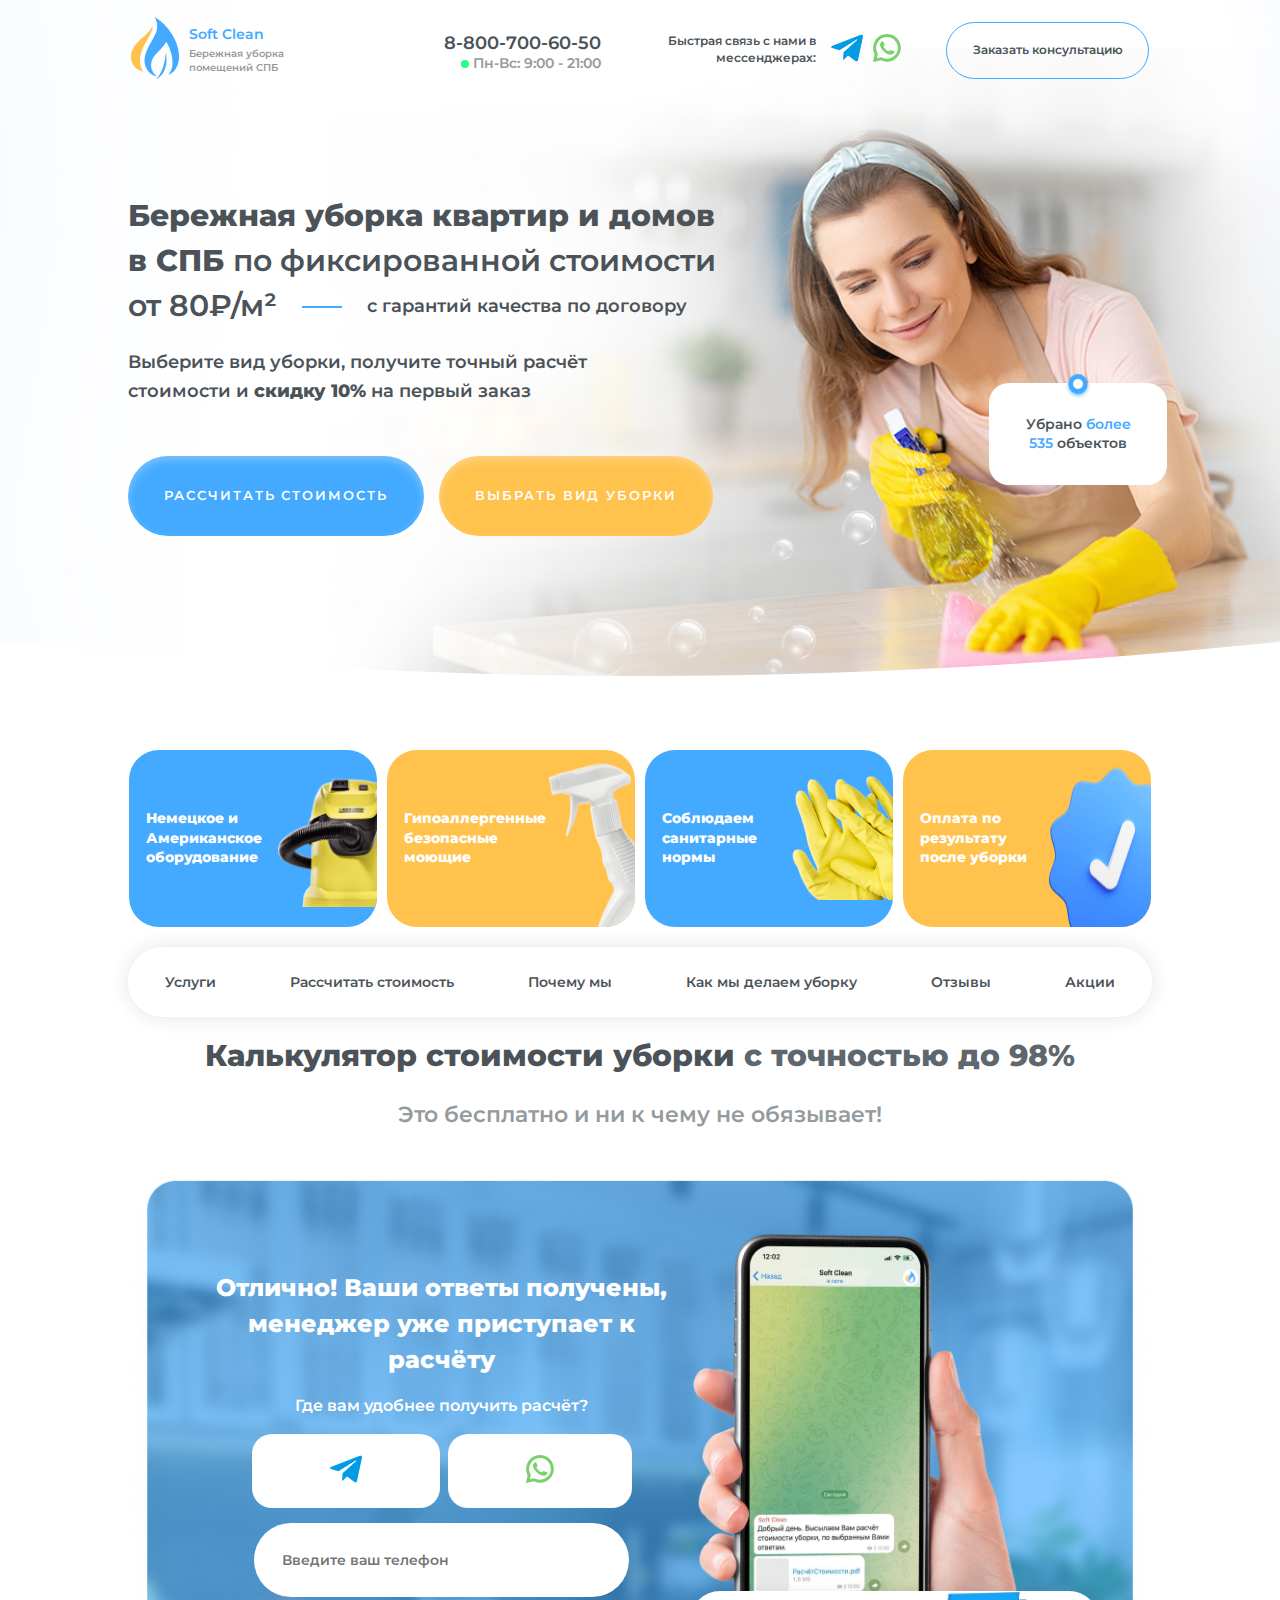
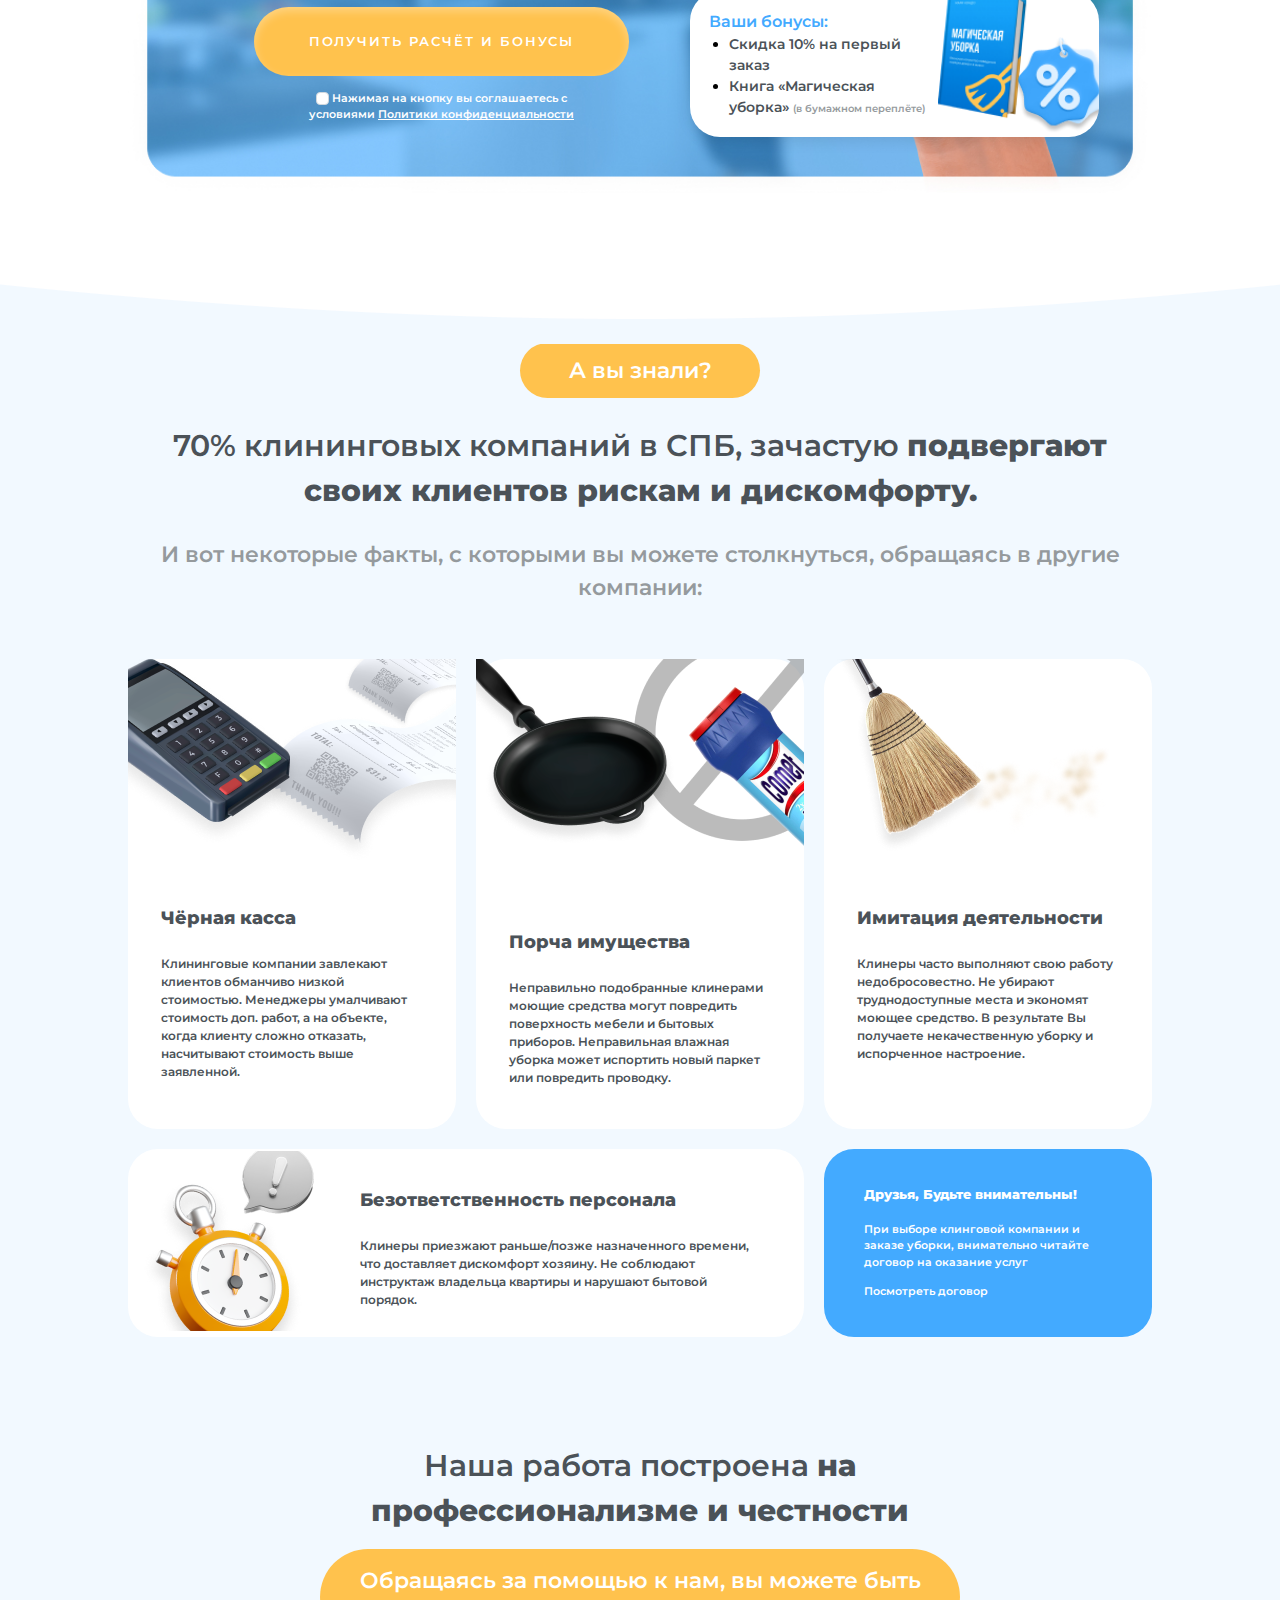
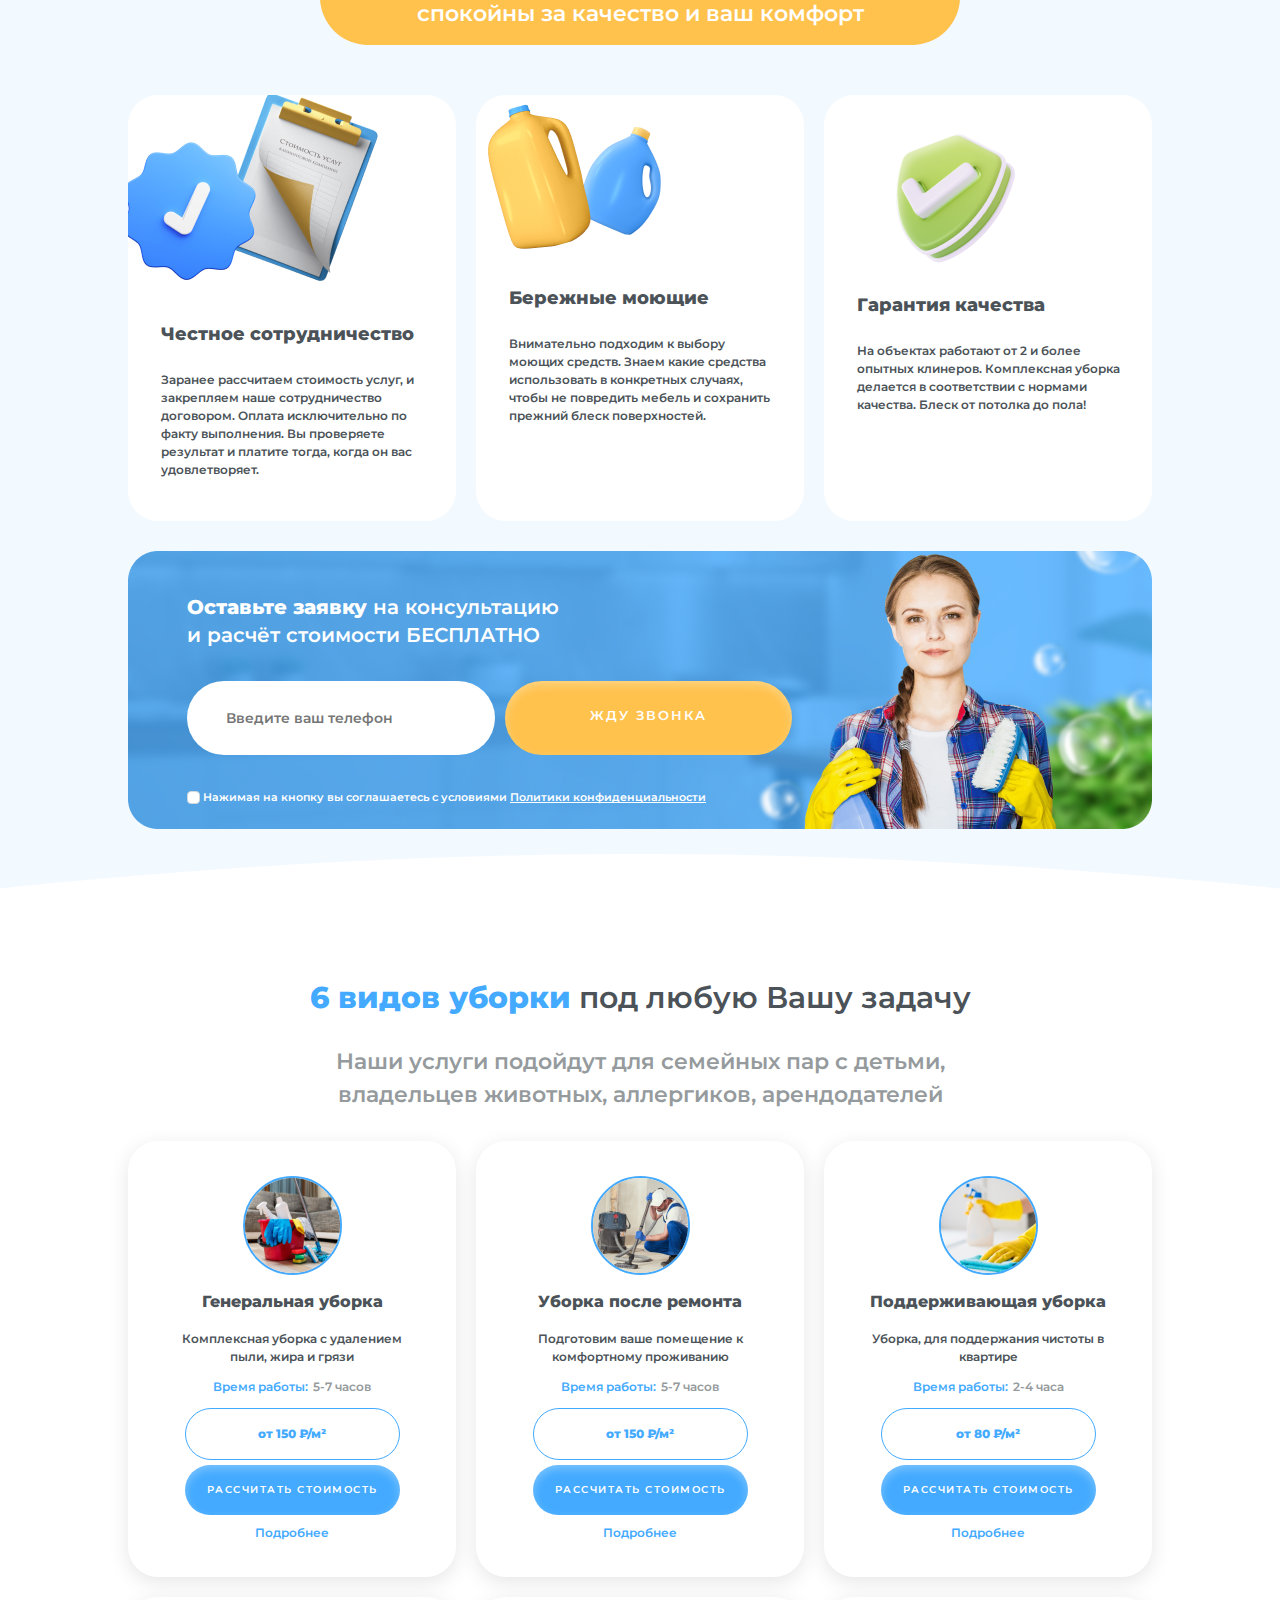
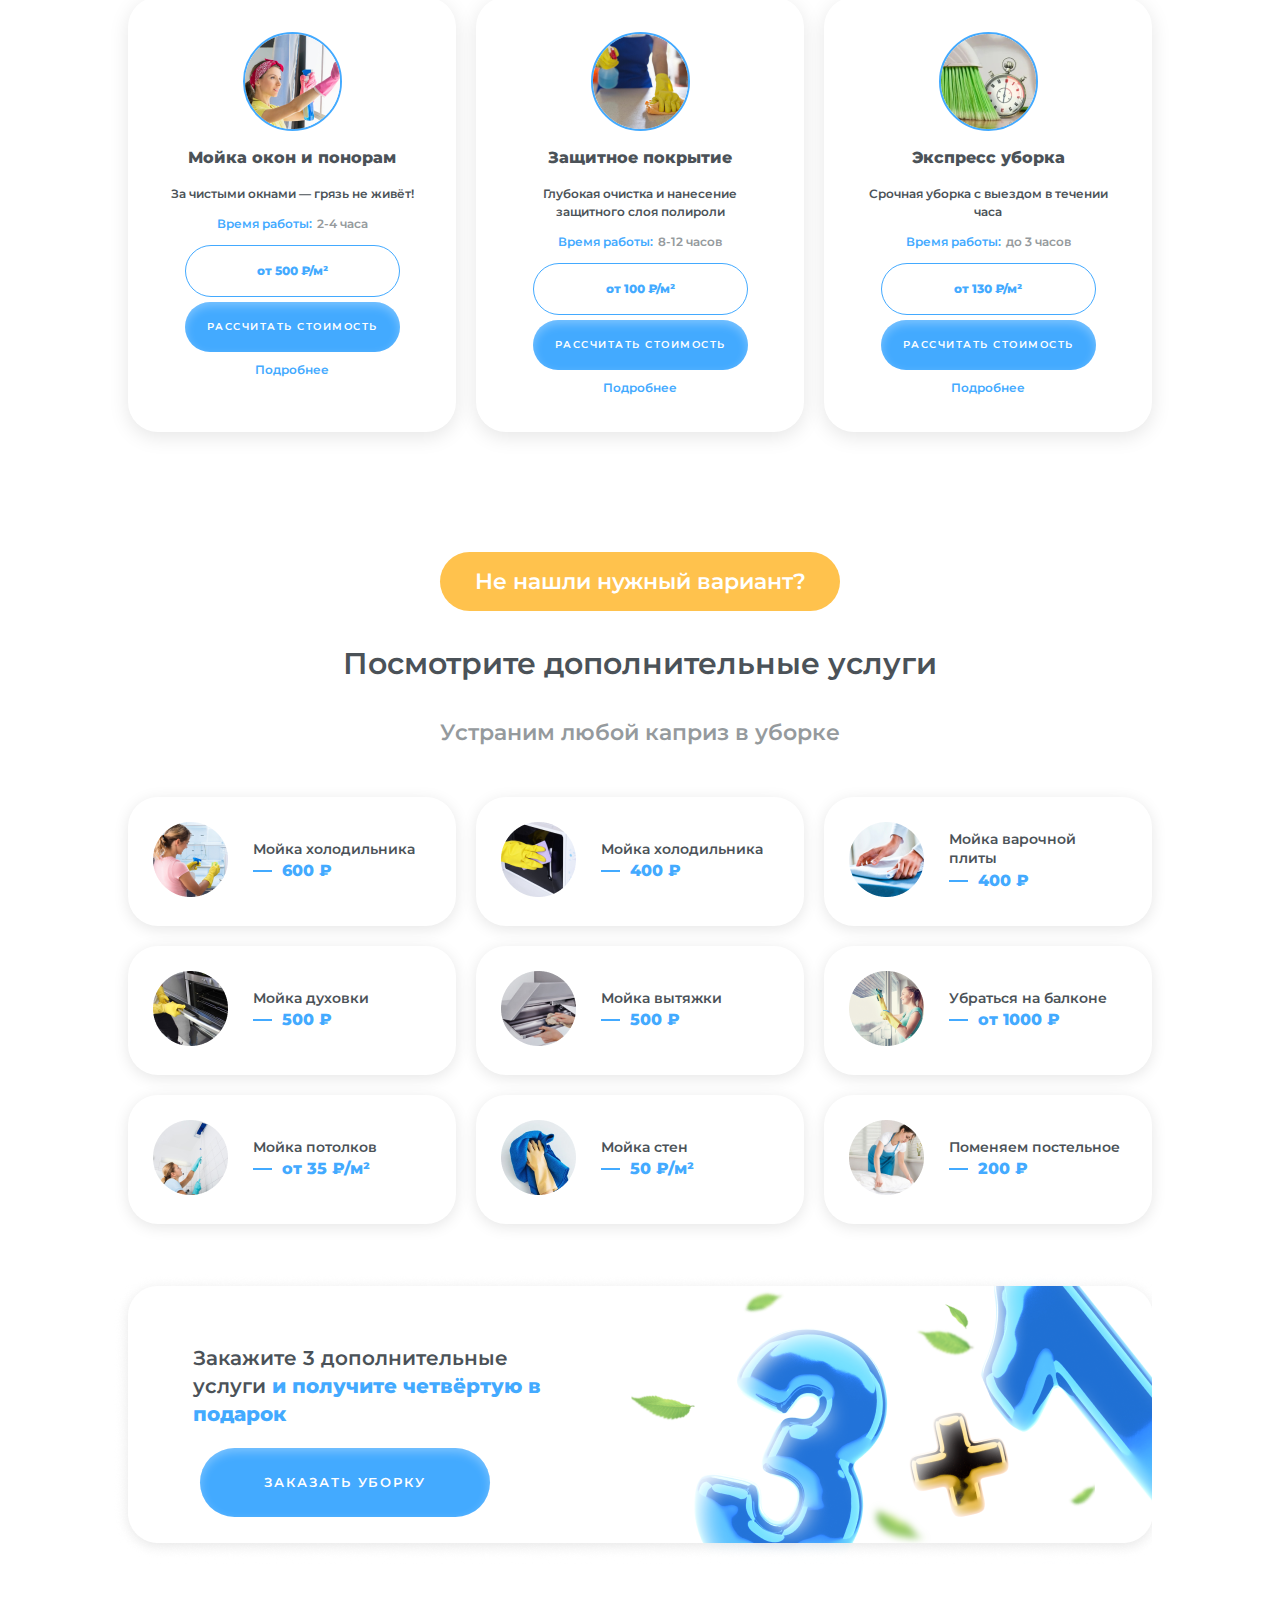
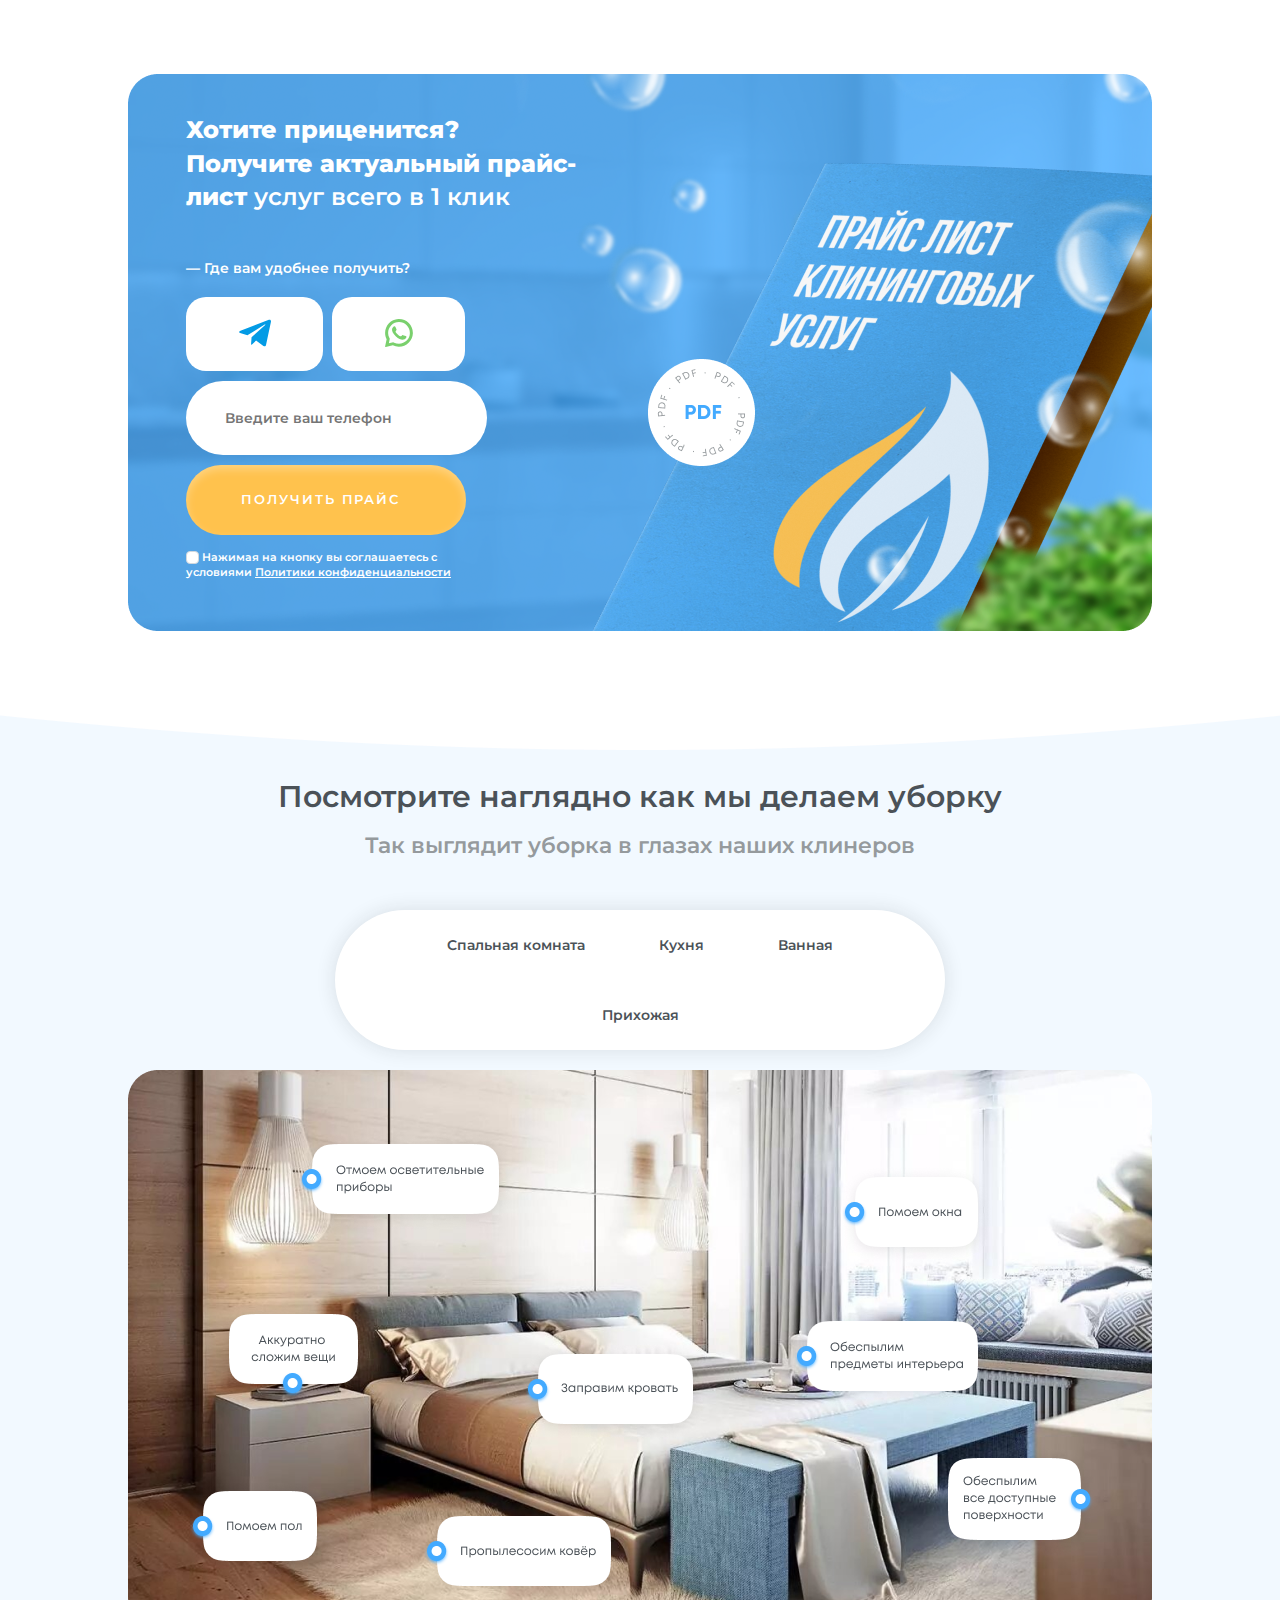
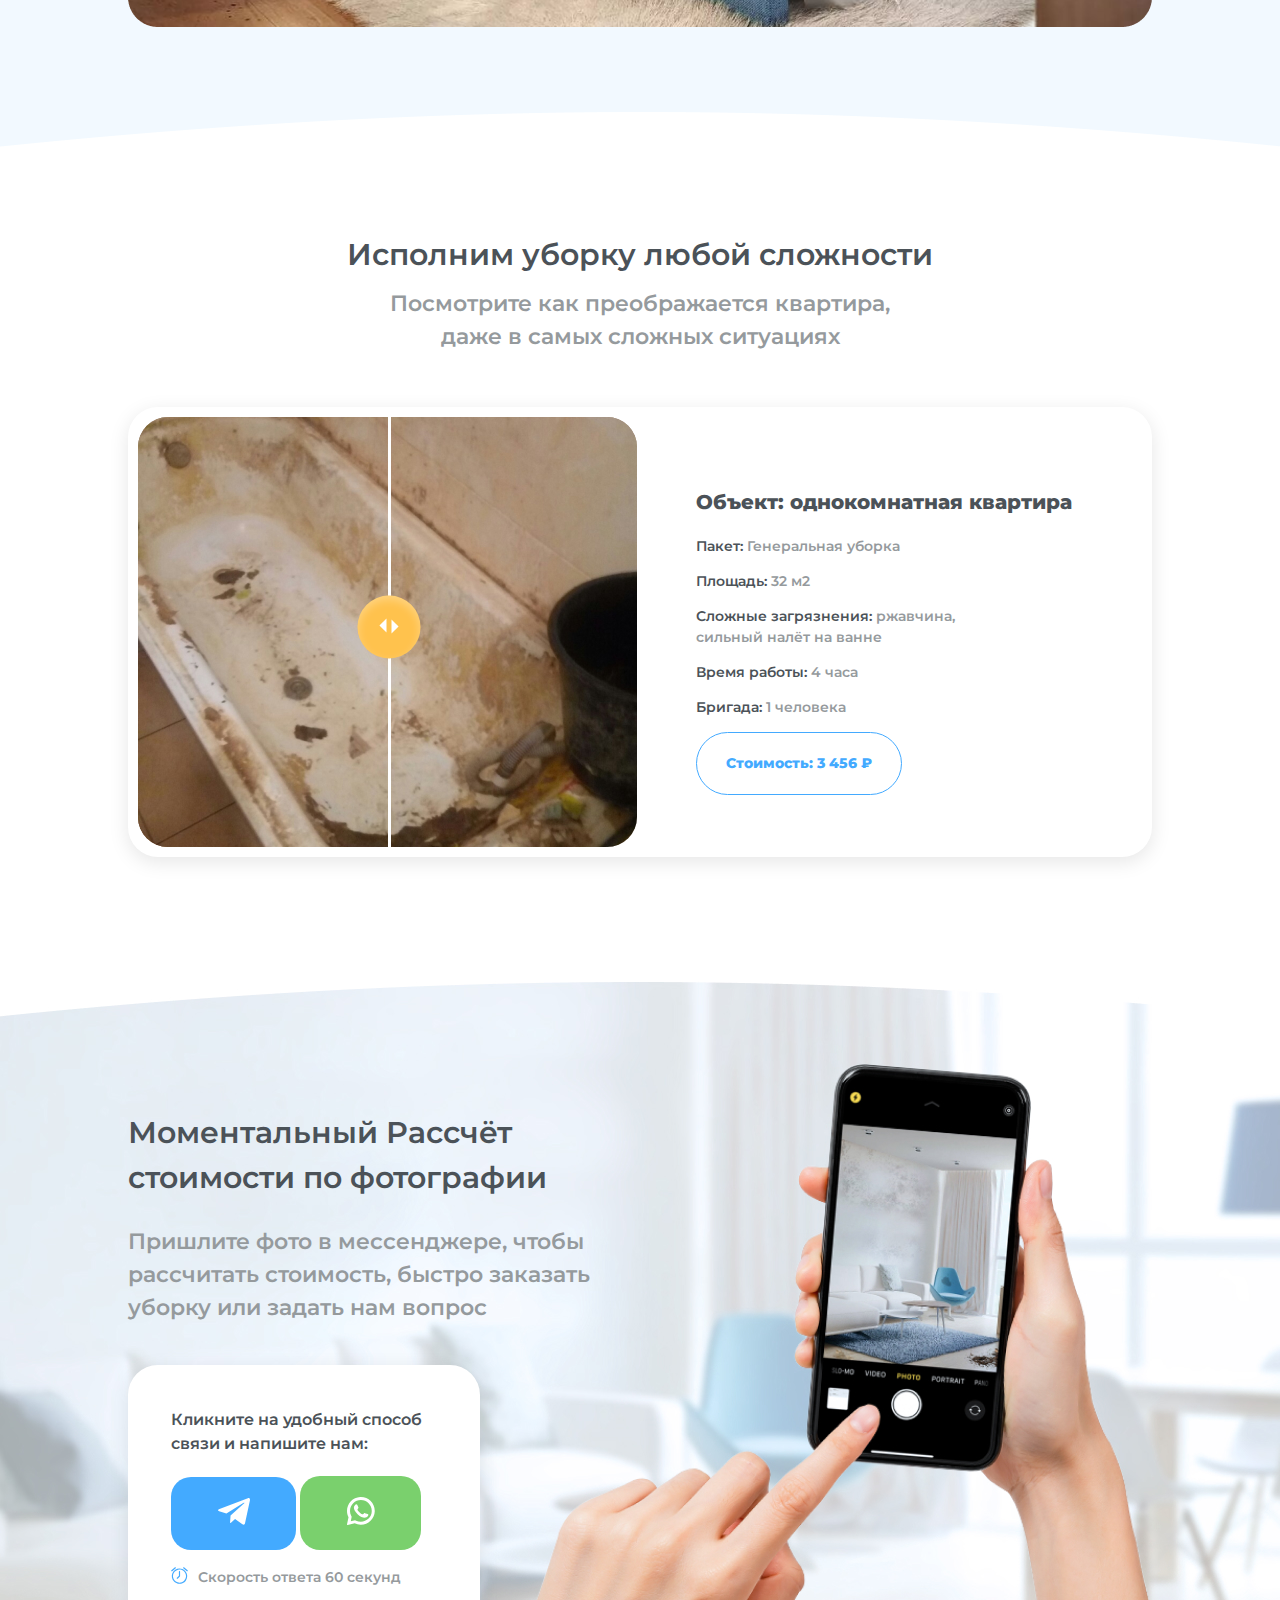
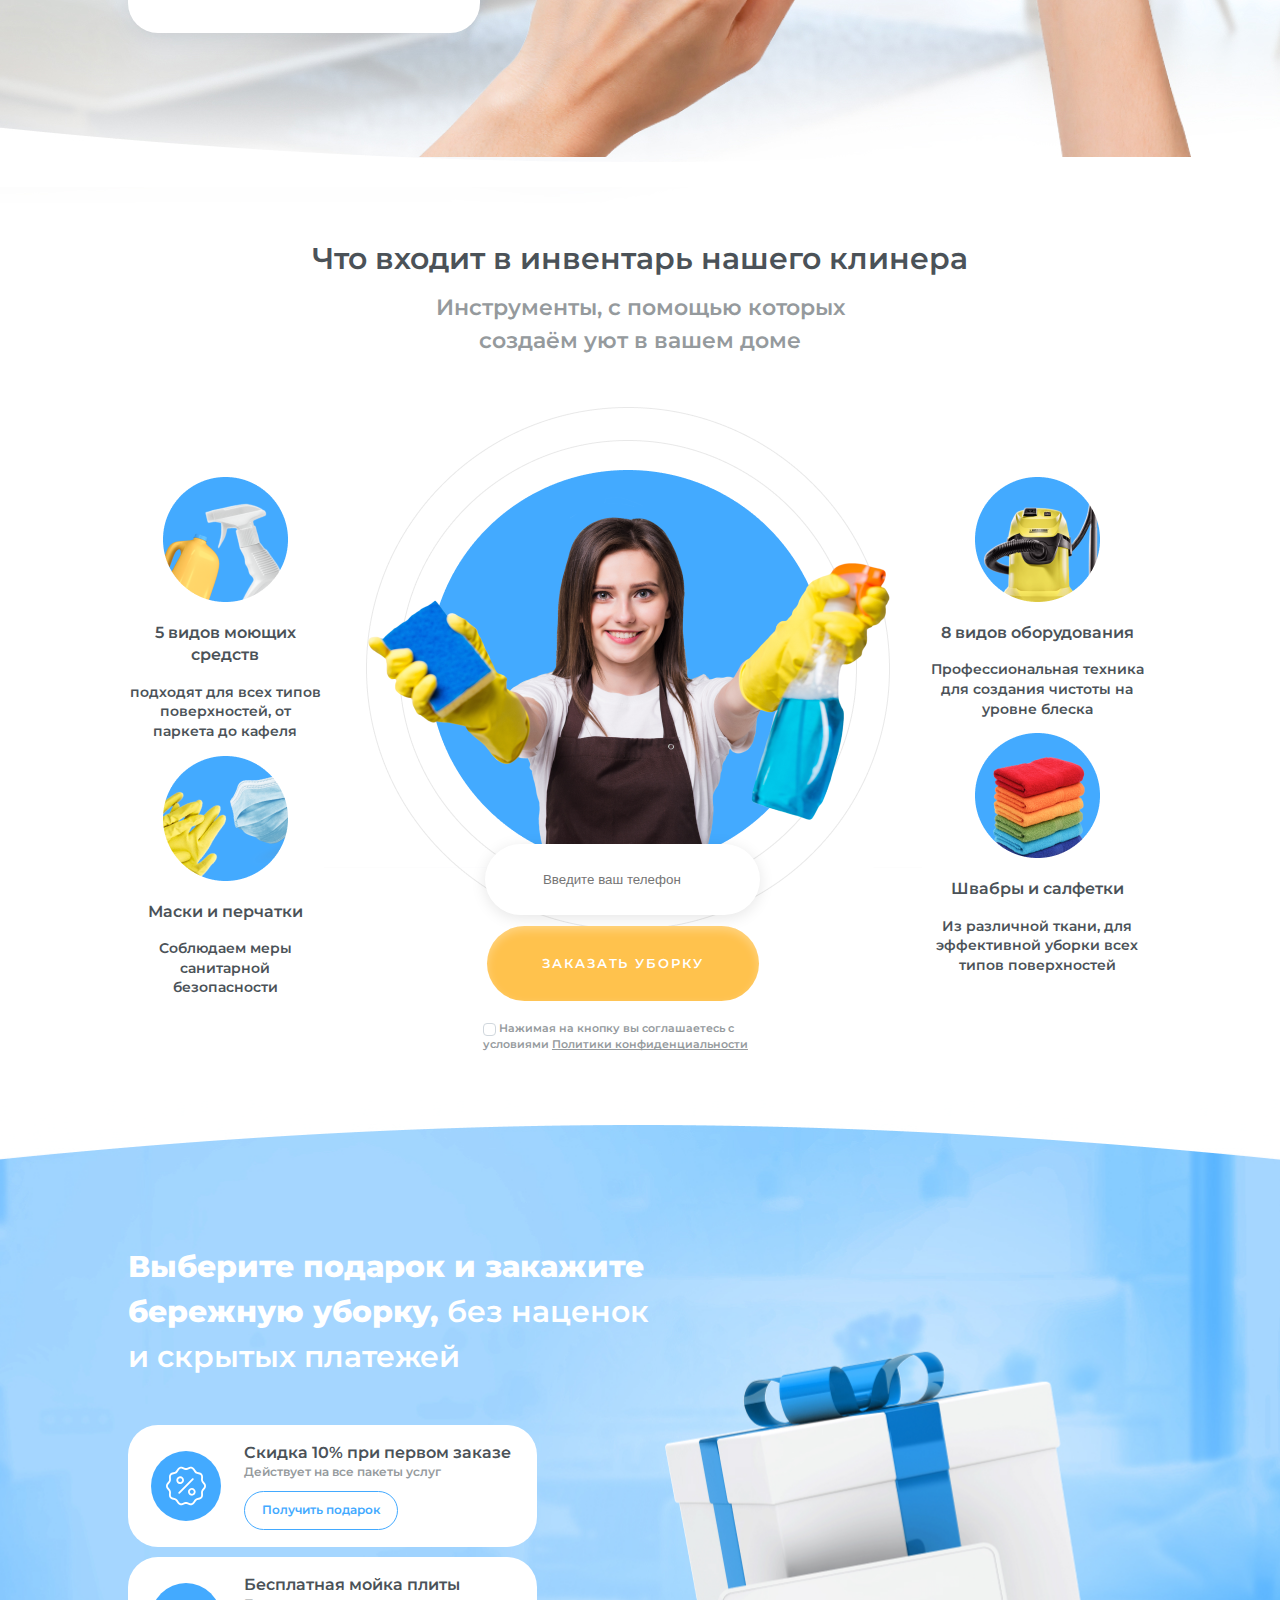
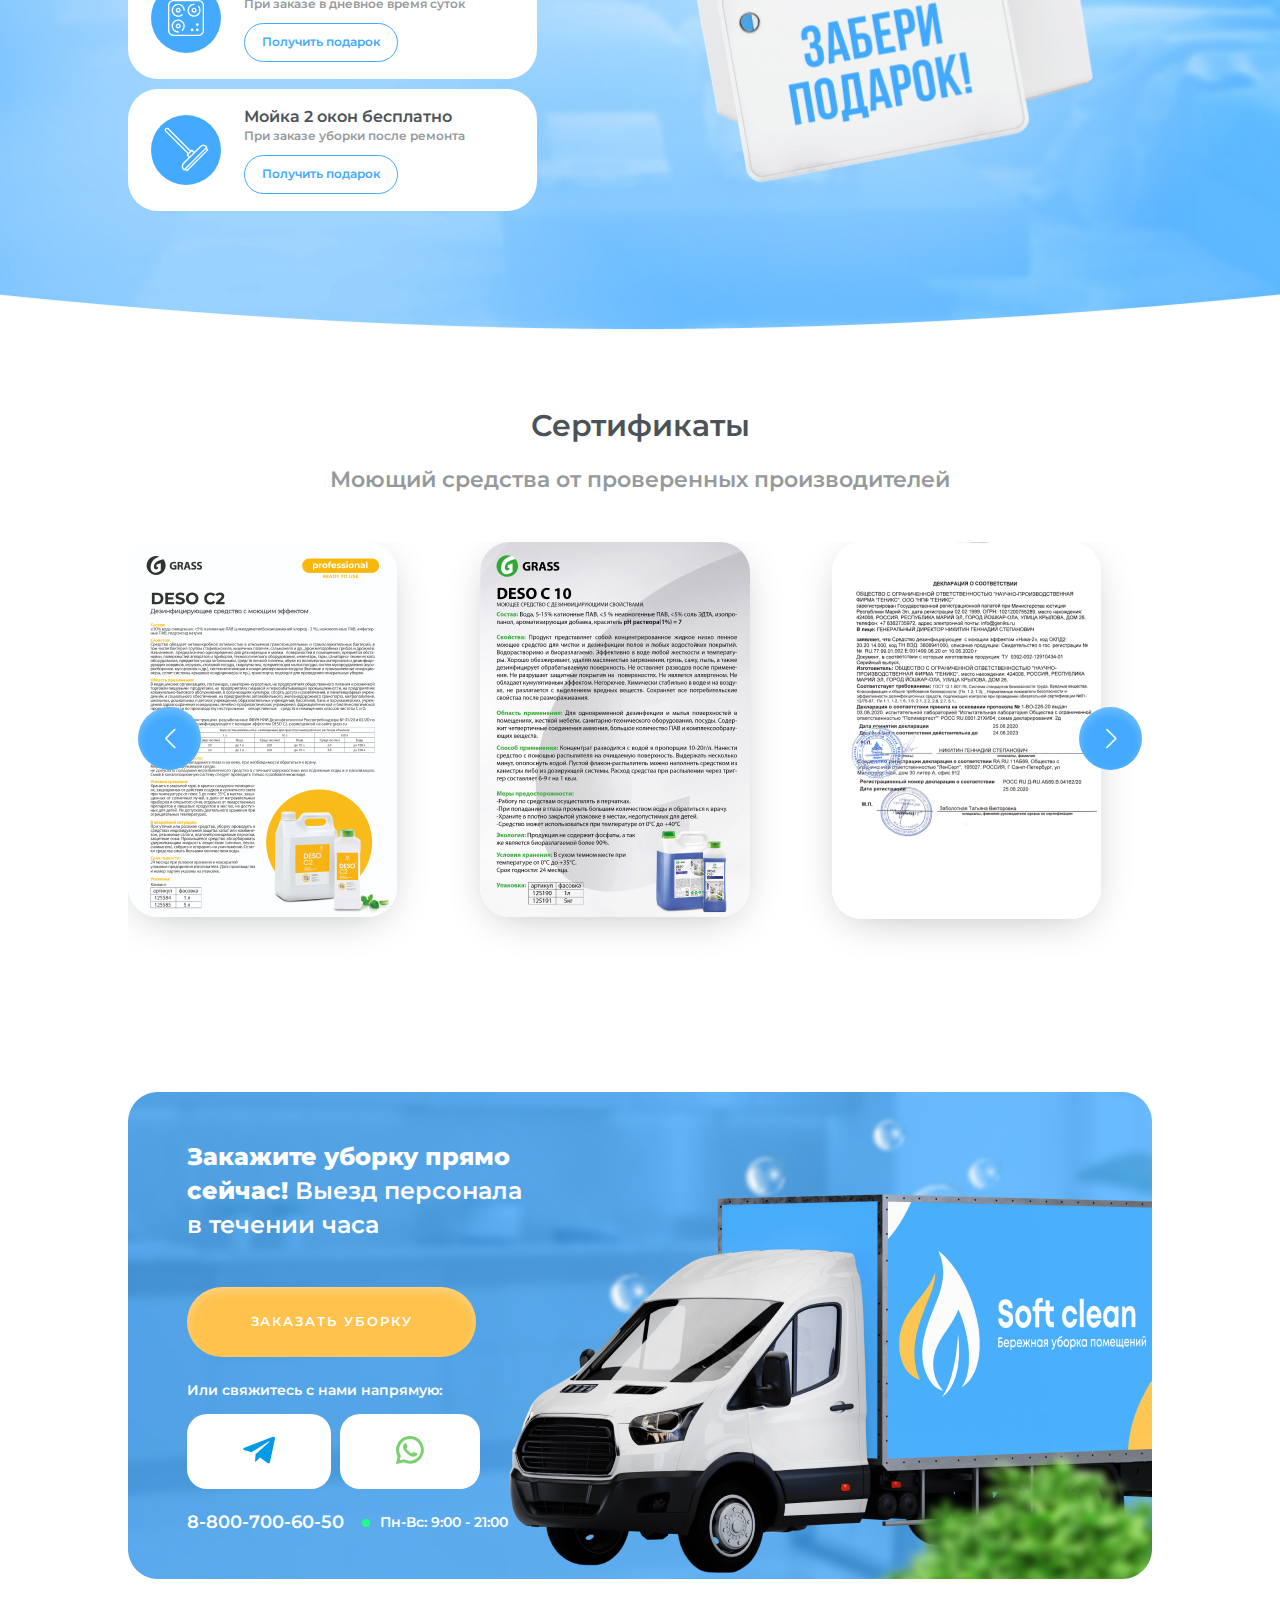
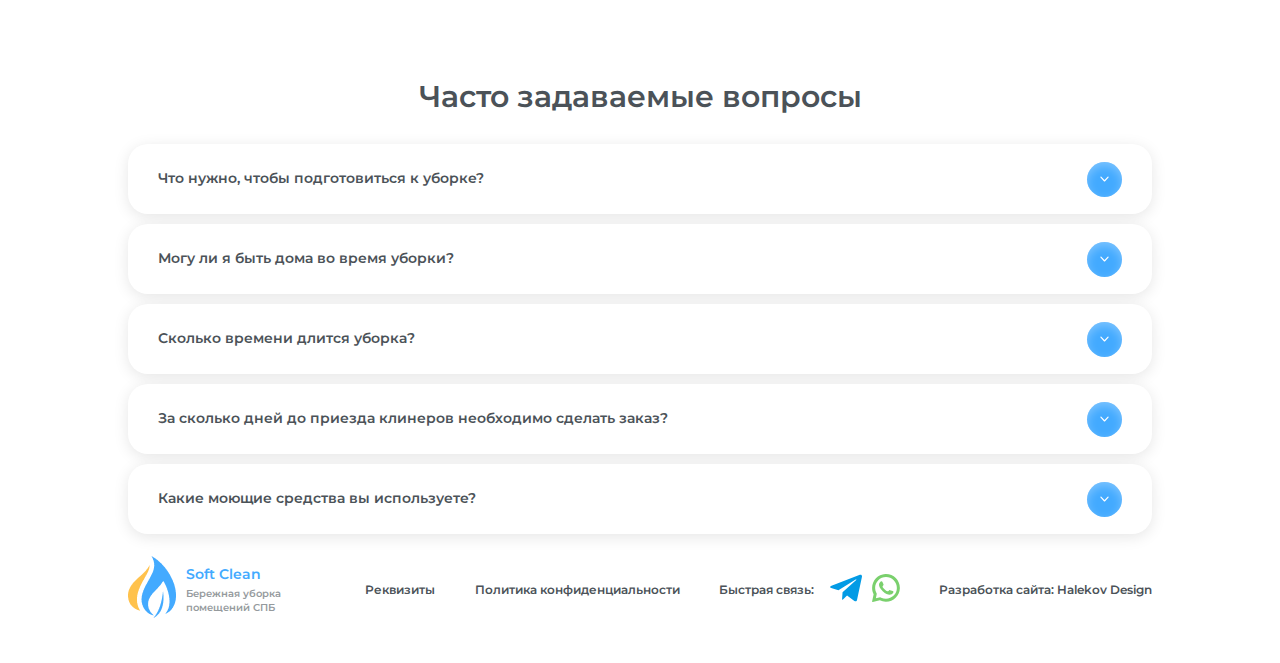
<file: index.html>
<!DOCTYPE html>
<html lang="en">
<head>
    <meta charset="UTF-8">
    <meta name="viewport" content="width=device-width, initial-scale=1.0">
    <title>Soft Clean</title>
    <link rel="stylesheet" href="css/swiper-bundle.min.css">
    <link rel="stylesheet" href="css/accordion.min.css">
    <link rel="stylesheet" href="css/style.css">
    <link rel="stylesheet" href="css/fonts.css">
</head>
<body>
    <div class="body-wraper">
        <header class="header">
            <div class="container">
                <button class="header__burger-btn" id="burger">
                    <span></span><span></span><span></span>
                </button>
                <nav class="nav-header" id="menu">
                    <ul class="ul-header">
                        <li class="celector">
                            <div class="logo">
                                <a href="#">
                                    <img src="img/logo/Лого.png" alt="Soft Clean">
                                </a>
                            </div>
                            <div class="cel-title">
                                <a href="#">
                                    <h2 class="h2-cel">Soft Clean</h2>
                                    <p class="p-cel">Бережная уборка помещений СПБ</p>
                                </a>
                            </div>
                        </li>
                        <li class="li-header">
                            <a href="tel:88007006050">
                                <p class="p-header_1">8-800-700-60-50</p>
                            </a>
                            <p class="p-header_1-1">
                                <span>
                                    <svg width="8" height="8" viewBox="0 0 8 8" fill="none" xmlns="http://www.w3.org/2000/svg">
                                        <circle cx="4" cy="4" r="4" fill="#20FF87"/>
                                        </svg>
                                </span> 
                                Пн-Вс: 9:00 - 21:00</p>
                        </li>
                        <li class="li-header three">
                            <p class="p-header_2">Быстрая связь с нами в мессенджерах:</p>
                            <div class="svgs-header">
                                <div class="svg-header">
                                    <a href="#">
                                        <svg width="32" height="28" viewBox="0 0 32 28" fill="none" xmlns="http://www.w3.org/2000/svg">
                                            <path d="M12.556 18.2413L12.0267 25.6867C12.784 25.6867 13.112 25.3613 13.5053 24.9707L17.056 21.5773L24.4133 26.9653C25.7627 27.7173 26.7133 27.3213 27.0773 25.724L31.9067 3.09468L31.908 3.09334C32.336 1.09868 31.1867 0.318678 29.872 0.808012L1.48533 11.676C-0.452007 12.428 -0.422674 13.508 1.15599 13.9973L8.41333 16.2547L25.2707 5.70668C26.064 5.18134 26.7853 5.47201 26.192 5.99734L12.556 18.2413Z" fill="#039BE5"/>
                                            </svg> 
                                    </a>                                   
                                </div>
                                <div class="svg-header">
                                    <a href="#">
                                        <svg width="28" height="28" viewBox="0 0 28 28" fill="none" xmlns="http://www.w3.org/2000/svg">
                                            <g clip-path="url(#clip0_4_25)">
                                            <path d="M13.3211 0.0161927C5.92632 0.368289 0.090806 6.5267 0.113239 13.9298C0.120069 16.1847 0.66442 18.3129 1.62468 20.1934L0.150337 27.35C0.0705828 27.7371 0.419733 28.0761 0.804307 27.985L7.81698 26.3236C9.61865 27.2211 11.6423 27.7394 13.784 27.7721C21.3422 27.8875 27.6444 21.8862 27.8799 14.3308C28.1325 6.23199 21.4482 -0.370859 13.3211 0.0161927ZM21.6887 21.5756C19.635 23.6293 16.9044 24.7603 14 24.7603C12.2994 24.7603 10.6713 24.3788 9.16061 23.6263L8.18401 23.1398L3.88452 24.1585L4.78954 19.7651L4.3084 18.823C3.52418 17.2871 3.12655 15.6264 3.12655 13.8868C3.12655 10.9824 4.25757 8.25189 6.31129 6.19811C8.34666 4.16274 11.1218 3.0133 14.0002 3.0133C16.9046 3.01337 19.6351 4.14439 21.6888 6.19804C23.7425 8.25176 24.8735 10.9823 24.8736 13.8866C24.8735 16.7652 23.7241 19.5403 21.6887 21.5756Z" fill="#7AD06D"/>
                                            <path d="M20.7396 16.8985L18.0497 16.1261C17.6961 16.0246 17.3152 16.1249 17.0576 16.3875L16.3998 17.0576C16.1224 17.3402 15.7015 17.431 15.3344 17.2825C14.062 16.7676 11.3853 14.3877 10.7017 13.1972C10.5045 12.8538 10.5371 12.4245 10.7793 12.1112L11.3536 11.3682C11.5786 11.0772 11.626 10.6862 11.4772 10.3497L10.3455 7.79016C10.0745 7.1771 9.29106 6.99864 8.77926 7.4315C8.02852 8.06645 7.13777 9.03134 7.02949 10.1003C6.83857 11.9849 7.64683 14.3607 10.7033 17.2133C14.2343 20.509 17.0619 20.9444 18.903 20.4984C19.9472 20.2455 20.7817 19.2315 21.3084 18.4013C21.6674 17.8352 21.3839 17.0835 20.7396 16.8985Z" fill="#7AD06D"/>
                                            </g>
                                            <defs>
                                            <clipPath id="clip0_4_25">
                                            <rect width="28" height="28" fill="white"/>
                                            </clipPath>
                                            </defs>
                                            </svg>   
                                    </a>                                 
                                </div>
                            </div>
                        </li>
                        <li class="li-header">
                            <a href="service.html">
                                <button class="button-header">Заказать консультацию</button>
                            </a>
                        </li>
                    </ul>
                </nav>
                <div class="content_1">
                    <div class="titles">
                        <div class="title">
                            <h1 class="h1-title">Бережная уборка квартир и домов в СПБ
                                <span class="h1-title-1">по фиксированной стоимости от 80₽/м²</span>
                                <span class="h1-title-2">
                                    <svg width="40" height="2" viewBox="0 0 40 2" fill="none" xmlns="http://www.w3.org/2000/svg">
                                        <rect width="40" height="2" fill="#43AAFF"/>
                                        </svg>                                    
                                </span>
                                <span class="h1-title-3">с гарантий качества по договору</span>
                            </h1>
                                <p class="p-title">Выберите вид уборки, получите точный расчёт стоимости и <span class="p-title-1">скидку 10%</span> на первый заказ</p>
                        </div>
                        <div class="buttons">
                            <a href="calculation.html">
                                <button class="button_2">Рассчитать стоимость</button>
                            </a>
                            <a href="#section_4">
                                <button class="button_3">Выбрать вид уборки</button>
                            </a>
                        </div>
                    </div>
                    <div class="module">
                        <div class="elipse-module">
                            <svg width="26" height="26" viewBox="0 0 26 26" fill="none" xmlns="http://www.w3.org/2000/svg">
                                <g filter="url(#filter0_f_13405_4)">
                                <circle cx="13" cy="13" r="9" fill="#43AAFF"/>
                                </g>
                                <ellipse cx="13" cy="11" rx="9.6" ry="10" fill="#43AAFF"/>
                                <circle cx="13" cy="11" r="5" fill="white"/>
                                <defs>
                                <filter id="filter0_f_13405_4" x="0" y="0" width="26" height="26" filterUnits="userSpaceOnUse" color-interpolation-filters="sRGB">
                                <feFlood flood-opacity="0" result="BackgroundImageFix"/>
                                <feBlend mode="normal" in="SourceGraphic" in2="BackgroundImageFix" result="shape"/>
                                <feGaussianBlur stdDeviation="2" result="effect1_foregroundBlur_13405_4"/>
                                </filter>
                                </defs>
                                </svg>                                
                        </div>
                        <div class="block-module">
                            <p class="p-module">Убрано <span class="p-module-span">более 535</span> объектов</p>
                        </div>
                    </div>
                </div>
            </div>
        </header>
        <main>
            <div class="element_1">
                    <div class="img_5">
                        <img src="img/png/section_2/img5.png" alt="section_1">
                    </div>
            </div>
            <!-- ====================== -->
            <section class="section_1">
                <div class="container">
                    <nav class="nav_1__section_1">
                        <ul class="ul-section_1" id="ul1">
                            <li class="li_1-section_1">
                                <p class="p-section_1">Немецкое и Американское оборудование</p>
                                <img src="img/png/section_2/img1.png" alt="a vacuum cleaner">
                            </li>
                            <li class="li_2-section_1">
                                <p class="p-section_1">Гипоаллергенные безопасные моющие</p>
                                <!-- <img src="img/png/section_2/img2-2.png" alt="hypoallergenic"> -->
                                <img src="img/png/section_2/img2.png" alt="detergent">
                            </li>
                            <li class="li_1-section_1">
                                <p class="p-section_1">Соблюдаем санитарные нормы</p>
                                <img src="img/png/section_2/img3.png" alt="rubber gloves">
                            </li>
                            <li class="li_2-section_1">
                                <p class="p-section_1">Оплата по результату после уборки</p>
                                <img src="img/png/section_2/img4.png" alt="check mark">
                            </li>
                        </ul>
                        <ul class="ul-section_1" id="ul2">
                            <li class="li_1-section_1 special">Эта функция не работает ;( </li>
                        </ul>
                        <ul class="ul-section_1" id="ul3">
                            <li class="li_1-section_1 special"> ;( </li>
                        </ul>
                        <ul class="ul-section_1" id="ul4">
                            <li class="li_1-section_1 special"> ;( </li>
                        </ul>
                        <ul class="ul-section_1" id="ul5">
                            <li class="li_1-section_1 special"> ;( </li>
                        </ul>
                        <ul class="ul-section_1" id="ul6">
                            <li class="li_1-section_1 special">Акций нет ;( </li>
                        </ul>
                    </nav>

                    <nav class="nav_2__section_1">
                        <ul class="ul_2-section_1">
                            <li class="li-button">
                                <button class="button-li" id="button1">Услуги</button>
                            </li>
                            <li class="li-button">
                                <button class="button-li" id="button2">Рассчитать стоимость</button>
                            </li>
                            <li class="li-button">
                                <button class="button-li" id="button3">Почему мы</button>
                            </li>
                            <li class="li-button">
                                <button class="button-li" id="button4">Как мы делаем уборку</button>
                            </li>
                            <li class="li-button">
                                <button class="button-li" id="button5">Отзывы</button>
                            </li>
                            <li class="li-button">
                                <button class="button-li" id="button6">Акции</button>
                            </li>
                        </ul>
                    </nav>
                </div>
            </section>
            <!-- ====================== -->
            <section class="section_2">
                <div class="container">
                    <div class="title-section_2">
                        <h2 class="h2-section_2">Калькулятор стоимости уборки <span>с точностью до 98%</span></h2>
                        <p class="p-section_2">Это бесплатно и ни к чему не обязывает!</p>
                    </div>

                    <div class="contents-section_2">
                        <div class="center-content">
                            <div class="content-section_2">
                                <h3 class="h3-section_2">Отлично! Ваши ответы получены, менеджер уже приступает к расчёту</h3>
                                <p class="p-content-section_2">Где вам удобнее получить расчёт?</p>
                            </div>
                            <div class="content_2-section_2">
                                <div class="buttons-section_2">
                                    <button class="button-section_2">
                                        <svg width="32" height="28" viewBox="0 0 32 28" fill="none" xmlns="http://www.w3.org/2000/svg">
                                            <path d="M12.556 18.2413L12.0267 25.6867C12.784 25.6867 13.112 25.3613 13.5053 24.9707L17.056 21.5773L24.4133 26.9653C25.7627 27.7173 26.7133 27.3213 27.0773 25.724L31.9067 3.09468L31.908 3.09334C32.336 1.09868 31.1867 0.318678 29.872 0.808012L1.48533 11.676C-0.452007 12.428 -0.422674 13.508 1.15599 13.9973L8.41333 16.2547L25.2707 5.70668C26.064 5.18134 26.7853 5.47201 26.192 5.99734L12.556 18.2413Z" fill="#039BE5"/>
                                            </svg>                                    
                                    </button>
                                    <button class="button-section_2">
                                        <svg width="28" height="28" viewBox="0 0 28 28" fill="none" xmlns="http://www.w3.org/2000/svg">
                                            <g clip-path="url(#clip0_4_25)">
                                            <path d="M13.3211 0.0161927C5.92632 0.368289 0.090806 6.5267 0.113239 13.9298C0.120069 16.1847 0.66442 18.3129 1.62468 20.1934L0.150337 27.35C0.0705828 27.7371 0.419733 28.0761 0.804307 27.985L7.81698 26.3236C9.61865 27.2211 11.6423 27.7394 13.784 27.7721C21.3422 27.8875 27.6444 21.8862 27.8799 14.3308C28.1325 6.23199 21.4482 -0.370859 13.3211 0.0161927ZM21.6887 21.5756C19.635 23.6293 16.9044 24.7603 14 24.7603C12.2994 24.7603 10.6713 24.3788 9.16061 23.6263L8.18401 23.1398L3.88452 24.1585L4.78954 19.7651L4.3084 18.823C3.52418 17.2871 3.12655 15.6264 3.12655 13.8868C3.12655 10.9824 4.25757 8.25189 6.31129 6.19811C8.34666 4.16274 11.1218 3.0133 14.0002 3.0133C16.9046 3.01337 19.6351 4.14439 21.6888 6.19804C23.7425 8.25176 24.8735 10.9823 24.8736 13.8866C24.8735 16.7652 23.7241 19.5403 21.6887 21.5756Z" fill="#7AD06D"/>
                                            <path d="M20.7396 16.8985L18.0497 16.1261C17.6961 16.0246 17.3152 16.1249 17.0576 16.3875L16.3998 17.0576C16.1224 17.3402 15.7015 17.431 15.3344 17.2825C14.062 16.7676 11.3853 14.3877 10.7017 13.1972C10.5045 12.8538 10.5371 12.4245 10.7793 12.1112L11.3536 11.3682C11.5786 11.0772 11.626 10.6862 11.4772 10.3497L10.3455 7.79016C10.0745 7.1771 9.29106 6.99864 8.77926 7.4315C8.02852 8.06645 7.13777 9.03134 7.02949 10.1003C6.83857 11.9849 7.64683 14.3607 10.7033 17.2133C14.2343 20.509 17.0619 20.9444 18.903 20.4984C19.9472 20.2455 20.7817 19.2315 21.3084 18.4013C21.6674 17.8352 21.3839 17.0835 20.7396 16.8985Z" fill="#7AD06D"/>
                                            </g>
                                            <defs>
                                            <clipPath id="clip0_4_25">
                                            <rect width="28" height="28" fill="white"/>
                                            </clipPath>
                                            </defs>
                                            </svg>                                                                           
                                    </button>
                                </div>
                                <form class="MiniForm-section_2">
                                    <label class="label-MiniForm">
                                        <input class="input-MiniForm" type="text" placeholder="Введите ваш телефон" required>
                                    </label>
                                        <a class="button-MiniForm" href="calculation.html">Получить расчёт и бонусы</a>
                                    <label class="label-section_2 tr">
                                        <input class="real-checkbox-MiniForm" type="checkbox" id="scales" name="Privacy Policies" required>
                                        <span class="custom-checkbox-MiniForm"></span>
                                        Нажимая на кнопку вы соглашаетесь с условиями <span class="PrivacyPolicies"><a href="#">Политики конфиденциальности</a></span>
                                    </label>
                                </form>
                            </div>
                        </div>
                        <div class="information-field__section_1">
                            <div class="title__information-field">
                                <h4 class="h4__information-field">Ваши бонусы:</h4>
                                <ul class="ul__information-field">
                                    <li class="li__information-field">
                                        <p class="p__information-field">Скидка 10% на первый заказ</p>
                                    </li>
                                    <li class="li__information-field">
                                        <p class="p__information-field">Книга «Магическая уборка» <span class="span__information-field">(в бумажном переплёте)</span></p>
                                    </li>
                                </ul>
                            </div>
                            <div class="imgs__information-field">
                                <img src="img/png/section_3/Group 13.png" alt="">
                            </div>
                        </div>
                    </div>
                </div>
            </section>
            <!-- ====================== -->
            <div class="element_2">
                <div class="img_5">
                    <img src="img/png/section_4/img1.png" alt="section_3">
                </div>
            </div>
            <!-- ====================== -->
            <section class="section_3">
                <div class="container">
                    <div class="contents_1-section_3">
                        <div class="title-section_3">
                            <h3 class="h3-section_3 contents_1">А вы знали?</h3>
                            <h2 class="h2-section_3">70% клининговых компаний в СПБ, зачастую <span class="span-h2-section_3 ">подвергают своих клиентов рискам и дискомфорту.</span></h2>
                            <p class="p-section_3">И вот некоторые факты, с которыми вы можете столкнуться, обращаясь в другие компании:</p>        
                        </div>
                        <ul class="content-section_3">
                            <li class="li-content">
                                <div class="img-section_3">
                                    <img src="img/png/section_4/div_1/Group 4.png" alt="black box office">
                                </div>
                                <div class="title-content-section_3">
                                    <h4 class="h4-content">Чёрная касса</h3>
                                    <p class="p-content">Клининговые компании завлекают клиентов обманчиво низкой стоимостью. Менеджеры умалчивают стоимость доп. работ, а на объекте, когда клиенту сложно отказать, насчитывают стоимость выше заявленной.</p>
                                </div>
                            </li>
                            <li class="li-content">
                                <div class="img-section_3">
                                    <img src="img/png/section_4/div_2/Group 4.png" alt="Property damage">
                                </div>
                                <div class="title-content-section_3">
                                    <h4 class="h4-content">Порча имущества</h4>
                                    <p class="p-content">Неправильно подобранные клинерами моющие средства могут повредить поверхность мебели и бытовых приборов. Неправильная влажная уборка может испортить новый паркет или повредить проводку.</p>
                                </div>
                            </li>
                            <li class="li-content">
                                <div class="img-section_3">
                                    <img src="img/png/section_4/div_3/Group 4.png" alt="Activity simulation">
                                </div>
                                <div class="title-content-section_3">
                                    <h4 class="h4-content">Имитация деятельности</h4>
                                    <p class="p-content">Клинеры часто выполняют свою работу недобросовестно. Не убирают труднодоступные места и экономят моющее средство. В результате Вы получаете некачественную уборку и испорченное настроение.</p>
                                </div>
                            </li>
                            <li class="li-contentt">
                                <div class="img-section_3 four">
                                    <img src="img/png/section_4/div_4/Group 4.png" alt="Activity simulation">
                                </div>
                                <div class="title-contentt-section_3">
                                    <h4 class="h4-content">Безответственность персонала</h4>
                                    <p class="p-content">Клинеры приезжают раньше/позже назначенного времени, что доставляет дискомфорт хозяину. Не соблюдают инструктаж владельца квартиры и нарушают бытовой порядок.</p>
                                </div>
                            </li>
                            <li class="li-contenT">
                                <div class="title-contenT-section_3">
                                    <h4 class="h4-T-content">Друзья, Будьте внимательны!</h4>
                                    <p class="p-T-content">При выборе клинговой компании и заказе уборки, внимательно читайте договор на оказание услуг</p>
                                    <a class="a-contenT-section_3" href="#">Посмотреть договор</a>
                                </div>
                            </li>
                        </ul>
                    </div>
                    <div class="contents_2-section_3">
                        <div class="title_2-section_3">
                            <h2 class="h2-section_3 two">Наша работа построена <span class="span-h2-section_3">на профессионализме и честности</span></h2>
                            <h3 class="h3-section_3 contents_2">Обращаясь за помощью к нам, вы можете быть спокойны за качество и ваш комфорт</h3>
                        </div>
                        <ul class="content-section_3 two">
                            <li class="li-content_2">
                                <div class="img_section_3">
                                    <img src="img/png/section_5/div_1/Group 4.png" alt="">
                                </div>
                                <div class="title-content_2-section_3">
                                    <h4 class="h4-content">Честное сотрудничество</h4>
                                    <p class="p-content">Заранее рассчитаем стоимость услуг, и закрепляем наше сотрудничество договором. Оплата исключительно по факту выполнения. Вы проверяете результат и платите тогда, когда он вас удовлетворяет.</p>
                                </div>
                            </li>
                            <li class="li-content_2">
                                <div class="img_section_3">
                                    <img src="img/png/section_5/div_2/Group 4.png" alt="">
                                </div>
                                <div class="title-content_2-section_3">
                                    <h4 class="h4-content">Бережные моющие</h4>
                                    <p class="p-content">Внимательно подходим к выбору моющих средств. Знаем какие средства использовать в конкретных случаях, чтобы не повредить мебель и сохранить прежний блеск поверхностей.</p>
                                </div>
                            </li>
                            <li class="li-content_2">
                                <div class="img_section_3 three">
                                    <img src="img/png/section_5/div_3/img1.png" alt="">
                                </div>
                                <div class="title-content_2-section_3">
                                    <h4 class="h4-content">Гарантия качества</h4>
                                    <p class="p-content">На объектах работают от 2 и более опытных клинеров. Комплексная уборка делается в соответствии с нормами качества. Блеск от потолка до пола!</p>
                                </div>
                            </li>
                        </ul>
                    </div>
                    <div class="contents_3-section_3">
                        <div class="content_3-section_3">
                            <h4 class="h4-content_3-section_3"><span class="span-h4-content-section_3">Оставьте заявку</span> на консультацию и расчёт стоимости БЕСПЛАТНО</h4>
                            <div class="MiniForm-section_3">
                                <label class="label-MiniForm-section_3">
                                    <input class="input-MiniForm-section_3" type="text" placeholder="Введите ваш телефон" required>
                                </label>
                                    <a class="button-MiniForm-section_3" href="service.html">ЖДУ ЗВОНКА</a>
                                <label class="label-section_3">
                                    <input class="real-checkbox-MiniForm" type="checkbox" id="scales" name="Privacy Policies" required>
                                    <span class="custom-checkbox-MiniForm"></span>
                                    Нажимая на кнопку вы соглашаетесь с условиями <span class="PrivacyPolicies"><a href="#">Политики конфиденциальности</a></span>
                                </label>
                            </div>
                        </div>
                    </div>
                </div>
            </section>
            <!-- ====================== -->
            <div class="element_3">
                <div class="img_5">
                    <img src="img/png/section_4/img1.png" alt="section_3">
                </div>
            </div>
            <!-- ====================== -->
            <section class="section_4" id="section_4">
                <div class="container">
                    <div class="contents_1-section_4">
                        <div class="title-section_4">
                            <h2 class="h2-contents_1-section_4"><span class="h2-span-section_4">6 видов уборки</span> под любую Вашу задачу</h2>
                            <p class="p-contents_1-section_4">Наши услуги подойдут для семейных пар с детьми, владельцев животных, аллергиков, арендодателей</p>
                        </div>
                        <ul class="content-section_4">
                            <li class="li-content-section_4">
                                <div class="img-content-section_4">
                                    <img src="img/png/section_6/div_1/MaskGroup.png" alt="General cleaning">
                                </div>
                                <h3 class="h3-content-section_4">Генеральная уборка</h3>
                                <p class="p-content-section_4">Комплексная уборка с удалением пыли, жира и грязи</p>
                                <p class="p_2-content-section_4">Время работы:<span class="p_2-time-content">5-7 часов</span></p>
                                <div class="title-button">
                                    <button class="button-content-section_4">от 150 ₽/м²</button>
                                    <a class="button-a-content-section_4" href="calculation.html">Рассчитать стоимость</a>
                                    <a class="a-content-section_4" href="#">Подробнее</a>
                                </div>
                            </li>
                            <li class="li-content-section_4">
                                <div class="img-content-section_4">
                                    <img src="img/png/section_6/div_2/MaskGroup.png" alt="Cleaning after repair">
                                </div>
                                <h3 class="h3-content-section_4">Уборка после ремонта</h3>
                                <p class="p-content-section_4">Подготовим ваше помещение к комфортному проживанию</p>
                                <p class="p_2-content-section_4">Время работы:<span class="p_2-time-content">5-7 часов</span></p>
                                <div class="title-button">
                                    <button class="button-content-section_4">от 150 ₽/м²</button>
                                    <a class="button-a-content-section_4" href="service.html">Рассчитать стоимость</a>
                                    <a class="a-content-section_4" href="#">Подробнее</a>
                                </div>
                            </li>
                            <li class="li-content-section_4">
                                <div class="img-content-section_4">
                                    <img src="img/png/section_6/div_3/MaskGroup.png" alt="Supportive cleaning">
                                </div>
                                <h3 class="h3-content-section_4">Поддерживающая уборка</h3>
                                <p class="p-content-section_4">Уборка, для поддержания чистоты в квартире</p>
                                <p class="p_2-content-section_4">Время работы:<span class="p_2-time-content">2-4 часа</span></p>
                                <div class="title-button">
                                    <button class="button-content-section_4">от 80 ₽/м²</button>
                                    <a class="button-a-content-section_4" href="service.html">Рассчитать стоимость</a>
                                    <a class="a-content-section_4" href="#">Подробнее</a>
                                </div>
                            </li>
                            <li class="li-content-section_4">
                                <div class="img-content-section_4">
                                    <img src="img/png/section_6/div_4/MaskGroup.png" alt="Window cleaning and door cleaning">
                                </div>
                                <h3 class="h3-content-section_4">Мойка окон и понорам</h3>
                                <p class="p-content-section_4">За чистыми окнами — грязь не живёт!</p>
                                <p class="p_2-content-section_4">Время работы:<span class="p_2-time-content">2-4 часа</span></p>
                                <div class="title-button">
                                    <button class="button-content-section_4">от 500 ₽/м²</button>
                                    <a class="button-a-content-section_4" href="service.html">Рассчитать стоимость</a>
                                    <a class="a-content-section_4" href="#">Подробнее</a>
                                </div>
                            </li>
                            <li class="li-content-section_4">
                                <div class="img-content-section_4">
                                    <img src="img/png/section_6/div_5/MaskGroup.png" alt="Protective coating">
                                </div>
                                <h3 class="h3-content-section_4">Защитное покрытие</h3>
                                <p class="p-content-section_4">Глубокая очистка и нанесение защитного слоя полироли</p>
                                <p class="p_2-content-section_4">Время работы:<span class="p_2-time-content">8-12 часов</span></p>
                                <div class="title-button">
                                    <button class="button-content-section_4">от 100 ₽/м²</button>
                                    <a class="button-a-content-section_4" href="service.html">Рассчитать стоимость</a>
                                    <a class="a-content-section_4" href="#">Подробнее</a>
                                </div>
                            </li>
                            <li class="li-content-section_4">
                                <div class="img-content-section_4">
                                    <img src="img/png/section_6/div_6/MaskGroup.png" alt="Express cleaning">
                                </div>
                                <h3 class="h3-content-section_4">Экспресс уборка</h3>
                                <p class="p-content-section_4">Срочная уборка с выездом в течении часа</p>
                                <p class="p_2-content-section_4">Время работы:<span class="p_2-time-content">до 3 часов</span></p>
                                <div class="title-button">
                                    <button class="button-content-section_4">от 130 ₽/м²</button>
                                    <a class="button-a-content-section_4" href="service.html">Рассчитать стоимость</a>
                                    <a class="a-content-section_4" href="#">Подробнее</a>
                                </div>
                            </li>
                        </ul>
                    </div>
                    <div class="contents_2-section_4">
                        <div class="title-section_4">
                            <h2 class="h2-contents_2-section_4">Не нашли нужный вариант?</h2>
                            <h3 class="h3-contents_2-section_4">Посмотрите дополнительные услуги</h3>
                            <p class="p-contents_2-section_4">Устраним любой каприз в уборке</p>
                        </div>
                        <ul class="content_2-section_4">
                            <li class="li-content_2-section_4">
                                <div class="img-content_2-section_4">
                                    <img src="img/png/section_7/div_1/MaskGroup.png" alt="Washing the refrigerator">
                                </div>
                                <div class="text-li-content_2">
                                    <p class="p-content_2-section_4">Мойка холодильника</p>
                                    <h4 class="h4-content_2-section_4">
                                        <svg width="19" height="2" viewBox="0 0 19 2" fill="none" xmlns="http://www.w3.org/2000/svg">
                                        <rect width="19" height="2" fill="#43AAFF"/>
                                        </svg>
                                        600 ₽</h4>
                                </div>
                            </li>
                            <li class="li-content_2-section_4">
                                <div class="img-content_2-section_4">
                                    <img src="img/png/section_7/div_2/MaskGroup.png" alt="Washing the microwave">
                                </div>
                                <div class="text-li-content_2">
                                    <p class="p-content_2-section_4">Мойка холодильника</p>
                                    <h4 class="h4-content_2-section_4">
                                        <svg width="19" height="2" viewBox="0 0 19 2" fill="none" xmlns="http://www.w3.org/2000/svg">
                                        <rect width="19" height="2" fill="#43AAFF"/>
                                        </svg>
                                        400 ₽</h4>
                                </div>
                            </li>
                            <li class="li-content_2-section_4">
                                <div class="img-content_2-section_4">
                                    <img src="img/png/section_7/div_3/MaskGroup.png" alt="Washing the hob">
                                </div>
                                <div class="text-li-content_2">
                                    <p class="p-content_2-section_4">Мойка варочной плиты</p>
                                    <h4 class="h4-content_2-section_4">
                                        <svg width="19" height="2" viewBox="0 0 19 2" fill="none" xmlns="http://www.w3.org/2000/svg">
                                        <rect width="19" height="2" fill="#43AAFF"/>
                                        </svg>
                                        400 ₽</h4>
                                </div>
                            </li>
                            <li class="li-content_2-section_4">
                                <div class="img-content_2-section_4">
                                    <img src="img/png/section_7/div_4/MaskGroup.png" alt="Washing the oven">
                                </div>
                                <div class="text-li-content_2">
                                    <p class="p-content_2-section_4">Мойка духовки</p>
                                    <h4 class="h4-content_2-section_4">
                                        <svg width="19" height="2" viewBox="0 0 19 2" fill="none" xmlns="http://www.w3.org/2000/svg">
                                        <rect width="19" height="2" fill="#43AAFF"/>
                                        </svg>
                                        500 ₽</h4>
                                </div>
                            </li>
                            <li class="li-content_2-section_4">
                                <div class="img-content_2-section_4">
                                    <img src="img/png/section_7/div_5/MaskGroup.png" alt="Washing the hood">
                                </div>
                                <div class="text-li-content_2">
                                    <p class="p-content_2-section_4">Мойка вытяжки</p>
                                    <h4 class="h4-content_2-section_4">
                                        <svg width="19" height="2" viewBox="0 0 19 2" fill="none" xmlns="http://www.w3.org/2000/svg">
                                        <rect width="19" height="2" fill="#43AAFF"/>
                                        </svg>
                                        500 ₽</h4>
                                </div>
                            </li>
                            <li class="li-content_2-section_4">
                                <div class="img-content_2-section_4">
                                    <img src="img/png/section_7/div_6/MaskGroup.png" alt="Clean up the balcony">
                                </div>
                                <div class="text-li-content_2">
                                    <p class="p-content_2-section_4">Убраться на балконе</p>
                                    <h4 class="h4-content_2-section_4">
                                        <svg width="19" height="2" viewBox="0 0 19 2" fill="none" xmlns="http://www.w3.org/2000/svg">
                                        <rect width="19" height="2" fill="#43AAFF"/>
                                        </svg>
                                        от 1000 ₽</h4>
                                </div>
                            </li>
                            <li class="li-content_2-section_4">
                                <div class="img-content_2-section_4">
                                    <img src="img/png/section_7/div_7/MaskGroup.png" alt="Washing ceilings">
                                </div>
                                <div class="text-li-content_2">
                                    <p class="p-content_2-section_4">Мойка потолков</p>
                                    <h4 class="h4-content_2-section_4">
                                        <svg width="19" height="2" viewBox="0 0 19 2" fill="none" xmlns="http://www.w3.org/2000/svg">
                                        <rect width="19" height="2" fill="#43AAFF"/>
                                        </svg>
                                        от 35 ₽/м²</h4>
                                </div>
                            </li>
                            <li class="li-content_2-section_4">
                                <div class="img-content_2-section_4">
                                    <img src="img/png/section_7/div_8/MaskGroup.png" alt="Wall washing">
                                </div>
                                <div class="text-li-content_2">
                                    <p class="p-content_2-section_4">Мойка стен</p>
                                    <h4 class="h4-content_2-section_4">
                                        <svg width="19" height="2" viewBox="0 0 19 2" fill="none" xmlns="http://www.w3.org/2000/svg">
                                        <rect width="19" height="2" fill="#43AAFF"/>
                                        </svg>
                                        50 ₽/м²</h4>
                                </div>
                            </li>
                            <li class="li-content_2-section_4">
                                <div class="img-content_2-section_4">
                                    <img src="img/png/section_7/div_9/MaskGroup.png" alt="We'll change the bed linen">
                                </div>
                                <div class="text-li-content_2">
                                    <p class="p-content_2-section_4">Поменяем постельное</p>
                                    <h4 class="h4-content_2-section_4">
                                        <svg width="19" height="2" viewBox="0 0 19 2" fill="none" xmlns="http://www.w3.org/2000/svg">
                                        <rect width="19" height="2" fill="#43AAFF"/>
                                        </svg>
                                        200 ₽</h4>
                                </div>
                            </li>
                            <li class="li-contenT_2-section_4">
                                <div class="left-contenT_2-section_4">
                                    <h3 class="h3-contenT_2-section_4">Закажите 3 дополнительные услуги <span class="h3-span-contenT_2-section_4">и получите четвёртую в подарок</span></h3>
                                    <a href="service.html">
                                        <button class="button-contenT_2-section_4">Заказать уборку</button>
                                    </a>
                                </div>
                            </li>
                        </ul>
                    </div>
                    <div class="content_3-section_4">
                        <div class="title-content_3-section_4">
                            <h2 class="h2-content_3-section_4">Хотите приценится? Получите актуальный прайс-лист <span class="h2-span-content_3">услуг всего в 1 клик</span></h2>
                            <div class="priceList-section_4">
                                <p class="p-priceList-section_4">
                                    <!-- <svg width="19" height="2" viewBox="0 0 19 2" fill="none" xmlns="http://www.w3.org/2000/svg">
                                        <rect width="19" height="2" fill="#fff"/>
                                        </svg> -->
                                        — Где вам удобнее получить?
                                </p>
                                <div class="buttons-content_3-section_4">
                                    <button class="button-content_3-section_4">
                                        <svg width="32" height="28" viewBox="0 0 32 28" fill="none" xmlns="http://www.w3.org/2000/svg">
                                            <path d="M12.556 18.2413L12.0267 25.6867C12.784 25.6867 13.112 25.3613 13.5053 24.9707L17.056 21.5773L24.4133 26.9653C25.7627 27.7173 26.7133 27.3213 27.0773 25.724L31.9067 3.09468L31.908 3.09334C32.336 1.09868 31.1867 0.318678 29.872 0.808012L1.48533 11.676C-0.452007 12.428 -0.422674 13.508 1.15599 13.9973L8.41333 16.2547L25.2707 5.70668C26.064 5.18134 26.7853 5.47201 26.192 5.99734L12.556 18.2413Z" fill="#039BE5"/>
                                            </svg>                                    
                                    </button>
                                    <button class="button-content_3-section_4">
                                        <svg width="28" height="28" viewBox="0 0 28 28" fill="none" xmlns="http://www.w3.org/2000/svg">
                                            <g clip-path="url(#clip0_4_25)">
                                            <path d="M13.3211 0.0161927C5.92632 0.368289 0.090806 6.5267 0.113239 13.9298C0.120069 16.1847 0.66442 18.3129 1.62468 20.1934L0.150337 27.35C0.0705828 27.7371 0.419733 28.0761 0.804307 27.985L7.81698 26.3236C9.61865 27.2211 11.6423 27.7394 13.784 27.7721C21.3422 27.8875 27.6444 21.8862 27.8799 14.3308C28.1325 6.23199 21.4482 -0.370859 13.3211 0.0161927ZM21.6887 21.5756C19.635 23.6293 16.9044 24.7603 14 24.7603C12.2994 24.7603 10.6713 24.3788 9.16061 23.6263L8.18401 23.1398L3.88452 24.1585L4.78954 19.7651L4.3084 18.823C3.52418 17.2871 3.12655 15.6264 3.12655 13.8868C3.12655 10.9824 4.25757 8.25189 6.31129 6.19811C8.34666 4.16274 11.1218 3.0133 14.0002 3.0133C16.9046 3.01337 19.6351 4.14439 21.6888 6.19804C23.7425 8.25176 24.8735 10.9823 24.8736 13.8866C24.8735 16.7652 23.7241 19.5403 21.6887 21.5756Z" fill="#7AD06D"/>
                                            <path d="M20.7396 16.8985L18.0497 16.1261C17.6961 16.0246 17.3152 16.1249 17.0576 16.3875L16.3998 17.0576C16.1224 17.3402 15.7015 17.431 15.3344 17.2825C14.062 16.7676 11.3853 14.3877 10.7017 13.1972C10.5045 12.8538 10.5371 12.4245 10.7793 12.1112L11.3536 11.3682C11.5786 11.0772 11.626 10.6862 11.4772 10.3497L10.3455 7.79016C10.0745 7.1771 9.29106 6.99864 8.77926 7.4315C8.02852 8.06645 7.13777 9.03134 7.02949 10.1003C6.83857 11.9849 7.64683 14.3607 10.7033 17.2133C14.2343 20.509 17.0619 20.9444 18.903 20.4984C19.9472 20.2455 20.7817 19.2315 21.3084 18.4013C21.6674 17.8352 21.3839 17.0835 20.7396 16.8985Z" fill="#7AD06D"/>
                                            </g>
                                            <defs>
                                            <clipPath id="clip0_4_25">
                                            <rect width="28" height="28" fill="white"/>
                                            </clipPath>
                                            </defs>
                                            </svg>                                    
                                    </button>
                                </div>
                                <div class="MiniForm-section_4">
                                    <label class="label-MiniForm-section_4">
                                        <input class="input-MiniForm-section_4" type="text" placeholder="Введите ваш телефон" required>
                                    </label>
                                    <!-- <div class="button-MiniForm-div"></div> -->
                                        <a class="button-MiniForm-section_4" href="service.html">Получить прайс</a>
                                    <label class="label-section_4 tr">
                                        <input class="real-checkbox-MiniForm" type="checkbox" id="scales" name="Privacy Policies" required>
                                        <span class="custom-checkbox-MiniForm"></span>
                                        Нажимая на кнопку вы соглашаетесь с условиями <span class="PrivacyPolicies"><a href="#">Политики конфиденциальности</a></span>
                                    </label>
                                </div>
                            </div>
                        </div>
                    </div>
                </div>
            </section>
            <!-- ====================== -->
            <div class="element_4">
                <div class="img_5">
                    <img src="img/png/section_9/img1.png" alt="section_5">
                </div>
            </div>
            <!-- ====================== -->
            <section class="section_5">
                <div class="container">
                    <div class="content-section_5">
                        <h2 class="h2-section_5">Посмотрите наглядно как мы делаем уборку</h2>
                        <p class="p-section_5">Так выглядит уборка в глазах наших клинеров</p>
                        <ul class="ul-section_5">
                            <li class="li-section_5">
                                <button class="button-li-section_5" id="buttonImg1">Cпальная комната</button>
                            </li>
                            <li class="li-section_5">
                                <button class="button-li-section_5" id="buttonImg2">Кухня</button>
                            </li>
                            <li class="li-section_5">
                                <button class="button-li-section_5" id="buttonImg3">Ванная</button>
                            </li>
                            <li class="li-section_5">
                                <button class="button-li-section_5" id="buttonImg4">Прихожая</button>
                            </li>
                        </ul>
                        <div class="img-content-section_5">
                            <div class="slideshow">
                                <img id="slideshow__img--front" class="slideshow__img" />
                                <img id="slideshow__img--back" class="slideshow__img" />
                            </div>
                        </div>
                    </div>
                </div>
            </section>
            <!-- ====================== -->
            <div class="element_5">
                <div class="img_5">
                    <img src="img/png/section_9/img2.png" alt="section_5">
                </div>
            </div>
            <!-- ====================== -->
            <section class="section_6">
                <div class="container">
                    <div class="titles-section_6">
                        <h2 class="h2-section_6">Исполним уборку любой сложности</h2>
                        <p class="p-section_6">Посмотрите как преображается квартира, даже в самых сложных ситуациях</p>
                    </div>
                    <div class="content__section_6">
                        <div class="wrapper__section_6">
                            <div class="images__section_6">
                                <div class="img1__wrapper"></div>
                                <div class="img2__wrapper"></div>
                            </div>
                            <div class="slider__section_6">
                                <div class="drag-line">
                                    <span></span>
                                </div>
                                <input type="range" min="0" max="100" value="50">
                            </div>
                        </div>
                        <div class="titles-content__section_6">
                            <h3 class="h3-content__section_6">Объект: однокомнатная квартира</h3>
                            <p class="p-content__section_6"><span class="span__p-content__section_6">Пакет:</span> Генеральная уборка</p>
                            <p class="p-content__section_6"><span class="span__p-content__section_6">Площадь:</span> 32 м2</p>
                            <p class="p-content__section_6"><span class="span__p-content__section_6">Сложные загрязнения:</span> ржавчина, сильный налёт на ванне</p>
                            <p class="p-content__section_6"><span class="span__p-content__section_6">Время работы:</span> 4 часа</p>
                            <p class="p-content__section_6"><span class="span__p-content__section_6">Бригада:</span> 1 человека</p>
                            <button class="button__section_6">Стоимость: 3 456 ₽</button>
                        </div>
                    </div>
                </div>
            </section>
            <!-- ====================== -->
            <section class="section_7">
                <div class="container">
                    <div class="contents-section_7">
                        <div class="titles-section_7">
                            <h2 class="h2-section_7">Моментальный Рассчёт стоимости по фотографии</h2>
                            <p class="p-section_7">Пришлите фото в мессенджере, чтобы рассчитать стоимость, быстро заказать уборку или задать нам вопрос</p>
                        </div>
                        <div class="commn-section_7">
                            <h3 class="h3-commn_section_7">Кликните на удобный способ связи и напишите нам:</h3>
                            <button class="button-commn">
                                <svg width="32" height="27" viewBox="0 0 32 27" fill="none" xmlns="http://www.w3.org/2000/svg">
                                    <path d="M12.5562 17.5752L12.0269 25.0205C12.7842 25.0205 13.1122 24.6952 13.5056 24.3045L17.0562 20.9112L24.4136 26.2992C25.7629 27.0512 26.7136 26.6552 27.0776 25.0579L31.9069 2.42854L31.9082 2.42721C32.3362 0.43254 31.1869 -0.347459 29.8722 0.141874L1.48557 11.0099C-0.451763 11.7619 -0.42243 12.8419 1.15624 13.3312L8.41357 15.5885L25.2709 5.04054C26.0642 4.51521 26.7856 4.80587 26.1922 5.33121L12.5562 17.5752Z" fill="white"/>
                                    </svg>                                                                  
                            </button>
                            <button class="button-commn two">
                                <svg width="28" height="28" viewBox="0 0 28 28" fill="none" xmlns="http://www.w3.org/2000/svg">
                                    <path d="M13.2079 0.0161927C5.81314 0.368289 -0.0223685 6.5267 6.44603e-05 13.9298C0.00689479 16.1847 0.551245 18.3129 1.51151 20.1934L0.0371625 27.35C-0.0425916 27.7371 0.306559 28.0761 0.691133 27.985L7.7038 26.3236C9.50547 27.2211 11.5291 27.7394 13.6708 27.7721C21.229 27.8875 27.5312 21.8862 27.7668 14.3308C28.0193 6.23199 21.3351 -0.370859 13.2079 0.0161927ZM21.5755 21.5756C19.5218 23.6293 16.7912 24.7603 13.8869 24.7603C12.1862 24.7603 10.5581 24.3788 9.04744 23.6263L8.07083 23.1398L3.77134 24.1585L4.67636 19.7651L4.19523 18.823C3.41101 17.2871 3.01338 15.6264 3.01338 13.8868C3.01338 10.9824 4.1444 8.25189 6.19812 6.19811C8.23349 4.16274 11.0086 3.0133 13.8871 3.0133C16.7914 3.01337 19.5219 4.14439 21.5756 6.19804C23.6293 8.25176 24.7603 10.9823 24.7604 13.8866C24.7603 16.7652 23.6109 19.5403 21.5755 21.5756Z" fill="white"/>
                                    <path d="M20.6264 16.8982L17.9365 16.1259C17.5829 16.0243 17.2021 16.1247 16.9444 16.3872L16.2866 17.0574C16.0092 17.34 15.5884 17.4308 15.2213 17.2823C13.9488 16.7673 11.2721 14.3874 10.5886 13.197C10.3913 12.8536 10.424 12.4243 10.6661 12.111L11.2404 11.368C11.4654 11.0769 11.5129 10.686 11.3641 10.3495L10.2324 7.78991C9.9613 7.17686 9.17789 6.9984 8.66608 7.43126C7.91535 8.06621 7.02459 9.03109 6.91631 10.1C6.7254 11.9847 7.53365 14.3604 10.5901 17.2131C14.1211 20.5087 16.9487 20.9441 18.7898 20.4981C19.834 20.2452 20.6685 19.2313 21.1952 18.401C21.5543 17.835 21.2707 17.0832 20.6264 16.8982Z" fill="white"/>
                                    </svg>                                                               
                            </button>
                            <p class="p-commn_section_7">
                                <span class="span-commn_section_7">
                                    <svg width="17" height="17" viewBox="0 0 17 17" fill="none" xmlns="http://www.w3.org/2000/svg">
                                        <path d="M8.49998 1.37516C6.97335 1.37516 5.48101 1.82785 4.21167 2.676C2.94233 3.52415 1.953 4.72965 1.36878 6.14007C0.784568 7.55048 0.631711 9.10247 0.929541 10.5998C1.22737 12.097 1.96251 13.4724 3.042 14.5519C4.12148 15.6314 5.49683 16.3665 6.99412 16.6643C8.49142 16.9622 10.0434 16.8093 11.4538 16.2251C12.8642 15.6409 14.0697 14.6516 14.9179 13.3822C15.766 12.1129 16.2187 10.6205 16.2187 9.0939C16.2164 7.04749 15.4024 5.08556 13.9554 3.63853C12.5083 2.19149 10.5464 1.37751 8.49998 1.37516ZM8.49998 15.6252C7.20822 15.6252 5.94547 15.2421 4.87141 14.5244C3.79735 13.8068 2.96022 12.7867 2.46589 11.5933C1.97155 10.3999 1.84221 9.08666 2.09422 7.81972C2.34623 6.55278 2.96827 5.38903 3.88169 4.47561C4.7951 3.5622 5.95886 2.94016 7.22579 2.68815C8.49273 2.43614 9.80595 2.56548 10.9994 3.05982C12.1928 3.55415 13.2128 4.39128 13.9305 5.46534C14.6482 6.53939 15.0312 7.80214 15.0312 9.0939C15.0292 10.8255 14.3404 12.4855 13.116 13.7099C11.8916 14.9343 10.2315 15.6231 8.49998 15.6252ZM9.09373 4.70906V9.0939C9.09369 9.25136 9.03112 9.40236 8.91976 9.51369L6.72763 11.7064C6.67247 11.7616 6.60698 11.8053 6.5349 11.8352C6.46282 11.865 6.38557 11.8804 6.30756 11.8804C6.22954 11.8804 6.15229 11.865 6.08021 11.8352C6.00813 11.8053 5.94264 11.7616 5.88748 11.7064C5.83231 11.6512 5.78855 11.5857 5.7587 11.5137C5.72884 11.4416 5.71348 11.3643 5.71348 11.2863C5.71348 11.2083 5.72884 11.1311 5.7587 11.059C5.78855 10.9869 5.83231 10.9214 5.88748 10.8662L7.90623 8.8475V4.70906C7.90623 4.55159 7.96878 4.40057 8.08013 4.28922C8.19148 4.17787 8.34251 4.11531 8.49998 4.11531C8.65745 4.11531 8.80847 4.17787 8.91982 4.28922C9.03117 4.40057 9.09373 4.55159 9.09373 4.70906ZM16.6747 4.13016C16.5739 4.25105 16.4292 4.32697 16.2725 4.34123C16.1157 4.35548 15.9597 4.30689 15.8387 4.20616L12.2762 1.23741C12.1596 1.13535 12.0874 0.99171 12.0753 0.837184C12.0631 0.682659 12.1118 0.529497 12.211 0.41042C12.3103 0.291342 12.4521 0.21579 12.6063 0.199905C12.7605 0.18402 12.9148 0.229062 13.0362 0.325407L16.5987 3.29416C16.7196 3.39496 16.7955 3.53966 16.8098 3.69642C16.824 3.85319 16.7755 4.0092 16.6747 4.13016ZM0.781227 4.34391C0.659246 4.34385 0.540243 4.30623 0.440399 4.23615C0.340555 4.16608 0.264717 4.06695 0.223197 3.95225C0.181678 3.83756 0.176493 3.71285 0.208346 3.59511C0.240199 3.47736 0.307546 3.37228 0.401227 3.29416L3.96373 0.325407C4.08515 0.229062 4.23944 0.18402 4.39363 0.199905C4.54782 0.21579 4.68968 0.291342 4.78891 0.41042C4.88814 0.529497 4.93687 0.682659 4.92469 0.837184C4.91251 0.99171 4.84039 1.13535 4.72373 1.23741L1.16123 4.20616C1.05457 4.2951 0.920106 4.34384 0.781227 4.34391Z" fill="#43AAFF"/>
                                        </svg>                                    
                                </span> 
                            Скорость ответа 60 секунд</p>
                        </div>
                    </div>
                </div>
            </section>
            <!-- ====================== -->
            <section class="section_8">
                <div class="container">
                    <div class="title-section_8">
                        <h2 class="h2-section_8">Что входит в инвентарь нашего клинера</h2>
                        <p class="p-section_8">Инструменты, с помощью которых создаём уют в вашем доме</p>
                    </div>
                    <div class="content-section_8">
                        <div class="left-content_section_8">
                            <div class="left-content_1">
                                <div class="img-content-section_8">
                                    <img src="img/png/section_12/left-content/left-content_1/Group 9.png" alt="detergents">
                                </div>
                                <h3 class="h3-content-section_8">5 видов моющих средств</h3>
                                <p class="p-content-section_8">подходят для всех типов поверхностей, от паркета до кафеля</p>
                            </div>
                            <div class="left-content_2">
                                <div class="img-content-section_8">
                                    <img src="img/png/section_12/left-content/left-content_2/Group 10.png" alt="Masks and gloves">
                                </div>
                                <h3 class="h3-content-section_8">Маски и перчатки</h3>
                                <p class="p-content-section_8">Соблюдаем меры санитарной безопасности</p>
                            </div>
                        </div>
                        <div class="center-content_section_8">
                            <div class="center-content_1">
                                <div class="img-content-section_8 center">
                                    <img src="img/png/section_12/center-content/girlElipse.png" alt="girl">
                                </div>
                                <div class="MiniForm-section_8">
                                    <label class="label-MiniForm-section_8">
                                        <input class="input-MiniForm-section_8" type="text" placeholder="Введите ваш телефон" required>
                                    </label>
                                    <!-- <div class="button-MiniForm-div"></div> -->
                                        <a class="button-MiniForm-section_8" href="Request.html">ЗАКАЗАТЬ УБОРКУ</a>
                                    <label class="label-section_8 tr">
                                        <input class="real-checkbox-MiniForm" type="checkbox" id="scales" name="Privacy Policies" required>
                                        <span class="custom-checkbox-MiniForm"></span>
                                        Нажимая на кнопку вы соглашаетесь с условиями <span class="PrivacyPolicies-section_8"><a href="#">Политики конфиденциальности</a></span>
                                    </label>
                                </div>
                            </div>
                        </div>
                        <div class="right-content_section_8">
                            <div class="right-content_1">
                                <div class="img-content-section_8">
                                    <img src="img/png/section_12/right-content/right-content_1/Group 11.png" alt="8 types of equipment">
                                </div>
                                <h3 class="h3-content-section_8">8 видов оборудования</h3>
                                <p class="p-content-section_8">Профессиональная техника для создания чистоты на уровне блеска</p>
                            </div>
                            <div class="right-content_2">
                                <div class="img-content-section_8">
                                    <img src="img/png/section_12/right-content/right-content_2/Group 12.png" alt="Mops and wipes">
                                </div>
                                <h3 class="h3-content-section_8">Швабры и салфетки</h3>
                                <p class="p-content-section_8">Из различной ткани, для эффективной уборки всех типов поверхностей</p>
                            </div>
                        </div>
                    </div>
                </div>
            </section>
            <!-- ====================== -->
            <section class="section_9">
                <div class="container">
                    <h2 class="h2-section_9">Выберите подарок и закажите бережную уборку, <span class="span_h2-section_9">без наценок и скрытых платежей</span></h2>
                    <ul class="ul-section_9">
                        <li class="li-section_9">
                            <div class="svg_li-section_9">
                                <svg width="42" height="40" viewBox="0 0 42 40" fill="none" xmlns="http://www.w3.org/2000/svg">
                                    <path d="M40.0666 17.2866L38.435 15.27C38.0486 14.7955 37.8525 14.1943 37.885 13.5833L38.0133 10.9983C38.0583 10.0121 37.7673 9.03973 37.1878 8.24042C36.6083 7.44111 35.7747 6.86217 34.8233 6.59831L32.33 5.91998C31.7366 5.75853 31.2219 5.38721 30.8816 4.87498L29.47 2.71165C28.9282 1.88977 28.124 1.27564 27.1884 0.969344C26.2529 0.663051 25.2412 0.682663 24.3183 1.02498L21.88 1.95998C21.3139 2.17998 20.686 2.17998 20.12 1.95998L17.7 1.02498C16.7745 0.680036 15.7594 0.659016 14.8204 0.965352C13.8814 1.27169 13.074 1.88728 12.53 2.71165L11.1183 4.87498C10.778 5.38721 10.2633 5.75853 9.66995 5.91998L7.17662 6.59831C6.22525 6.86217 5.39161 7.44111 4.81212 8.24042C4.23262 9.03973 3.94158 10.0121 3.98662 10.9983L4.11495 13.5833C4.1474 14.1943 3.95135 14.7955 3.56495 15.27L1.93329 17.2866C1.319 18.0576 0.984497 19.0142 0.984497 20C0.984497 20.9858 1.319 21.9423 1.93329 22.7133L3.56495 24.73C3.95135 25.2044 4.1474 25.8056 4.11495 26.4166L3.98662 29.0016C3.94158 29.9879 4.23262 30.9602 4.81212 31.7595C5.39161 32.5589 6.22525 33.1378 7.17662 33.4016L9.66995 34.08C10.2633 34.2414 10.778 34.6128 11.1183 35.125L12.53 37.2883C13.0699 38.1122 13.874 38.728 14.8102 39.0345C15.7464 39.341 16.7589 39.32 17.6816 38.975L20.12 38.04C20.686 37.82 21.3139 37.82 21.88 38.04L24.3 38.975C25.2255 39.3199 26.2405 39.3409 27.1795 39.0346C28.1185 38.7283 28.9259 38.1127 29.47 37.2883L30.8816 35.125C31.2219 34.6128 31.7366 34.2414 32.33 34.08L34.8233 33.4016C35.7747 33.1378 36.6083 32.5589 37.1878 31.7595C37.7673 30.9602 38.0583 29.9879 38.0133 29.0016L37.885 26.4166C37.8525 25.8056 38.0486 25.2044 38.435 24.73L40.0666 22.7133C40.6809 21.9423 41.0154 20.9858 41.0154 20C41.0154 19.0142 40.6809 18.0576 40.0666 17.2866ZM38.6366 21.5583L37.005 23.575C36.3395 24.4034 36.0003 25.4469 36.0516 26.5083L36.18 29.0933C36.2084 29.6608 36.0421 30.221 35.7087 30.6811C35.3753 31.1412 34.8948 31.4736 34.3466 31.6233L31.8533 32.3016C30.8239 32.5724 29.9339 33.2203 29.36 34.1166L27.93 36.28C27.6207 36.7572 27.1572 37.114 26.6167 37.2908C26.0762 37.4676 25.4915 37.4538 24.96 37.2516L22.54 36.335C21.5494 35.95 20.4505 35.95 19.46 36.335L17.04 37.2516C16.5087 37.4566 15.923 37.4719 15.3819 37.2948C14.8407 37.1178 14.3773 36.7593 14.07 36.28L12.64 34.1166C12.066 33.2203 11.176 32.5724 10.1466 32.3016L7.65329 31.6233C7.10516 31.4736 6.6246 31.1412 6.29119 30.6811C5.95778 30.221 5.79152 29.6608 5.81995 29.0933L5.94829 26.5083C5.99958 25.4469 5.66046 24.4034 4.99495 23.575L3.36329 21.5583C3.00733 21.1169 2.8132 20.567 2.8132 20C2.8132 19.433 3.00733 18.883 3.36329 18.4416L4.99495 16.425C5.66046 15.5965 5.99958 14.5531 5.94829 13.4916L5.81995 10.9066C5.79152 10.3392 5.95778 9.77897 6.29119 9.31887C6.6246 8.85877 7.10516 8.52634 7.65329 8.37665L10.1466 7.69831C11.176 7.42752 12.066 6.77968 12.64 5.88332L14.07 3.71998C14.2935 3.36901 14.6026 3.08059 14.9682 2.88177C15.3337 2.68295 15.7438 2.58026 16.16 2.58331C16.4608 2.58473 16.759 2.64063 17.04 2.74831L19.46 3.66498C20.4494 4.05609 21.5505 4.05609 22.54 3.66498L24.96 2.74831C25.4912 2.54335 26.0769 2.5281 26.618 2.70515C27.1592 2.88219 27.6226 3.24067 27.93 3.71998L29.36 5.88332C29.9339 6.77968 30.8239 7.42752 31.8533 7.69831L34.3466 8.37665C34.8948 8.52634 35.3753 8.85877 35.7087 9.31887C36.0421 9.77897 36.2084 10.3392 36.18 10.9066L36.0516 13.4916C36.0003 14.5531 36.3395 15.5965 37.005 16.425L38.6366 18.4416C38.9926 18.883 39.1867 19.433 39.1867 20C39.1867 20.567 38.9926 21.1169 38.6366 21.5583Z" fill="white"/>
                                    <path d="M28.4433 13.8584L14.8583 27.4434C14.6857 27.616 14.4516 27.7129 14.2075 27.7129C13.9634 27.7129 13.7292 27.616 13.5566 27.4434C13.384 27.2707 13.287 27.0366 13.287 26.7925C13.287 26.5484 13.384 26.3143 13.5566 26.1417L27.1416 12.5567C27.3142 12.3841 27.5484 12.2871 27.7925 12.2871C28.0366 12.2871 28.2707 12.3841 28.4433 12.5567C28.6159 12.7293 28.7129 12.9634 28.7129 13.2075C28.7129 13.4516 28.6159 13.6857 28.4433 13.8584Z" fill="white"/>
                                    <path d="M26.83 21.998C26.0721 21.998 25.3313 22.2228 24.7012 22.6438C24.0711 23.0648 23.58 23.6633 23.29 24.3634C23 25.0635 22.9241 25.834 23.0719 26.5772C23.2198 27.3205 23.5847 28.0032 24.1206 28.5391C24.6564 29.075 25.3392 29.4399 26.0824 29.5877C26.8257 29.7356 27.5961 29.6597 28.2963 29.3697C28.9964 29.0797 29.5948 28.5886 30.0159 27.9585C30.4369 27.3284 30.6616 26.5875 30.6616 25.8297C30.6568 24.815 30.2516 23.8432 29.534 23.1256C28.8165 22.4081 27.8447 22.0029 26.83 21.998ZM26.83 27.828C26.4347 27.828 26.0484 27.7108 25.7197 27.4913C25.3911 27.2717 25.135 26.9596 24.9837 26.5944C24.8325 26.2293 24.7929 25.8275 24.87 25.4399C24.9471 25.0522 25.1375 24.6961 25.4169 24.4167C25.6964 24.1372 26.0525 23.9469 26.4401 23.8698C26.8277 23.7927 27.2295 23.8322 27.5947 23.9835C27.9598 24.1347 28.2719 24.3909 28.4915 24.7195C28.7111 25.0481 28.8283 25.4345 28.8283 25.8297C28.8268 26.3593 28.6158 26.8667 28.2414 27.2411C27.8669 27.6156 27.3595 27.8266 26.83 27.828Z" fill="white"/>
                                    <path d="M15.1699 10.3379C14.4121 10.3379 13.6713 10.5626 13.0412 10.9836C12.4111 11.4047 11.9199 12.0031 11.6299 12.7032C11.3399 13.4034 11.264 14.1738 11.4119 14.9171C11.5597 15.6603 11.9247 16.3431 12.4605 16.879C12.9964 17.4148 13.6791 17.7798 14.4224 17.9276C15.1657 18.0754 15.9361 17.9996 16.6362 17.7096C17.3364 17.4195 17.9348 16.9284 18.3558 16.2983C18.7769 15.6682 19.0016 14.9274 19.0016 14.1696C18.9968 13.1548 18.5915 12.183 17.874 11.4655C17.1565 10.748 16.1847 10.3427 15.1699 10.3379ZM15.1699 16.1679C14.7747 16.1679 14.3883 16.0507 14.0597 15.8311C13.7311 15.6115 13.475 15.2994 13.3237 14.9343C13.1725 14.5691 13.1329 14.1673 13.21 13.7797C13.2871 13.3921 13.4774 13.036 13.7569 12.7565C14.0364 12.477 14.3924 12.2867 14.7801 12.2096C15.1677 12.1325 15.5695 12.1721 15.9347 12.3233C16.2998 12.4746 16.6119 12.7307 16.8315 13.0593C17.0511 13.388 17.1683 13.7743 17.1683 14.1696C17.1668 14.6991 16.9558 15.2065 16.5814 15.581C16.2069 15.9554 15.6995 16.1664 15.1699 16.1679Z" fill="white"/>
                                    </svg>                                    
                            </div>
                            <div class="title_li-section_9">
                                <h3 class="h3_li-section_9">Скидка 10% при первом заказе</h3>
                                <p class="p_li-section_9">Действует на все пакеты услуг</p>
                                <a class="button_li-section_9" href="#">Получить подарок</a>
                            </div>
                        </li>
                        <li class="li-section_9">
                            <div class="svg_li-section_9">
                                <svg width="36" height="36" viewBox="0 0 36 36" fill="none" xmlns="http://www.w3.org/2000/svg">
                                    <g clip-path="url(#clip0_202_164)">
                                    <path d="M30.5477 0H5.45228C2.44591 0 0 2.44591 0 5.45228V30.5477C0 33.5541 2.44591 36 5.45228 36H30.5477C33.5541 36 36 33.5541 36 30.5477V5.45228C36 2.44591 33.5541 0 30.5477 0ZM34.6556 30.5477C34.6556 32.8128 32.8128 34.6556 30.5477 34.6556H5.45228C3.1872 34.6556 1.3444 32.8128 1.3444 30.5477V5.45228C1.3444 3.1872 3.1872 1.3444 5.45228 1.3444H30.5477C32.8128 1.3444 34.6556 3.1872 34.6556 5.45228V30.5477ZM16.805 10.2324C16.805 10.6036 16.5041 10.9046 16.1328 10.9046C15.7615 10.9046 15.4606 10.6036 15.4606 10.2324C15.4606 7.34953 13.1152 5.00415 10.2324 5.00415C7.34953 5.00415 5.00415 7.34953 5.00415 10.2324C5.00415 14.7558 10.3723 17.1119 13.7098 14.1365C13.9869 13.8895 14.4119 13.9139 14.6589 14.1909C14.9059 14.468 14.8815 14.8929 14.6044 15.14C10.4084 18.8805 3.65975 15.9201 3.65975 10.2324C3.65975 6.60824 6.60824 3.65975 10.2324 3.65975C13.8565 3.65975 16.805 6.60824 16.805 10.2324ZM7.76764 10.2324C7.76764 11.5914 8.87333 12.6971 10.2324 12.6971C11.5914 12.6971 12.6971 11.5914 12.6971 10.2324C12.6971 8.87333 11.5914 7.76764 10.2324 7.76764C8.87333 7.76764 7.76764 8.87333 7.76764 10.2324ZM11.3527 10.2324C11.3527 10.8501 10.8501 11.3527 10.2324 11.3527C9.61461 11.3527 9.11203 10.8501 9.11203 10.2324C9.11203 9.61461 9.61461 9.11203 10.2324 9.11203C10.8501 9.11203 11.3527 9.61461 11.3527 10.2324ZM23.6017 10.2324C23.6017 11.5914 24.7074 12.6971 26.0664 12.6971C27.4254 12.6971 28.5311 11.5914 28.5311 10.2324C28.5311 8.87333 27.4254 7.76764 26.0664 7.76764C24.7074 7.76764 23.6017 8.87333 23.6017 10.2324ZM27.1867 10.2324C27.1867 10.8501 26.6841 11.3527 26.0664 11.3527C25.4486 11.3527 24.9461 10.8501 24.9461 10.2324C24.9461 9.61461 25.4486 9.11203 26.0664 9.11203C26.6841 9.11203 27.1867 9.61461 27.1867 10.2324ZM31.0527 5.95016C34.6923 10.1847 31.6722 16.805 26.0664 16.805C22.4423 16.805 19.4938 13.8565 19.4938 10.2324C19.4938 6.60824 22.4423 3.65975 26.0664 3.65975C26.4377 3.65975 26.7386 3.96067 26.7386 4.33195C26.7386 4.70323 26.4377 5.00415 26.0664 5.00415C23.1836 5.00415 20.8382 7.34953 20.8382 10.2324C20.8382 13.1152 23.1836 15.4606 26.0664 15.4606C30.5376 15.4606 32.9223 10.1878 30.0331 6.82641C29.7911 6.54483 29.8232 6.12045 30.1047 5.87853C30.3862 5.63654 30.8106 5.66858 31.0527 5.95016ZM10.2324 23.6017C8.87333 23.6017 7.76764 24.7074 7.76764 26.0664C7.76764 27.4254 8.87333 28.5311 10.2324 28.5311C11.5914 28.5311 12.6971 27.4254 12.6971 26.0664C12.6971 24.7074 11.5914 23.6017 10.2324 23.6017ZM10.2324 27.1867C9.61461 27.1867 9.11203 26.6841 9.11203 26.0664C9.11203 25.4486 9.61461 24.9461 10.2324 24.9461C10.8501 24.9461 11.3527 25.4486 11.3527 26.0664C11.3527 26.6841 10.8501 27.1867 10.2324 27.1867ZM14.88 30.7139C14.6173 30.9764 14.1918 30.9764 13.9292 30.7139C13.6667 30.4514 13.6667 30.0258 13.9292 29.7633C17.2149 26.4776 14.8587 20.8382 10.2324 20.8382C7.34953 20.8382 5.00415 23.1836 5.00415 26.0664C5.00415 28.9492 7.34953 31.2946 10.2324 31.2946C10.6036 31.2946 10.9046 31.5955 10.9046 31.9668C10.9046 32.3381 10.6036 32.639 10.2324 32.639C6.60824 32.639 3.65975 29.6905 3.65975 26.0664C3.65975 22.4423 6.60824 19.4938 10.2324 19.4938C16.0514 19.4938 19.009 26.5848 14.88 30.7139ZM24.1245 28.3817C23.342 28.3817 22.7054 29.0183 22.7054 29.8008C22.7054 30.5833 23.342 31.2199 24.1245 31.2199C24.907 31.2199 25.5436 30.5833 25.5436 29.8008C25.5436 29.0183 24.907 28.3817 24.1245 28.3817ZM29.3527 28.3817C28.5702 28.3817 27.9336 29.0183 27.9336 29.8008C27.9336 30.5833 28.5702 31.2199 29.3527 31.2199C30.1352 31.2199 30.7718 30.5833 30.7718 29.8008C30.7718 29.0183 30.1352 28.3817 29.3527 28.3817ZM29.3527 23.1535C28.5702 23.1535 27.9336 23.7901 27.9336 24.5726C27.9336 25.3551 28.5702 25.9917 29.3527 25.9917C30.1352 25.9917 30.7718 25.3551 30.7718 24.5726C30.7718 23.7901 30.1352 23.1535 29.3527 23.1535Z" fill="white"/>
                                    </g>
                                    <defs>
                                    <clipPath id="clip0_202_164">
                                    <rect width="36" height="36" fill="white"/>
                                    </clipPath>
                                    </defs>
                                    </svg>                                                                                                         
                            </div>
                            <div class="title_li-section_9">
                                <h3 class="h3_li-section_9">Бесплатная мойка плиты</h3>
                                <p class="p_li-section_9">При заказе в дневное время суток</p>
                                <a class="button_li-section_9" href="#">Получить подарок</a>
                            </div>
                        </li>
                        <li class="li-section_9">
                            <div class="svg_li-section_9">
                                <svg width="45" height="45" viewBox="0 0 45 45" fill="none" xmlns="http://www.w3.org/2000/svg">
                                    <path d="M44.1593 22.4235L42.8482 21.1124L43.3117 20.6489C43.57 20.3906 43.57 19.9735 43.3117 19.7152L42.8217 19.2252C41.3848 17.7883 39.1732 17.3844 37.3258 18.2187C36.7828 18.4571 36.2928 18.7948 35.8558 19.2252L30.3333 24.7477L28.3932 22.8075C28.135 22.5493 27.7178 22.5493 27.4596 22.8075L26.7577 23.5094L4.59509 1.33361C3.69455 0.433068 2.23117 0.433068 1.32401 1.33361C0.416847 2.23415 0.423468 3.70415 1.32401 4.60469L23.4932 26.7739L22.7913 27.4758C22.5331 27.734 22.5331 28.1512 22.7913 28.4094L24.7314 30.3496L19.209 35.872C18.7786 36.3024 18.4343 36.799 18.2025 37.3354C17.792 38.2492 17.6662 39.2556 17.8516 40.2423C18.0237 41.2289 18.4939 42.1294 19.209 42.8379L19.699 43.3279C19.8314 43.4604 19.997 43.52 20.1691 43.52C20.3413 43.52 20.5068 43.4538 20.6393 43.3279L21.1028 42.8644L22.4139 44.1755C22.5463 44.3079 22.7119 44.3675 22.884 44.3675C23.0562 44.3675 23.2217 44.3013 23.3541 44.1755L44.1659 23.3704C44.2917 23.2446 44.3579 23.079 44.3579 22.9002C44.3579 22.7214 44.2785 22.5427 44.1593 22.4235ZM2.26428 3.66442C1.88023 3.28037 1.88023 2.65131 2.26428 2.26726C2.45631 2.08185 2.70793 1.98253 2.95955 1.98253C3.21117 1.98253 3.46279 2.08185 3.65482 2.27388L25.824 24.4431L24.4268 25.8402L2.26428 3.66442ZM24.1951 27.9393L27.9297 24.2047L29.3997 25.6747L25.6651 29.4093L24.1951 27.9393ZM20.1427 41.8977C19.6262 41.3812 19.2818 40.7256 19.156 40.0039C19.0236 39.2821 19.1097 38.5405 19.4143 37.8717C19.5864 37.481 19.8314 37.1235 20.1493 36.8123L36.796 20.1655C37.1139 19.8477 37.4714 19.6027 37.8621 19.4305C38.3323 19.2186 38.8355 19.1127 39.3387 19.1127C40.279 19.1127 41.1994 19.4769 41.8881 20.1589L41.9146 20.1854L20.1691 41.9175L20.1427 41.8977ZM22.8774 42.7651L22.0364 41.9242L41.9079 22.0527L42.7489 22.8936L22.8774 42.7651Z" fill="white"/>
                                    </svg>                              
                            </div>
                            <div class="title_li-section_9">
                                <h3 class="h3_li-section_9">Мойка 2 окон бесплатно</h3>
                                <p class="p_li-section_9">При заказе уборки после ремонта</p>
                                <a class="button_li-section_9" href="#">Получить подарок</a>
                            </div>
                        </li>
                    </ul>
                </div>
            </section>
            <!-- ====================== -->
            <section class="section_10">
                <div class="container">
                    <div class="content_1-section_10">
                        <div class="title-section_10">
                            <h2 class="h2-section_10">Сертификаты</h2>
                            <p class="p-section_10">Моющий средства от проверенных производителей</p>
                        </div>
                        <div class="card__container swiper">
                            <div class="card__content">
                                <div class="swiper-wrapper">
                                    <article class="card__article swiper-slide">
                                        <img src="img/png/section_14/sert1.jpg" alt="">
                                    </article>
                                    
                                    <article class="card__article swiper-slide">
                                        <img src="img/png/section_14/sert2.jpg" alt="">
                                    </article>
                                    
                                    <article class="card__article swiper-slide">
                                        <img src="img/png/section_14/sert3.jpg" alt="">
                                    </article>
                                </div>
                            </div>
                            <!-- Navigation buttons -->
                            <div class="myslider-next swiper-button-next"></div>
                            <div class="myslider-prev swiper-button-prev"></div>
                        </div>
                    </div>
                    <div class="content_2-section_10">
                        <div class="titles_content_2-section_10">
                            <h2 class="h2_content_2-section_10">Закажите уборку прямо сейчас! <span class="h2-span_section_11">Выезд персонала в течении часа</span></h2>
                            <a href="Request.html">
                                <button class="button_content_2-section_10">Заказать уборку</button>
                            </a>
                            <p class="p_content_2-section_10">Или свяжитесь с нами напрямую:</p>
                            <div class="Abuttons-section_10">
                                <a class="Abutton-section_10" href="#">
                                    <svg width="32" height="28" viewBox="0 0 32 28" fill="none" xmlns="http://www.w3.org/2000/svg">
                                        <path d="M12.556 18.2413L12.0267 25.6867C12.784 25.6867 13.112 25.3613 13.5053 24.9707L17.056 21.5773L24.4133 26.9653C25.7627 27.7173 26.7133 27.3213 27.0773 25.724L31.9067 3.09468L31.908 3.09334C32.336 1.09868 31.1867 0.318678 29.872 0.808012L1.48533 11.676C-0.452007 12.428 -0.422674 13.508 1.15599 13.9973L8.41333 16.2547L25.2707 5.70668C26.064 5.18134 26.7853 5.47201 26.192 5.99734L12.556 18.2413Z" fill="#039BE5"/>
                                        </svg>                                    
                                </a>
                                <a class="Abutton-section_10" href="#">
                                    <svg width="28" height="28" viewBox="0 0 28 28" fill="none" xmlns="http://www.w3.org/2000/svg">
                                        <g clip-path="url(#clip0_4_25)">
                                        <path d="M13.3211 0.0161927C5.92632 0.368289 0.090806 6.5267 0.113239 13.9298C0.120069 16.1847 0.66442 18.3129 1.62468 20.1934L0.150337 27.35C0.0705828 27.7371 0.419733 28.0761 0.804307 27.985L7.81698 26.3236C9.61865 27.2211 11.6423 27.7394 13.784 27.7721C21.3422 27.8875 27.6444 21.8862 27.8799 14.3308C28.1325 6.23199 21.4482 -0.370859 13.3211 0.0161927ZM21.6887 21.5756C19.635 23.6293 16.9044 24.7603 14 24.7603C12.2994 24.7603 10.6713 24.3788 9.16061 23.6263L8.18401 23.1398L3.88452 24.1585L4.78954 19.7651L4.3084 18.823C3.52418 17.2871 3.12655 15.6264 3.12655 13.8868C3.12655 10.9824 4.25757 8.25189 6.31129 6.19811C8.34666 4.16274 11.1218 3.0133 14.0002 3.0133C16.9046 3.01337 19.6351 4.14439 21.6888 6.19804C23.7425 8.25176 24.8735 10.9823 24.8736 13.8866C24.8735 16.7652 23.7241 19.5403 21.6887 21.5756Z" fill="#7AD06D"/>
                                        <path d="M20.7396 16.8985L18.0497 16.1261C17.6961 16.0246 17.3152 16.1249 17.0576 16.3875L16.3998 17.0576C16.1224 17.3402 15.7015 17.431 15.3344 17.2825C14.062 16.7676 11.3853 14.3877 10.7017 13.1972C10.5045 12.8538 10.5371 12.4245 10.7793 12.1112L11.3536 11.3682C11.5786 11.0772 11.626 10.6862 11.4772 10.3497L10.3455 7.79016C10.0745 7.1771 9.29106 6.99864 8.77926 7.4315C8.02852 8.06645 7.13777 9.03134 7.02949 10.1003C6.83857 11.9849 7.64683 14.3607 10.7033 17.2133C14.2343 20.509 17.0619 20.9444 18.903 20.4984C19.9472 20.2455 20.7817 19.2315 21.3084 18.4013C21.6674 17.8352 21.3839 17.0835 20.7396 16.8985Z" fill="#7AD06D"/>
                                        </g>
                                        <defs>
                                        <clipPath id="clip0_4_25">
                                        <rect width="28" height="28" fill="white"/>
                                        </clipPath>
                                        </defs>
                                        </svg>                                    
                                </a>
                            </div>
                            <div class="contacts-section_10">
                                <a class="tel-section_10" href="tel:88007006050">8-800-700-60-50</a>
                                <p class="p_contacts-section_10">
                                <span>
                                    <svg width="8" height="8" viewBox="0 0 8 8" fill="none" xmlns="http://www.w3.org/2000/svg">
                                    <circle cx="4" cy="4" r="4" fill="#20FF87"/>
                                    </svg>
                                </span> 
                                Пн-Вс: 9:00 - 21:00</p>
                            </div>
                        </div>
                    </div>
                    <div class="content_3-section_10">
                        <h2 class="h2-content_3__section_10">Часто задаваемые вопросы</h2>
                        <ul class="list accordion-container">
                            <li class="list__item ac">
                                <h3 class="list__item-title ac-header ac-trigger" tabindex="0">
                                    <div class="div-list__item">
                                        Что нужно, чтобы подготовиться к уборке?
                                        <button class="icon" tabindex="0">
                                            <svg width="9" height="6" viewBox="0 0 9 6" fill="none" xmlns="http://www.w3.org/2000/svg">
                                                <path d="M4.91255 5.37577L8.49564 1.60423C8.72369 1.36431 8.72369 0.975328 8.49564 0.735528C8.2678 0.49571 7.89826 0.49571 7.67044 0.735528L4.49995 4.07276L1.32957 0.735625C1.10164 0.495806 0.732137 0.495806 0.504295 0.735625C0.27636 0.975444 0.27636 1.36441 0.504295 1.60432L4.08744 5.37587C4.20142 5.49578 4.35064 5.55566 4.49993 5.55566C4.6493 5.55566 4.79863 5.49566 4.91255 5.37577Z" fill="white" />
                                            </svg>
                                        </button>
                                    </div>
                                    <p class="list__item-text ac-panel">
                                        <span class="span__h2-list__item-text">Согласуйте дату и время:</span> Пожалуйста, убедитесь, что дата и время уборки согласованы с нами. Это поможет избежать недопонимания и обеспечит нашу своевременную работу. <br>
                                        <span class="span__h2-list__item-text">Уберите личные вещи:</span> Мы рекомендуем убрать с видимых мест все личные вещи, документы и ценности. Это не только поможет нам работать быстрее, но и защитит ваши вещи от случайных повреждений. <br>
                                        <span class="span__h2-list__item-text">Доступ к помещениям:</span> Убедитесь, что нашим сотрудникам будет открыт доступ ко всем помещениям, которые нуждаются в уборке. Если у вас есть ключи от ворот или запертых комнат, пожалуйста, сообщите об этом заранее. <br>
                                        <span class="span__h2-list__item-text">Обсудите особые требования:</span> Если у вас есть специфические пожелания или требования (например, использование определённых средств для уборки или акцент на каких-то участках), пожалуйста, сообщите нам до начала работы. Это позволит нам лучше организовать уборку по вашим пожеланиям. <br>
                                        <span class="span__h2-list__item-text">Соблюдение безопасности:</span> Если у вас есть домашние животные, желательно ограничить их доступ к местам, где будут работать наши сотрудники. Это помогает избежать ненужного стресса как для животных, так и для наших уборщиков. <br>
                                        <span class="span__h2-list__item-text">Организация пространства:</span> Мы рекомендуем провести предварительную организацию места, уделив внимание зонам, которые требуют особого внимания. Чем больше будет убрано лишних предметов, тем легче и удобнее будет провести уборку. <br>
                                        <span class="span__h2-list__item-text">Приготовьте информацию о загрязнениях:</span> Если есть определённые загрязнения (например, пятна на коврах или специальное покрытие), которые требуют особого внимания, пожалуйста, сообщите об этом. Это поможет нашей команде подготовиться к возможным вызовам. <br>
                                        <span class="span__h2-list__item-text">Обсуждение платежа:</span> Убедитесь, что вы обсудили вопросы оплаты заранее. Вы можете узнать о доступных способах оплаты, чтобы процесс прошёл без задержек. <br>
                                    </p> 
                                </h3>
                            </li>
                            <li class="list__item ac">
                                <h3 class="list__item-title ac-header ac-trigger" tabindex="0">
                                    <div class="div-list__item">
                                        Могу ли я быть дома во время уборки?
                                        <button class="icon" tabindex="0">
                                            <svg width="9" height="6" viewBox="0 0 9 6" fill="none" xmlns="http://www.w3.org/2000/svg">
                                                <path d="M4.91255 5.37577L8.49564 1.60423C8.72369 1.36431 8.72369 0.975328 8.49564 0.735528C8.2678 0.49571 7.89826 0.49571 7.67044 0.735528L4.49995 4.07276L1.32957 0.735625C1.10164 0.495806 0.732137 0.495806 0.504295 0.735625C0.27636 0.975444 0.27636 1.36441 0.504295 1.60432L4.08744 5.37587C4.20142 5.49578 4.35064 5.55566 4.49993 5.55566C4.6493 5.55566 4.79863 5.49566 4.91255 5.37577Z" fill="white" />
                                            </svg>
                                        </button>
                                    </div>
                                    <p class="list__item-text ac-panel">
                                        Всё зависит от нужных вам услуг. <br>
                                        Если вам нужно будет просто убрать пыль, помыть полы и т.д, а не всё сделать до блеска. <br>
                                        Оставаться в помощении можно, самое главное не мешайте работать.
                                    </p>
                                </h3>
                            </li>
                            <li class="list__item ac">
                                <h3 class="list__item-title ac-header ac-trigger" tabindex="0">
                                    <div class="div-list__item">
                                        Сколько времени длится уборка?
                                        <button class="icon" tabindex="0">
                                            <svg width="9" height="6" viewBox="0 0 9 6" fill="none" xmlns="http://www.w3.org/2000/svg">
                                                <path d="M4.91255 5.37577L8.49564 1.60423C8.72369 1.36431 8.72369 0.975328 8.49564 0.735528C8.2678 0.49571 7.89826 0.49571 7.67044 0.735528L4.49995 4.07276L1.32957 0.735625C1.10164 0.495806 0.732137 0.495806 0.504295 0.735625C0.27636 0.975444 0.27636 1.36441 0.504295 1.60432L4.08744 5.37587C4.20142 5.49578 4.35064 5.55566 4.49993 5.55566C4.6493 5.55566 4.79863 5.49566 4.91255 5.37577Z" fill="white" />
                                            </svg>
                                        </button>
                                    </div>
                                    <p class="list__item-text ac-panel">
                                        Всё зависит от территории в которой нужно убраться и сложности загрязненния.
                                    </p>
                                </h3>
                            </li>
                            <li class="list__item ac">
                                <h3 class="list__item-title ac-header ac-trigger" tabindex="0">
                                    <div class="div-list__item">
                                        За сколько дней до приезда клинеров необходимо сделать заказ?
                                        <button class="icon" tabindex="0">
                                            <svg width="9" height="6" viewBox="0 0 9 6" fill="none" xmlns="http://www.w3.org/2000/svg">
                                                <path d="M4.91255 5.37577L8.49564 1.60423C8.72369 1.36431 8.72369 0.975328 8.49564 0.735528C8.2678 0.49571 7.89826 0.49571 7.67044 0.735528L4.49995 4.07276L1.32957 0.735625C1.10164 0.495806 0.732137 0.495806 0.504295 0.735625C0.27636 0.975444 0.27636 1.36441 0.504295 1.60432L4.08744 5.37587C4.20142 5.49578 4.35064 5.55566 4.49993 5.55566C4.6493 5.55566 4.79863 5.49566 4.91255 5.37577Z" fill="white" />
                                            </svg>
                                        </button>
                                    </div>
                                    <p class="list__item-text ac-panel">
                                        У нас по записи. По этому вопросу <a href="#">тут</a>.
                                    </p>
                                </h3>
                            </li>
                            <li class="list__item ac">
                                <h3 class="list__item-title ac-header ac-trigger" tabindex="0">
                                    <div class="div-list__item">
                                        Какие моющие средства вы используете?
                                        <button class="icon" tabindex="0">
                                            <svg width="9" height="6" viewBox="0 0 9 6" fill="none" xmlns="http://www.w3.org/2000/svg">
                                                <path d="M4.91255 5.37577L8.49564 1.60423C8.72369 1.36431 8.72369 0.975328 8.49564 0.735528C8.2678 0.49571 7.89826 0.49571 7.67044 0.735528L4.49995 4.07276L1.32957 0.735625C1.10164 0.495806 0.732137 0.495806 0.504295 0.735625C0.27636 0.975444 0.27636 1.36441 0.504295 1.60432L4.08744 5.37587C4.20142 5.49578 4.35064 5.55566 4.49993 5.55566C4.6493 5.55566 4.79863 5.49566 4.91255 5.37577Z" fill="white" />
                                            </svg>
                                        </button>
                                    </div>
                                    <p class="list__item-text ac-panel">
                                        Чем дешевле моющее средство, тем хуже выглядит наша выполненная работа.
                                    </p>
                                </h3>
                            </li>
                        </ul>
                    </div>
                </div>
            </section>
        </main>
        <footer>
            <div class="container">
                <div class="contents-footer">
                    <ul class="ul-footer">
                        <li class="li-footer">
                            <div class="logo">
                                <a href="#">
                                    <img src="img/logo/Лого.png" alt="Soft Clean">
                                </a>
                            </div>
                            <div class="cel-title">
                                <a href="#">
                                    <h2 class="h2-cel">Soft Clean</h2>
                                    <p class="p-cel">Бережная уборка помещений СПБ</p>
                                </a>
                            </div>
                        </li>
                        <li class="li-footer">
                            <a href="#">Реквизиты</a>
                        </li>
                        <li class="li-footer">
                            <a href="#">Политика конфиденциальности</a>
                        </li>
                        <li class="li-footer">
                            <p class="p-footer">Быстрая связь:</p>
                            <div class="a_li-footer">
                                <a href="#">
                                    <svg width="32" height="28" viewBox="0 0 32 28" fill="none" xmlns="http://www.w3.org/2000/svg">
                                        <path d="M12.556 18.2413L12.0267 25.6867C12.784 25.6867 13.112 25.3613 13.5053 24.9707L17.056 21.5773L24.4133 26.9653C25.7627 27.7173 26.7133 27.3213 27.0773 25.724L31.9067 3.09468L31.908 3.09334C32.336 1.09868 31.1867 0.318678 29.872 0.808012L1.48533 11.676C-0.452007 12.428 -0.422674 13.508 1.15599 13.9973L8.41333 16.2547L25.2707 5.70668C26.064 5.18134 26.7853 5.47201 26.192 5.99734L12.556 18.2413Z" fill="#039BE5"/>
                                        </svg>                                    
                                </a>
                                <a href="#">
                                    <svg width="28" height="28" viewBox="0 0 28 28" fill="none" xmlns="http://www.w3.org/2000/svg">
                                        <g clip-path="url(#clip0_4_25)">
                                        <path d="M13.3211 0.0161927C5.92632 0.368289 0.090806 6.5267 0.113239 13.9298C0.120069 16.1847 0.66442 18.3129 1.62468 20.1934L0.150337 27.35C0.0705828 27.7371 0.419733 28.0761 0.804307 27.985L7.81698 26.3236C9.61865 27.2211 11.6423 27.7394 13.784 27.7721C21.3422 27.8875 27.6444 21.8862 27.8799 14.3308C28.1325 6.23199 21.4482 -0.370859 13.3211 0.0161927ZM21.6887 21.5756C19.635 23.6293 16.9044 24.7603 14 24.7603C12.2994 24.7603 10.6713 24.3788 9.16061 23.6263L8.18401 23.1398L3.88452 24.1585L4.78954 19.7651L4.3084 18.823C3.52418 17.2871 3.12655 15.6264 3.12655 13.8868C3.12655 10.9824 4.25757 8.25189 6.31129 6.19811C8.34666 4.16274 11.1218 3.0133 14.0002 3.0133C16.9046 3.01337 19.6351 4.14439 21.6888 6.19804C23.7425 8.25176 24.8735 10.9823 24.8736 13.8866C24.8735 16.7652 23.7241 19.5403 21.6887 21.5756Z" fill="#7AD06D"/>
                                        <path d="M20.7396 16.8985L18.0497 16.1261C17.6961 16.0246 17.3152 16.1249 17.0576 16.3875L16.3998 17.0576C16.1224 17.3402 15.7015 17.431 15.3344 17.2825C14.062 16.7676 11.3853 14.3877 10.7017 13.1972C10.5045 12.8538 10.5371 12.4245 10.7793 12.1112L11.3536 11.3682C11.5786 11.0772 11.626 10.6862 11.4772 10.3497L10.3455 7.79016C10.0745 7.1771 9.29106 6.99864 8.77926 7.4315C8.02852 8.06645 7.13777 9.03134 7.02949 10.1003C6.83857 11.9849 7.64683 14.3607 10.7033 17.2133C14.2343 20.509 17.0619 20.9444 18.903 20.4984C19.9472 20.2455 20.7817 19.2315 21.3084 18.4013C21.6674 17.8352 21.3839 17.0835 20.7396 16.8985Z" fill="#7AD06D"/>
                                        </g>
                                        <defs>
                                        <clipPath id="clip0_4_25">
                                        <rect width="28" height="28" fill="white"/>
                                        </clipPath>
                                        </defs>
                                        </svg>                                    
                                </a>
                            </div>
                        </li>
                        <li class="li-footer">
                            <a href="#">Разработка сайта: Halekov Design</a>
                        </li>
                    </ul>
                </div>
            </div>
        </footer>
    </div>
    <script defer src="js/accordion.min.js"></script>
    <script defer src="js/swiper-bundle.min.js"></script>
    <script defer src="js/index.js"></script>
</body>
</html>
</file>
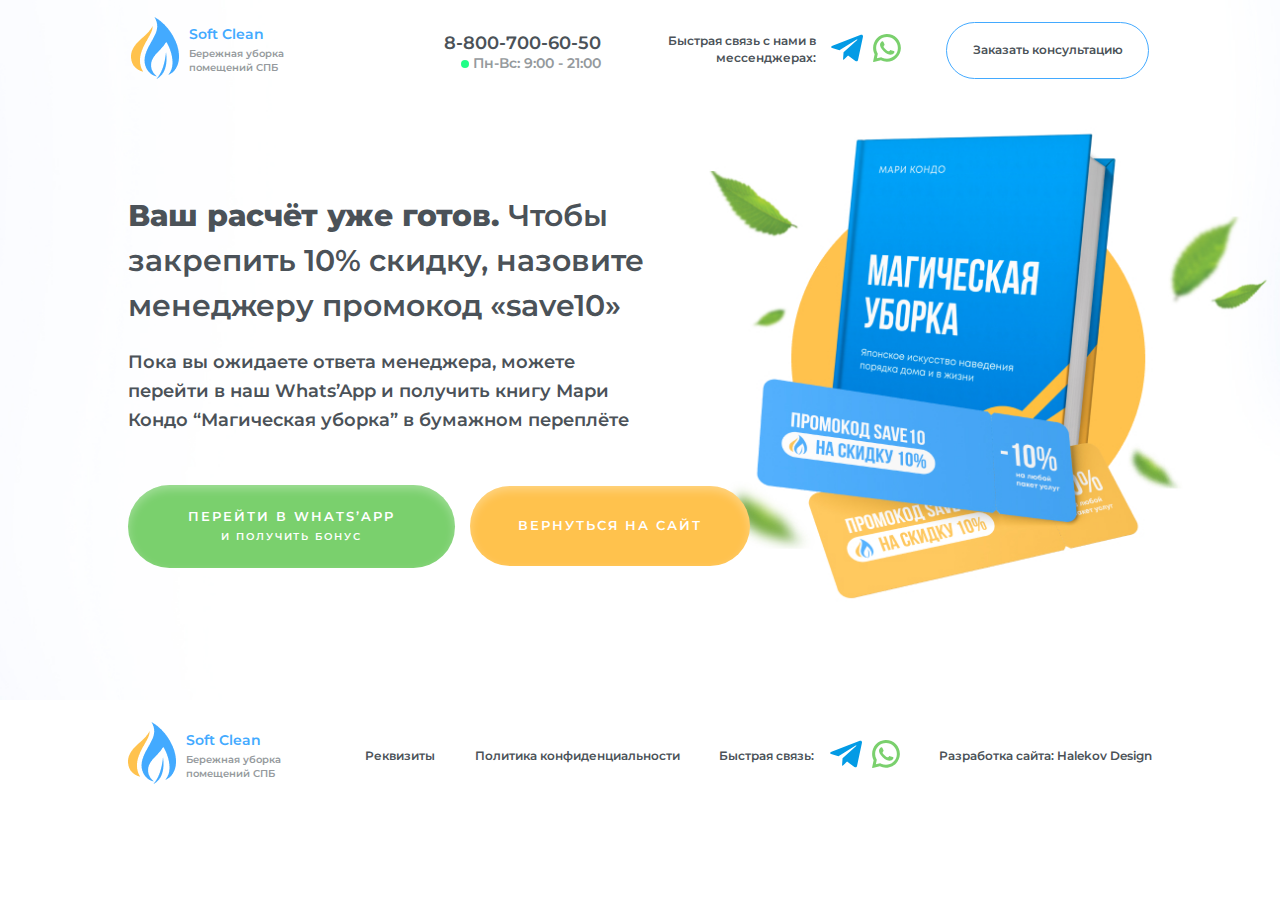
<file: calculation.html>
<!DOCTYPE html>
<html lang="en">
<head>
    <meta charset="UTF-8">
    <meta name="viewport" content="width=device-width, initial-scale=1.0">
    <title>Заявка</title>
    <link rel="stylesheet" href="css/style.css">
    <link rel="stylesheet" href="css/fonts.css">
</head>
<body>
    <header class="header__calculation">
        <div class="container">
            <button class="header__burger-btn" id="burger__calculation">
                <span></span><span></span><span></span>
            </button>
            <nav class="nav-header" id="menu">
                <ul class="ul-header">
                    <li class="celector">
                        <div class="logo">
                            <a href="#">
                                <img src="img/logo/Лого.png" alt="Soft Clean">
                            </a>
                        </div>
                        <div class="cel-title">
                            <a href="#">
                                <h2 class="h2-cel">Soft Clean</h2>
                                <p class="p-cel">Бережная уборка помещений СПБ</p>
                            </a>
                        </div>
                    </li>
                    <li class="li-header">
                        <a href="tel:88007006050">
                            <p class="p-header_1">8-800-700-60-50</p>
                        </a>
                        <p class="p-header_1-1">
                            <span>
                                <svg width="8" height="8" viewBox="0 0 8 8" fill="none" xmlns="http://www.w3.org/2000/svg">
                                    <circle cx="4" cy="4" r="4" fill="#20FF87"/>
                                    </svg>
                            </span> 
                            Пн-Вс: 9:00 - 21:00</p>
                    </li>
                    <li class="li-header three">
                        <p class="p-header_2">Быстрая связь с нами в мессенджерах:</p>
                        <div class="svgs-header">
                            <div class="svg-header">
                                <a href="#">
                                    <svg width="32" height="28" viewBox="0 0 32 28" fill="none" xmlns="http://www.w3.org/2000/svg">
                                        <path d="M12.556 18.2413L12.0267 25.6867C12.784 25.6867 13.112 25.3613 13.5053 24.9707L17.056 21.5773L24.4133 26.9653C25.7627 27.7173 26.7133 27.3213 27.0773 25.724L31.9067 3.09468L31.908 3.09334C32.336 1.09868 31.1867 0.318678 29.872 0.808012L1.48533 11.676C-0.452007 12.428 -0.422674 13.508 1.15599 13.9973L8.41333 16.2547L25.2707 5.70668C26.064 5.18134 26.7853 5.47201 26.192 5.99734L12.556 18.2413Z" fill="#039BE5"/>
                                        </svg> 
                                </a>                                   
                            </div>
                            <div class="svg-header">
                                <a href="#">
                                    <svg width="28" height="28" viewBox="0 0 28 28" fill="none" xmlns="http://www.w3.org/2000/svg">
                                        <g clip-path="url(#clip0_4_25)">
                                        <path d="M13.3211 0.0161927C5.92632 0.368289 0.090806 6.5267 0.113239 13.9298C0.120069 16.1847 0.66442 18.3129 1.62468 20.1934L0.150337 27.35C0.0705828 27.7371 0.419733 28.0761 0.804307 27.985L7.81698 26.3236C9.61865 27.2211 11.6423 27.7394 13.784 27.7721C21.3422 27.8875 27.6444 21.8862 27.8799 14.3308C28.1325 6.23199 21.4482 -0.370859 13.3211 0.0161927ZM21.6887 21.5756C19.635 23.6293 16.9044 24.7603 14 24.7603C12.2994 24.7603 10.6713 24.3788 9.16061 23.6263L8.18401 23.1398L3.88452 24.1585L4.78954 19.7651L4.3084 18.823C3.52418 17.2871 3.12655 15.6264 3.12655 13.8868C3.12655 10.9824 4.25757 8.25189 6.31129 6.19811C8.34666 4.16274 11.1218 3.0133 14.0002 3.0133C16.9046 3.01337 19.6351 4.14439 21.6888 6.19804C23.7425 8.25176 24.8735 10.9823 24.8736 13.8866C24.8735 16.7652 23.7241 19.5403 21.6887 21.5756Z" fill="#7AD06D"/>
                                        <path d="M20.7396 16.8985L18.0497 16.1261C17.6961 16.0246 17.3152 16.1249 17.0576 16.3875L16.3998 17.0576C16.1224 17.3402 15.7015 17.431 15.3344 17.2825C14.062 16.7676 11.3853 14.3877 10.7017 13.1972C10.5045 12.8538 10.5371 12.4245 10.7793 12.1112L11.3536 11.3682C11.5786 11.0772 11.626 10.6862 11.4772 10.3497L10.3455 7.79016C10.0745 7.1771 9.29106 6.99864 8.77926 7.4315C8.02852 8.06645 7.13777 9.03134 7.02949 10.1003C6.83857 11.9849 7.64683 14.3607 10.7033 17.2133C14.2343 20.509 17.0619 20.9444 18.903 20.4984C19.9472 20.2455 20.7817 19.2315 21.3084 18.4013C21.6674 17.8352 21.3839 17.0835 20.7396 16.8985Z" fill="#7AD06D"/>
                                        </g>
                                        <defs>
                                        <clipPath id="clip0_4_25">
                                        <rect width="28" height="28" fill="white"/>
                                        </clipPath>
                                        </defs>
                                        </svg>   
                                </a>                                 
                            </div>
                        </div>
                    </li>
                    <li class="li-header">
                        <a href="service.html">
                            <button class="button-header">Заказать консультацию</button>
                        </a>
                    </li>
                </ul>
            </nav>
            <div class="content_1">
                <div class="titles">
                    <div class="title">
                        <h1 class="h1-title two">Ваш расчёт уже готов.  
                            <span class="h1-title-1">Чтобы закрепить 10% скидку, назовите менеджеру промокод «save10»</span>
                        </h1>
                        <p class="p-title Request">Пока вы ожидаете ответа менеджера, можете перейти в наш Whats’App и получить книгу Мари Кондо “Магическая уборка” в бумажном переплёте</p>
                    </div>
                    <div class="buttons">
                        <a href="#">
                            <button class="button_2 Request">Перейти в whats’APP <span class="Request span">и получить бонус</span></button>
                        </a>
                        <a href="index.html">
                            <button class="button_3 Request">Вернуться на сайт</button>
                        </a>
                    </div>
                </div>
            </div>
        </div>
    </header>
    <main>

    </main>
    <footer>
        <div class="container">
            <div class="contents-footer">
                <ul class="ul-footer">
                    <li class="li-footer">
                        <div class="logo">
                            <a href="#">
                                <img src="img/logo/Лого.png" alt="Soft Clean">
                            </a>
                        </div>
                        <div class="cel-title">
                            <a href="#">
                                <h2 class="h2-cel">Soft Clean</h2>
                                <p class="p-cel">Бережная уборка помещений СПБ</p>
                            </a>
                        </div>
                    </li>
                    <li class="li-footer">
                        <a href="#">Реквизиты</a>
                    </li>
                    <li class="li-footer">
                        <a href="#">Политика конфиденциальности</a>
                    </li>
                    <li class="li-footer">
                        <p class="p-footer">Быстрая связь:</p>
                        <div class="a_li-footer">
                            <a href="#">
                                <svg width="32" height="28" viewBox="0 0 32 28" fill="none" xmlns="http://www.w3.org/2000/svg">
                                    <path d="M12.556 18.2413L12.0267 25.6867C12.784 25.6867 13.112 25.3613 13.5053 24.9707L17.056 21.5773L24.4133 26.9653C25.7627 27.7173 26.7133 27.3213 27.0773 25.724L31.9067 3.09468L31.908 3.09334C32.336 1.09868 31.1867 0.318678 29.872 0.808012L1.48533 11.676C-0.452007 12.428 -0.422674 13.508 1.15599 13.9973L8.41333 16.2547L25.2707 5.70668C26.064 5.18134 26.7853 5.47201 26.192 5.99734L12.556 18.2413Z" fill="#039BE5"/>
                                    </svg>                                    
                            </a>
                            <a href="#">
                                <svg width="28" height="28" viewBox="0 0 28 28" fill="none" xmlns="http://www.w3.org/2000/svg">
                                    <g clip-path="url(#clip0_4_25)">
                                    <path d="M13.3211 0.0161927C5.92632 0.368289 0.090806 6.5267 0.113239 13.9298C0.120069 16.1847 0.66442 18.3129 1.62468 20.1934L0.150337 27.35C0.0705828 27.7371 0.419733 28.0761 0.804307 27.985L7.81698 26.3236C9.61865 27.2211 11.6423 27.7394 13.784 27.7721C21.3422 27.8875 27.6444 21.8862 27.8799 14.3308C28.1325 6.23199 21.4482 -0.370859 13.3211 0.0161927ZM21.6887 21.5756C19.635 23.6293 16.9044 24.7603 14 24.7603C12.2994 24.7603 10.6713 24.3788 9.16061 23.6263L8.18401 23.1398L3.88452 24.1585L4.78954 19.7651L4.3084 18.823C3.52418 17.2871 3.12655 15.6264 3.12655 13.8868C3.12655 10.9824 4.25757 8.25189 6.31129 6.19811C8.34666 4.16274 11.1218 3.0133 14.0002 3.0133C16.9046 3.01337 19.6351 4.14439 21.6888 6.19804C23.7425 8.25176 24.8735 10.9823 24.8736 13.8866C24.8735 16.7652 23.7241 19.5403 21.6887 21.5756Z" fill="#7AD06D"/>
                                    <path d="M20.7396 16.8985L18.0497 16.1261C17.6961 16.0246 17.3152 16.1249 17.0576 16.3875L16.3998 17.0576C16.1224 17.3402 15.7015 17.431 15.3344 17.2825C14.062 16.7676 11.3853 14.3877 10.7017 13.1972C10.5045 12.8538 10.5371 12.4245 10.7793 12.1112L11.3536 11.3682C11.5786 11.0772 11.626 10.6862 11.4772 10.3497L10.3455 7.79016C10.0745 7.1771 9.29106 6.99864 8.77926 7.4315C8.02852 8.06645 7.13777 9.03134 7.02949 10.1003C6.83857 11.9849 7.64683 14.3607 10.7033 17.2133C14.2343 20.509 17.0619 20.9444 18.903 20.4984C19.9472 20.2455 20.7817 19.2315 21.3084 18.4013C21.6674 17.8352 21.3839 17.0835 20.7396 16.8985Z" fill="#7AD06D"/>
                                    </g>
                                    <defs>
                                    <clipPath id="clip0_4_25">
                                    <rect width="28" height="28" fill="white"/>
                                    </clipPath>
                                    </defs>
                                    </svg>                                    
                            </a>
                        </div>
                    </li>
                    <li class="li-footer">
                        <a href="#">Разработка сайта: Halekov Design</a>
                    </li>
                </ul>
            </div>
        </div>
    </footer>

    <script defer src="js/calculation/calculation.js"></script>
</body>
</html>
</file>
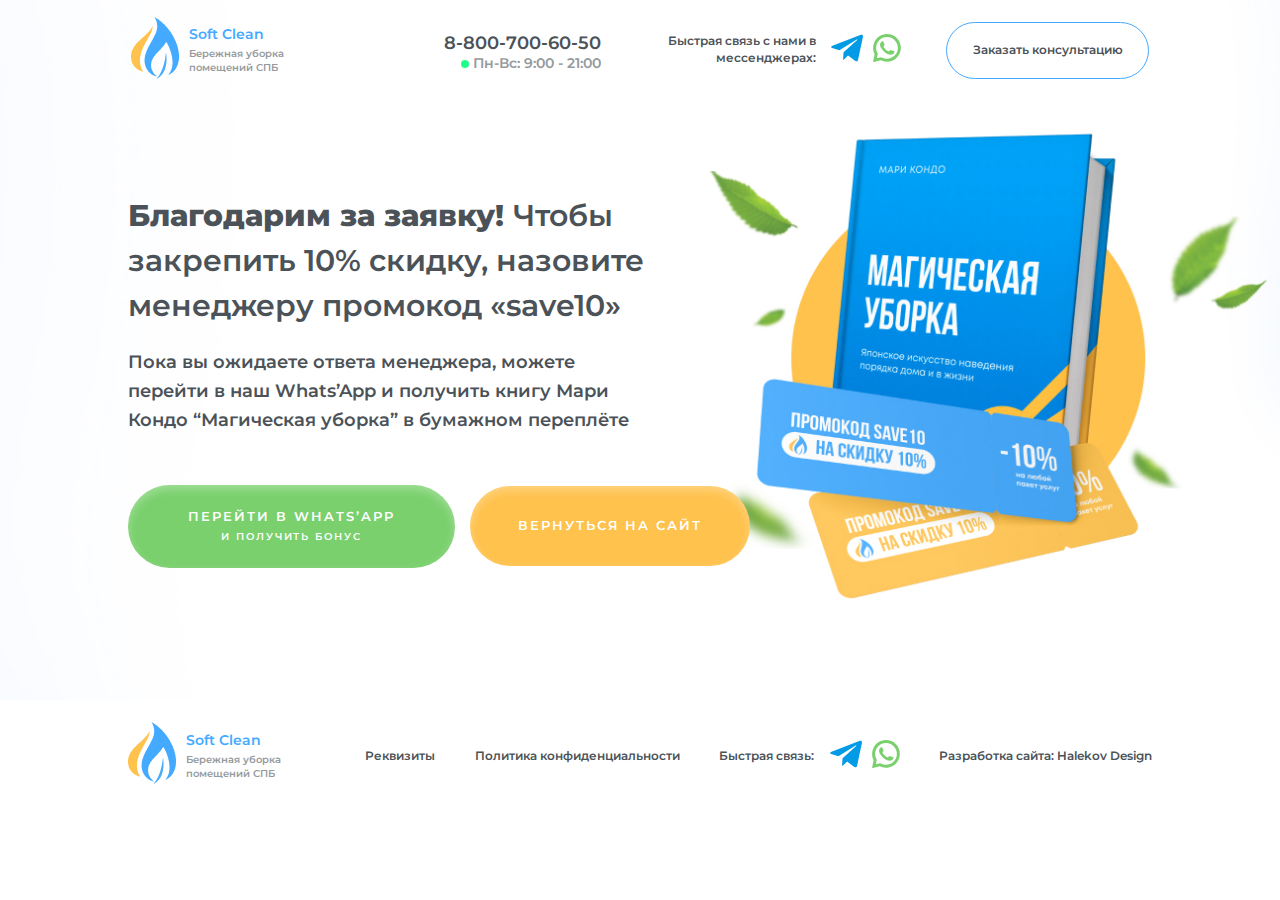
<file: Request.html>
<!DOCTYPE html>
<html lang="en">
<head>
    <meta charset="UTF-8">
    <meta name="viewport" content="width=device-width, initial-scale=1.0">
    <title>Расчёт</title>
    <link rel="stylesheet" href="css/style.css">
    <link rel="stylesheet" href="css/fonts.css">
</head>
<body>
    <header class="header__Request">
        <div class="container">
            <button class="header__burger-btn" id="burger__Request">
                <span></span><span></span><span></span>
            </button>
            <nav class="nav-header" id="menu">
                <ul class="ul-header">
                    <li class="celector">
                        <div class="logo">
                            <a href="#">
                                <img src="img/logo/Лого.png" alt="Soft Clean">
                            </a>
                        </div>
                        <div class="cel-title">
                            <a href="#">
                                <h2 class="h2-cel">Soft Clean</h2>
                                <p class="p-cel">Бережная уборка помещений СПБ</p>
                            </a>
                        </div>
                    </li>
                    <li class="li-header">
                        <a href="tel:88007006050">
                            <p class="p-header_1">8-800-700-60-50</p>
                        </a>
                        <p class="p-header_1-1">
                            <span>
                                <svg width="8" height="8" viewBox="0 0 8 8" fill="none" xmlns="http://www.w3.org/2000/svg">
                                    <circle cx="4" cy="4" r="4" fill="#20FF87"/>
                                    </svg>
                            </span> 
                            Пн-Вс: 9:00 - 21:00</p>
                    </li>
                    <li class="li-header three">
                        <p class="p-header_2">Быстрая связь с нами в мессенджерах:</p>
                        <div class="svgs-header">
                            <div class="svg-header">
                                <a href="#">
                                    <svg width="32" height="28" viewBox="0 0 32 28" fill="none" xmlns="http://www.w3.org/2000/svg">
                                        <path d="M12.556 18.2413L12.0267 25.6867C12.784 25.6867 13.112 25.3613 13.5053 24.9707L17.056 21.5773L24.4133 26.9653C25.7627 27.7173 26.7133 27.3213 27.0773 25.724L31.9067 3.09468L31.908 3.09334C32.336 1.09868 31.1867 0.318678 29.872 0.808012L1.48533 11.676C-0.452007 12.428 -0.422674 13.508 1.15599 13.9973L8.41333 16.2547L25.2707 5.70668C26.064 5.18134 26.7853 5.47201 26.192 5.99734L12.556 18.2413Z" fill="#039BE5"/>
                                        </svg> 
                                </a>                                   
                            </div>
                            <div class="svg-header">
                                <a href="#">
                                    <svg width="28" height="28" viewBox="0 0 28 28" fill="none" xmlns="http://www.w3.org/2000/svg">
                                        <g clip-path="url(#clip0_4_25)">
                                        <path d="M13.3211 0.0161927C5.92632 0.368289 0.090806 6.5267 0.113239 13.9298C0.120069 16.1847 0.66442 18.3129 1.62468 20.1934L0.150337 27.35C0.0705828 27.7371 0.419733 28.0761 0.804307 27.985L7.81698 26.3236C9.61865 27.2211 11.6423 27.7394 13.784 27.7721C21.3422 27.8875 27.6444 21.8862 27.8799 14.3308C28.1325 6.23199 21.4482 -0.370859 13.3211 0.0161927ZM21.6887 21.5756C19.635 23.6293 16.9044 24.7603 14 24.7603C12.2994 24.7603 10.6713 24.3788 9.16061 23.6263L8.18401 23.1398L3.88452 24.1585L4.78954 19.7651L4.3084 18.823C3.52418 17.2871 3.12655 15.6264 3.12655 13.8868C3.12655 10.9824 4.25757 8.25189 6.31129 6.19811C8.34666 4.16274 11.1218 3.0133 14.0002 3.0133C16.9046 3.01337 19.6351 4.14439 21.6888 6.19804C23.7425 8.25176 24.8735 10.9823 24.8736 13.8866C24.8735 16.7652 23.7241 19.5403 21.6887 21.5756Z" fill="#7AD06D"/>
                                        <path d="M20.7396 16.8985L18.0497 16.1261C17.6961 16.0246 17.3152 16.1249 17.0576 16.3875L16.3998 17.0576C16.1224 17.3402 15.7015 17.431 15.3344 17.2825C14.062 16.7676 11.3853 14.3877 10.7017 13.1972C10.5045 12.8538 10.5371 12.4245 10.7793 12.1112L11.3536 11.3682C11.5786 11.0772 11.626 10.6862 11.4772 10.3497L10.3455 7.79016C10.0745 7.1771 9.29106 6.99864 8.77926 7.4315C8.02852 8.06645 7.13777 9.03134 7.02949 10.1003C6.83857 11.9849 7.64683 14.3607 10.7033 17.2133C14.2343 20.509 17.0619 20.9444 18.903 20.4984C19.9472 20.2455 20.7817 19.2315 21.3084 18.4013C21.6674 17.8352 21.3839 17.0835 20.7396 16.8985Z" fill="#7AD06D"/>
                                        </g>
                                        <defs>
                                        <clipPath id="clip0_4_25">
                                        <rect width="28" height="28" fill="white"/>
                                        </clipPath>
                                        </defs>
                                        </svg>   
                                </a>                                 
                            </div>
                        </div>
                    </li>
                    <li class="li-header">
                        <a href="service.html">
                            <button class="button-header">Заказать консультацию</button>
                        </a>
                    </li>
                </ul>
            </nav>
            <div class="content_1">
                <div class="titles">
                    <div class="title">
                        <h1 class="h1-title two">Благодарим за заявку! 
                            <span class="h1-title-1">Чтобы закрепить 10% скидку, назовите менеджеру промокод «save10»</span>
                        </h1>
                        <p class="p-title Request">Пока вы ожидаете ответа менеджера, можете перейти в наш Whats’App и получить книгу Мари Кондо “Магическая уборка” в бумажном переплёте</p>
                    </div>
                    <div class="buttons">
                        <a href="#">
                            <button class="button_2 Request">Перейти в whats’APP <span class="Request span">и получить бонус</span></button>
                        </a>
                        <a href="index.html">
                            <button class="button_3 Request">Вернуться на сайт</button>
                        </a>
                    </div>
                </div>
            </div>
        </div>
    </header>
    <main>

    </main>
    <footer>
        <div class="container">
            <div class="contents-footer">
                <ul class="ul-footer">
                    <li class="li-footer">
                        <div class="logo">
                            <a href="#">
                                <img src="img/logo/Лого.png" alt="Soft Clean">
                            </a>
                        </div>
                        <div class="cel-title">
                            <a href="#">
                                <h2 class="h2-cel">Soft Clean</h2>
                                <p class="p-cel">Бережная уборка помещений СПБ</p>
                            </a>
                        </div>
                    </li>
                    <li class="li-footer">
                        <a href="#">Реквизиты</a>
                    </li>
                    <li class="li-footer">
                        <a href="#">Политика конфиденциальности</a>
                    </li>
                    <li class="li-footer">
                        <p class="p-footer">Быстрая связь:</p>
                        <div class="a_li-footer">
                            <a href="#">
                                <svg width="32" height="28" viewBox="0 0 32 28" fill="none" xmlns="http://www.w3.org/2000/svg">
                                    <path d="M12.556 18.2413L12.0267 25.6867C12.784 25.6867 13.112 25.3613 13.5053 24.9707L17.056 21.5773L24.4133 26.9653C25.7627 27.7173 26.7133 27.3213 27.0773 25.724L31.9067 3.09468L31.908 3.09334C32.336 1.09868 31.1867 0.318678 29.872 0.808012L1.48533 11.676C-0.452007 12.428 -0.422674 13.508 1.15599 13.9973L8.41333 16.2547L25.2707 5.70668C26.064 5.18134 26.7853 5.47201 26.192 5.99734L12.556 18.2413Z" fill="#039BE5"/>
                                    </svg>                                    
                            </a>
                            <a href="#">
                                <svg width="28" height="28" viewBox="0 0 28 28" fill="none" xmlns="http://www.w3.org/2000/svg">
                                    <g clip-path="url(#clip0_4_25)">
                                    <path d="M13.3211 0.0161927C5.92632 0.368289 0.090806 6.5267 0.113239 13.9298C0.120069 16.1847 0.66442 18.3129 1.62468 20.1934L0.150337 27.35C0.0705828 27.7371 0.419733 28.0761 0.804307 27.985L7.81698 26.3236C9.61865 27.2211 11.6423 27.7394 13.784 27.7721C21.3422 27.8875 27.6444 21.8862 27.8799 14.3308C28.1325 6.23199 21.4482 -0.370859 13.3211 0.0161927ZM21.6887 21.5756C19.635 23.6293 16.9044 24.7603 14 24.7603C12.2994 24.7603 10.6713 24.3788 9.16061 23.6263L8.18401 23.1398L3.88452 24.1585L4.78954 19.7651L4.3084 18.823C3.52418 17.2871 3.12655 15.6264 3.12655 13.8868C3.12655 10.9824 4.25757 8.25189 6.31129 6.19811C8.34666 4.16274 11.1218 3.0133 14.0002 3.0133C16.9046 3.01337 19.6351 4.14439 21.6888 6.19804C23.7425 8.25176 24.8735 10.9823 24.8736 13.8866C24.8735 16.7652 23.7241 19.5403 21.6887 21.5756Z" fill="#7AD06D"/>
                                    <path d="M20.7396 16.8985L18.0497 16.1261C17.6961 16.0246 17.3152 16.1249 17.0576 16.3875L16.3998 17.0576C16.1224 17.3402 15.7015 17.431 15.3344 17.2825C14.062 16.7676 11.3853 14.3877 10.7017 13.1972C10.5045 12.8538 10.5371 12.4245 10.7793 12.1112L11.3536 11.3682C11.5786 11.0772 11.626 10.6862 11.4772 10.3497L10.3455 7.79016C10.0745 7.1771 9.29106 6.99864 8.77926 7.4315C8.02852 8.06645 7.13777 9.03134 7.02949 10.1003C6.83857 11.9849 7.64683 14.3607 10.7033 17.2133C14.2343 20.509 17.0619 20.9444 18.903 20.4984C19.9472 20.2455 20.7817 19.2315 21.3084 18.4013C21.6674 17.8352 21.3839 17.0835 20.7396 16.8985Z" fill="#7AD06D"/>
                                    </g>
                                    <defs>
                                    <clipPath id="clip0_4_25">
                                    <rect width="28" height="28" fill="white"/>
                                    </clipPath>
                                    </defs>
                                    </svg>                                    
                            </a>
                        </div>
                    </li>
                    <li class="li-footer">
                        <a href="#">Разработка сайта: Halekov Design</a>
                    </li>
                </ul>
            </div>
        </div>
    </footer>

    <script defer src="js/Request/Request.js"></script>
</body>
</html>
</file>
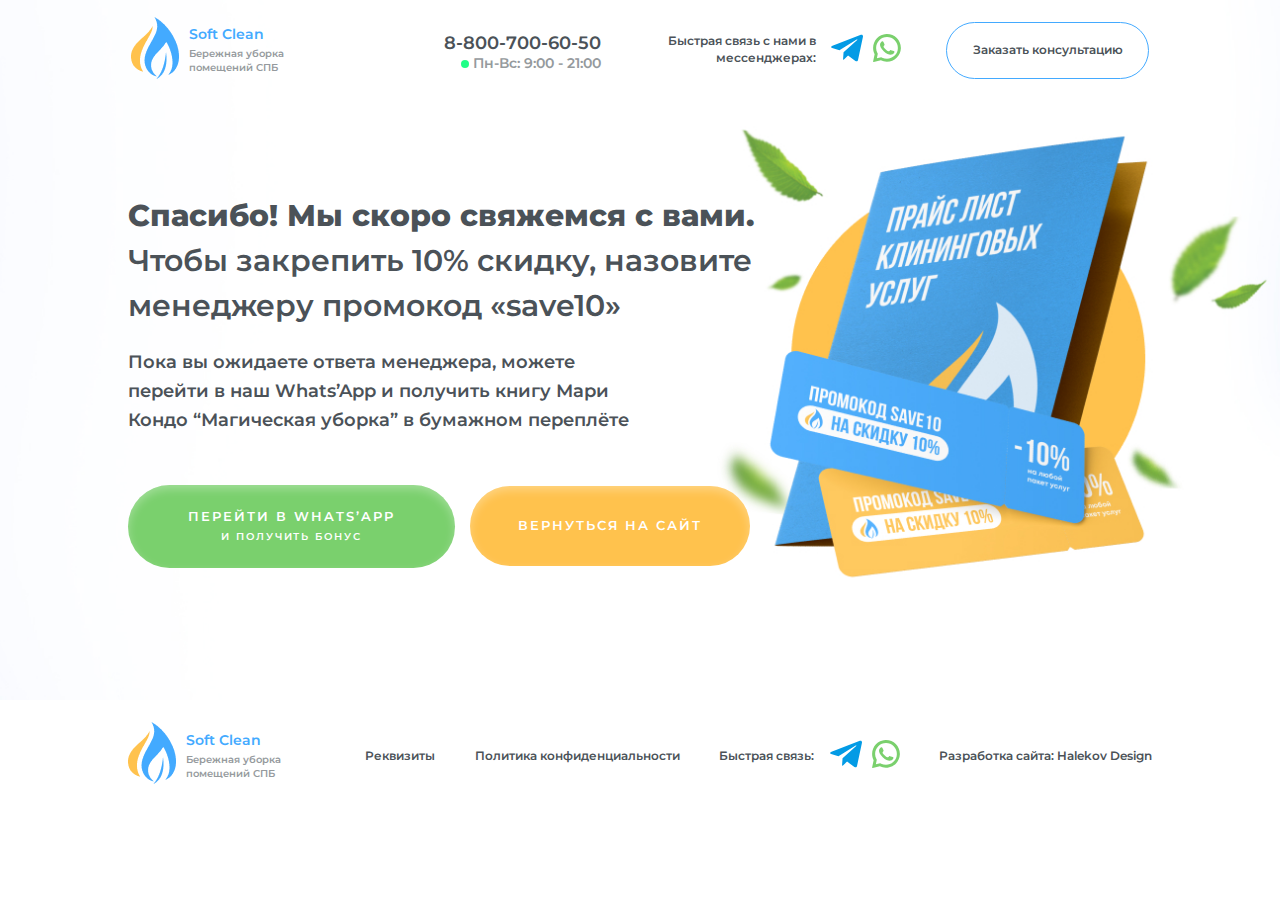
<file: service.html>
<!DOCTYPE html>
<html lang="en">
<head>
    <meta charset="UTF-8">
    <meta name="viewport" content="width=device-width, initial-scale=1.0">
    <title>Связь</title>
    <link rel="stylesheet" href="css/style.css">
    <link rel="stylesheet" href="css/fonts.css">
</head>
<body>
    <header class="header__service">
        <div class="container">
            <button class="header__burger-btn" id="burger__service">
                <span></span><span></span><span></span>
            </button>
            <nav class="nav-header" id="menu">
                <ul class="ul-header">
                    <li class="celector">
                        <div class="logo">
                            <a href="#">
                                <img src="img/logo/Лого.png" alt="Soft Clean">
                            </a>
                        </div>
                        <div class="cel-title">
                            <a href="#">
                                <h2 class="h2-cel">Soft Clean</h2>
                                <p class="p-cel">Бережная уборка помещений СПБ</p>
                            </a>
                        </div>
                    </li>
                    <li class="li-header">
                        <a href="tel:88007006050">
                            <p class="p-header_1">8-800-700-60-50</p>
                        </a>
                        <p class="p-header_1-1">
                            <span>
                                <svg width="8" height="8" viewBox="0 0 8 8" fill="none" xmlns="http://www.w3.org/2000/svg">
                                    <circle cx="4" cy="4" r="4" fill="#20FF87"/>
                                    </svg>
                            </span> 
                            Пн-Вс: 9:00 - 21:00</p>
                    </li>
                    <li class="li-header three">
                        <p class="p-header_2">Быстрая связь с нами в мессенджерах:</p>
                        <div class="svgs-header">
                            <div class="svg-header">
                                <a href="#">
                                    <svg width="32" height="28" viewBox="0 0 32 28" fill="none" xmlns="http://www.w3.org/2000/svg">
                                        <path d="M12.556 18.2413L12.0267 25.6867C12.784 25.6867 13.112 25.3613 13.5053 24.9707L17.056 21.5773L24.4133 26.9653C25.7627 27.7173 26.7133 27.3213 27.0773 25.724L31.9067 3.09468L31.908 3.09334C32.336 1.09868 31.1867 0.318678 29.872 0.808012L1.48533 11.676C-0.452007 12.428 -0.422674 13.508 1.15599 13.9973L8.41333 16.2547L25.2707 5.70668C26.064 5.18134 26.7853 5.47201 26.192 5.99734L12.556 18.2413Z" fill="#039BE5"/>
                                        </svg> 
                                </a>                                   
                            </div>
                            <div class="svg-header">
                                <a href="#">
                                    <svg width="28" height="28" viewBox="0 0 28 28" fill="none" xmlns="http://www.w3.org/2000/svg">
                                        <g clip-path="url(#clip0_4_25)">
                                        <path d="M13.3211 0.0161927C5.92632 0.368289 0.090806 6.5267 0.113239 13.9298C0.120069 16.1847 0.66442 18.3129 1.62468 20.1934L0.150337 27.35C0.0705828 27.7371 0.419733 28.0761 0.804307 27.985L7.81698 26.3236C9.61865 27.2211 11.6423 27.7394 13.784 27.7721C21.3422 27.8875 27.6444 21.8862 27.8799 14.3308C28.1325 6.23199 21.4482 -0.370859 13.3211 0.0161927ZM21.6887 21.5756C19.635 23.6293 16.9044 24.7603 14 24.7603C12.2994 24.7603 10.6713 24.3788 9.16061 23.6263L8.18401 23.1398L3.88452 24.1585L4.78954 19.7651L4.3084 18.823C3.52418 17.2871 3.12655 15.6264 3.12655 13.8868C3.12655 10.9824 4.25757 8.25189 6.31129 6.19811C8.34666 4.16274 11.1218 3.0133 14.0002 3.0133C16.9046 3.01337 19.6351 4.14439 21.6888 6.19804C23.7425 8.25176 24.8735 10.9823 24.8736 13.8866C24.8735 16.7652 23.7241 19.5403 21.6887 21.5756Z" fill="#7AD06D"/>
                                        <path d="M20.7396 16.8985L18.0497 16.1261C17.6961 16.0246 17.3152 16.1249 17.0576 16.3875L16.3998 17.0576C16.1224 17.3402 15.7015 17.431 15.3344 17.2825C14.062 16.7676 11.3853 14.3877 10.7017 13.1972C10.5045 12.8538 10.5371 12.4245 10.7793 12.1112L11.3536 11.3682C11.5786 11.0772 11.626 10.6862 11.4772 10.3497L10.3455 7.79016C10.0745 7.1771 9.29106 6.99864 8.77926 7.4315C8.02852 8.06645 7.13777 9.03134 7.02949 10.1003C6.83857 11.9849 7.64683 14.3607 10.7033 17.2133C14.2343 20.509 17.0619 20.9444 18.903 20.4984C19.9472 20.2455 20.7817 19.2315 21.3084 18.4013C21.6674 17.8352 21.3839 17.0835 20.7396 16.8985Z" fill="#7AD06D"/>
                                        </g>
                                        <defs>
                                        <clipPath id="clip0_4_25">
                                        <rect width="28" height="28" fill="white"/>
                                        </clipPath>
                                        </defs>
                                        </svg>   
                                </a>                                 
                            </div>
                        </div>
                    </li>
                    <li class="li-header">
                        <a href="service.html">
                            <button class="button-header">Заказать консультацию</button>
                        </a>
                    </li>
                </ul>
            </nav>
            <div class="content_1">
                <div class="titles">
                    <div class="title">
                        <h1 class="h1-title three">Спасибо! Мы скоро свяжемся с вами.  
                            <span class="h1-title-1">Чтобы закрепить 10% скидку, назовите менеджеру промокод «save10»</span>
                        </h1>
                        <p class="p-title Request">Пока вы ожидаете ответа менеджера, можете перейти в наш Whats’App и получить книгу Мари Кондо “Магическая уборка” в бумажном переплёте</p>
                    </div>
                    <div class="buttons">
                        <a href="#">
                            <button class="button_2 Request">Перейти в whats’APP <span class="Request span">и получить бонус</span></button>
                        </a>
                        <a href="index.html">
                            <button class="button_3 Request">Вернуться на сайт</button>
                        </a>
                    </div>
                </div>
            </div>
        </div>
    </header>
    <main>

    </main>
    <footer>
        <div class="container">
            <div class="contents-footer">
                <ul class="ul-footer">
                    <li class="li-footer">
                        <div class="logo">
                            <a href="#">
                                <img src="img/logo/Лого.png" alt="Soft Clean">
                            </a>
                        </div>
                        <div class="cel-title">
                            <a href="#">
                                <h2 class="h2-cel">Soft Clean</h2>
                                <p class="p-cel">Бережная уборка помещений СПБ</p>
                            </a>
                        </div>
                    </li>
                    <li class="li-footer">
                        <a href="#">Реквизиты</a>
                    </li>
                    <li class="li-footer">
                        <a href="#">Политика конфиденциальности</a>
                    </li>
                    <li class="li-footer">
                        <p class="p-footer">Быстрая связь:</p>
                        <div class="a_li-footer">
                            <a href="#">
                                <svg width="32" height="28" viewBox="0 0 32 28" fill="none" xmlns="http://www.w3.org/2000/svg">
                                    <path d="M12.556 18.2413L12.0267 25.6867C12.784 25.6867 13.112 25.3613 13.5053 24.9707L17.056 21.5773L24.4133 26.9653C25.7627 27.7173 26.7133 27.3213 27.0773 25.724L31.9067 3.09468L31.908 3.09334C32.336 1.09868 31.1867 0.318678 29.872 0.808012L1.48533 11.676C-0.452007 12.428 -0.422674 13.508 1.15599 13.9973L8.41333 16.2547L25.2707 5.70668C26.064 5.18134 26.7853 5.47201 26.192 5.99734L12.556 18.2413Z" fill="#039BE5"/>
                                    </svg>                                    
                            </a>
                            <a href="#">
                                <svg width="28" height="28" viewBox="0 0 28 28" fill="none" xmlns="http://www.w3.org/2000/svg">
                                    <g clip-path="url(#clip0_4_25)">
                                    <path d="M13.3211 0.0161927C5.92632 0.368289 0.090806 6.5267 0.113239 13.9298C0.120069 16.1847 0.66442 18.3129 1.62468 20.1934L0.150337 27.35C0.0705828 27.7371 0.419733 28.0761 0.804307 27.985L7.81698 26.3236C9.61865 27.2211 11.6423 27.7394 13.784 27.7721C21.3422 27.8875 27.6444 21.8862 27.8799 14.3308C28.1325 6.23199 21.4482 -0.370859 13.3211 0.0161927ZM21.6887 21.5756C19.635 23.6293 16.9044 24.7603 14 24.7603C12.2994 24.7603 10.6713 24.3788 9.16061 23.6263L8.18401 23.1398L3.88452 24.1585L4.78954 19.7651L4.3084 18.823C3.52418 17.2871 3.12655 15.6264 3.12655 13.8868C3.12655 10.9824 4.25757 8.25189 6.31129 6.19811C8.34666 4.16274 11.1218 3.0133 14.0002 3.0133C16.9046 3.01337 19.6351 4.14439 21.6888 6.19804C23.7425 8.25176 24.8735 10.9823 24.8736 13.8866C24.8735 16.7652 23.7241 19.5403 21.6887 21.5756Z" fill="#7AD06D"/>
                                    <path d="M20.7396 16.8985L18.0497 16.1261C17.6961 16.0246 17.3152 16.1249 17.0576 16.3875L16.3998 17.0576C16.1224 17.3402 15.7015 17.431 15.3344 17.2825C14.062 16.7676 11.3853 14.3877 10.7017 13.1972C10.5045 12.8538 10.5371 12.4245 10.7793 12.1112L11.3536 11.3682C11.5786 11.0772 11.626 10.6862 11.4772 10.3497L10.3455 7.79016C10.0745 7.1771 9.29106 6.99864 8.77926 7.4315C8.02852 8.06645 7.13777 9.03134 7.02949 10.1003C6.83857 11.9849 7.64683 14.3607 10.7033 17.2133C14.2343 20.509 17.0619 20.9444 18.903 20.4984C19.9472 20.2455 20.7817 19.2315 21.3084 18.4013C21.6674 17.8352 21.3839 17.0835 20.7396 16.8985Z" fill="#7AD06D"/>
                                    </g>
                                    <defs>
                                    <clipPath id="clip0_4_25">
                                    <rect width="28" height="28" fill="white"/>
                                    </clipPath>
                                    </defs>
                                    </svg>                                    
                            </a>
                        </div>
                    </li>
                    <li class="li-footer">
                        <a href="#">Разработка сайта: Halekov Design</a>
                    </li>
                </ul>
            </div>
        </div>
    </footer>

    <script defer src="js/service/service.js"></script>
</body>
</html>
</file>
<file: css/style.css>
html {
    box-sizing: border-box;
    overflow-x: hidden;
}

body {
    margin: 0;
}

a, li{
    list-style-type: none;
    text-decoration: none;
}
*,
*::before,
*::after{
    box-sizing: inherit;
}

.body-wraper {
    overflow: hidden;
    width: 100%;
    position: relative;
}

.container {
    max-width: 1024px;
    width: 100%;
    margin: 0 auto;
}

/* ============= header ============= */
/* ============= header ============= */

header {
    background-image: url(/img/photo/img1.jpg);
    background-size: cover;
    background-position: center;
    height: 700px;
}

.header__Request, .header__calculation {
    background-image: url(/img/photo/background2.jpg);
    background-size: cover;
    background-position: center;
    height: 700px;
}

.header__service {
    background-image: url(/img/photo/background3.jpg);
    background-size: cover;
    background-position: center;
    height: 700px;
}


.header__burger-btn {
    display: none;
    position: relative;
    box-shadow: inset 0 4px 10px 0 rgba(255, 255, 255, 0.3);
    background: #ffc24d;
    width: 40px;
    height: 40px;
    border: none;
    outline: none;
    z-index: 2;
    cursor: pointer;
}

.header__burger-btn span {
    display: block;
    border-radius: 5px;
    position: absolute;
    width: 30px;
    height: 3px;
    left: 5px;
    background-color: #fff;
    transition: background-color .3s, opacity .3s, transform .5s;
    will-change: transform;
}

.header__burger-btn span:nth-child(1) {
    transform: translateY(-10px);
}

.header__burger-btn span:nth-child(2) {}

.header__burger-btn span:nth-child(3) {
    transform: translateY(10px);
}


/* Крестик */

.header.open .header__burger-btn span:nth-child(1) {
    transform: translateY(0) rotate(45deg);
}

.header.open .header__burger-btn span:nth-child(2) {
    opacity: 0;
}

.header.open .header__burger-btn span:nth-child(3) {
    transform: translateY(0) rotate(-45deg);
}

/* ==== header__Request ==== */

.header__Request.open .header__burger-btn span:nth-child(1) {
    transform: translateY(0) rotate(45deg);
}

.header__Request.open .header__burger-btn span:nth-child(2) {
    opacity: 0;
}

.header__Request.open .header__burger-btn span:nth-child(3) {
    transform: translateY(0) rotate(-45deg);
}

/* ==== header__calculation ==== */

.header__calculation.open .header__burger-btn span:nth-child(1) {
    transform: translateY(0) rotate(45deg);
}

.header__calculation.open .header__burger-btn span:nth-child(2) {
    opacity: 0;
}

.header__calculation.open .header__burger-btn span:nth-child(3) {
    transform: translateY(0) rotate(-45deg);
}

/* ==== header__calculation ==== */

.header__service.open .header__burger-btn span:nth-child(1) {
    transform: translateY(0) rotate(45deg);
}

.header__service.open .header__burger-btn span:nth-child(2) {
    opacity: 0;
}

.header__service.open .header__burger-btn span:nth-child(3) {
    transform: translateY(0) rotate(-45deg);
}

/* ======== */
/* ======== */

.nav-header {
    transition: transform .5s, visibility .5s;
}

.nav-header {
    display: flex;
    justify-content: space-around;
    margin-bottom: 73px;
}
.ul-header {
    display: flex;
    align-items: center;
    gap: 45px;
    padding: 0;
}

/* ======== */
/* ======== */

.celector {
    display: flex;
    align-items: center;
    margin-right: 70px;
}
.logo {
    margin-right: 10px;
}
.cel-title {
    width: 140px;
}
.h2-cel {
    font-family: Mont;
    font-size: 14px;
    font-weight: 600;
    line-height: 140%;
    color: #43AAFF;
    margin: 0;
}
.p-cel {
    font-family: Mont;
    font-size: 10px;
    font-weight: 600;
    line-height: 140%;
    color: #959A9D;
    margin: 0;
    margin-top: 2px;
}

/* ======== */

.li-header {
    text-align: right;
}
.li-header.three {
    display: flex;
    align-items: center;
}

/* ======== */

.p-header_1 {
    font-family: Mont;
    font-size: 18px;
    font-weight: 600;
    line-height: 100%;
    color: #4B5258;
    margin-bottom: 0;
}
.p-header_1-1 {
    font-family: Mont;
    font-weight: 600;
    font-size: 14px;
    line-height: 100%;
    color: #959a9d;
    margin-top: 4px;
}
.p-header_1-1 span {
    border-radius: 100%;
    fill: #20ff87;
}

.p-header_2 {
    font-family: Mont;
    font-weight: 600;
    font-size: 12px;
    line-height: 140%;
    color: #4b5258;
    width: 170px;
    margin-right: 15px;
}
.svgs-header {
    display: flex;
    align-items: center;
    gap: 10px;
}

.button-header {
    background: none;
    border: 1px solid #43aaff;
    border-radius: 100px;
    padding: 21.5px 25.5px;
    cursor: pointer;

    font-family: Mont;
    font-weight: 600;
    font-size: 12px;
    line-height: 100%;
    color: #4b5258;

    transition: all .3s;
}

/* ======== */
/* ======== */

.content_1 {
    display: flex;
    justify-content: space-between;
}

/* ======== */

.h1-title {
    font-family: Mont;
    font-weight: 800;
    font-size: 30px;
    line-height: 150%;
    color: #4b5258;
    max-width: 595px;
}
.h1-title.two {
    max-width: 518px;
}
.h1-title.three {
    max-width: 720px;
}

.h1-title-1 {
    font-weight: 600;
}
.h1-title-2 {
    position: relative;
    bottom: 8px;
    margin-left: 16px;
    margin-right: 16px;
}
.h1-title-3 {
    position: relative;
    bottom: 4px;
    font-family: Mont;
    font-weight: 600;
    font-size: 18px;
    line-height: 150%;
    color: #4b5258;
}

/* ======== */

.p-title {
    font-family: Mont;
    font-weight: 600;
    font-size: 18px;
    line-height: 160%;
    color: #4b5258;
    max-width: 563px;
}
.p-title-1 {
    font-weight: 800;
}

.p-title.Request {
    max-width: 520px;
}

/* ======== */
/* ======== */

.buttons {
    display: flex;
    align-items: center;
    gap: 15px;
    margin-top: 50px;
}

.button_2 {
    border: none;
    border-radius: 100px;
    padding: 30.5px 36px;
    box-shadow: inset 0 4px 10px 0 rgba(255, 255, 255, 0.3);
    background: #43aaff;
    cursor: pointer;

    font-family: Mont;
    font-weight: 600;
    font-size: 13px;
    line-height: 150%;
    letter-spacing: 0.15em;
    text-transform: uppercase;
    color: #fff;
    
    transition: all .3s;
}

/* ======== */

.button_2.Request {
    padding: 22px 57.5px;
    max-width: 327px;
    box-shadow: inset 0 4px 10px 0 rgba(255, 255, 255, 0.3);
    background: #7ad06d;
}
.Request.span {
    font-family: Mont;
    font-weight: 600;
    font-size: 10px;
    line-height: 160%;
    color: #fff;
}

/* ======== */
/* ======== */

.button_3 {
    border: none;
    border-radius: 100px;
    padding: 30.5px 36px;
    box-shadow: inset 0 4px 10px 0 rgba(255, 255, 255, 0.3);
    background: #ffc24d;
    cursor: pointer;

    font-family: Mont;
    font-weight: 600;
    font-size: 13px;
    line-height: 150%;
    letter-spacing: 0.15em;
    text-transform: uppercase;
    color: #fff;

    transition: all .3s;
}

/* ======== */

.button_3.Request {
    padding: 30px 48px;
}
.button_3 a {
    font-family: Mont;
    font-weight: 600;
    font-size: 13px;
    line-height: 150%;
    letter-spacing: 0.15em;
    text-transform: uppercase;
    color: #fff;
}

/* ======== */
/* ======== */

.module {
    text-align: center;
    margin-top: 200px;
    margin-right: -15px;
}

/* ======== */

.elipse-module {
    margin-bottom: -20px;
}

/* ======== */

.block-module {
    border-radius: 20px;
    width: 178px;
    padding: 17.5px 30px;
    background: #fff;
}
.p-module {
    font-family: Mont;
    font-weight: 600;
    font-size: 14px;
    line-height: 140%;
    color: #4b5258;
}
.p-module-span {
    color: #43aaff;
}

/* ============= element_1 ============= */
/* ============= element_1 ============= */

.element_1 {
    position: relative;
    z-index: 5;
    bottom: 100px;
    width: 100%;
    display: flex;
    justify-content: center;
    text-align: center;
}

/* ============= section_1 ============= */
/* ============= section_1 ============= */

.section_1 {
    margin-top: -50px;
}

/* ======== */
/* ======== */

.nav_1__section_1 {
}

.ul-section_1 {
    display: flex;
    justify-content: center;
    flex-wrap: wrap;
    align-items: center;
    position: relative;
    width: 100%;
    gap: 10px;
    padding: 0;
    margin: 0;
}

.ul-section_1:nth-child(2) {
    margin-top: -150px;
}

.ul-section_1:nth-child(3) {
    margin-top: -80px;
}

.ul-section_1:nth-child(4) {
    margin-top: -70px;
}

.ul-section_1:nth-child(5) {
    margin-top: -70px;
}

.ul-section_1:nth-child(6) {
}

/* ======== */

#ul2, #ul3, #ul4, #ul5, #ul6 {
    opacity: 0;
    display: flex;
    justify-content: center;
    align-items: center;
}


/* ======== */
/* ======== */

.li_1-section_1 {
    display: flex;
    overflow: hidden;
    border-radius: 30px;
    /* padding: 45px 24px 45px 37px; */
    background: #43aaff;
    max-width: 248px;
}

.li_1-section_1.special {
    padding: 25px;
    background: #43aaff;

    font-family: Mont;
    font-weight: 800;
    font-size: 14px;
    line-height: 140%;
    color: #fff;
}

.li_1-section_1 img {
    width: 100%;
    height: 100%;
}

/* ======== */
/* ======== */

.p-section_1 {
    font-family: Mont;
    font-weight: 800;
    font-size: 14px;
    line-height: 140%;
    color: #fff;
    padding: 45px 0 45px 17px;
}

/* ======== */
/* ======== */

.li_2-section_1 {
    display: flex;
    overflow: hidden;
    border-radius: 30px;
    /* padding: 45px 24px 45px 37px; */
    background: #ffc24d;
    max-width: 248px;
}

/* ======== */
/* ======== */

.nav_2__section_1 {
    margin-top: 23px;
}

/* ======== */

.ul_2-section_1 {
    display: flex;
    justify-content: center;
    align-items: center;
    flex-wrap: wrap;
    border-radius: 100px;
    box-shadow: 0 0 20px 0 rgba(29, 31, 33, 0.12);
    background: #fff;
    padding: 0;
}

/* ======== */

.li-button {
    
}

/* ======== */
/* ======== */

.button-li {
    border: none;
    border-radius: 100px;
    padding: 28px 37px;
    background: #fff;
    cursor: pointer;
    transition: all .3s;

    font-family: Mont;
    font-weight: 600;
    font-size: 14px;
    line-height: 100%;
    color: #4b5258;
}
.button-li:focus {
    border-radius: 100px;
    padding: 28px 37px;
    background: #43aaff;

    color: #fff;
}

/* ============= section_2 ============= */
/* ============= section_2 ============= */

.section_2 {
    margin-top: 1px;
}

/* ======== */
/* ======== */

.title-section_2 {
    text-align: center;
    margin-bottom: 43px;
}

/* ======== */

.h2-section_2 {
    font-family: Mont;
    font-weight: 800;
    font-size: 30px;
    line-height: 150%;
    color: #4b5258;
    margin: 0;
    margin-bottom: 20px;
}
.h2-section_2 span {
    font-weight: 600px;
    color: #5f676e;
} 

.p-section_2 {
    font-family: Mont;
    font-weight: 600;
    font-size: 22px;
    line-height: 150%;
    color: #959a9d;
    margin: 0;
}

/* ======== */
/* ======== */

.contents-section_2 {
    background-image: url(/img/png/section_3/Group3.jpg);
    background-size: cover;
    background-position: center;
    /* width: 1024px; */
    height: 619px;
    display: flex;
    justify-content: left;
    align-items: center;
}

/* ======== */
/* ======== */

.center-content {
    text-align: center;
    /* margin-top: 69px; */
    margin-left: 65px;
}

/* ======== */
/* ======== */

.content-section_2 {
    display: grid;
    justify-content: center;
}

/* ======== */

.h3-section_2 {
    max-width: 497px;
    font-family: Mont;
    font-weight: 800;
    font-size: 24px;
    line-height: 150%;
    color: #fff;
    margin-bottom: 0;
}

.p-content-section_2 {
    font-family: Mont;
    font-weight: 600;
    font-size: 16px;
    line-height: 150%;
    color: #fff;
}

/* ======== */
/* ======== */

.buttons-section_2 {
    display: flex;
    justify-content: center;
    flex-wrap: wrap;
    gap: 8px;
}
.button-section_2 {
    border-radius: 20px;
    padding: 21.5px 78px;
    background: #fff;
    border: none;
    cursor: pointer;
    transition: all .3s;
}
.button-section_2:focus {
    opacity: 80%;
}

/* ======== */
/* ======== */

.MiniForm-section_2 {
    display: grid;
    grid-template-columns: repeat(auto-fill, minmax(300px, 1fr));
    justify-content: center;
}
.label-MiniForm {
    margin: 15px 0 10px 0;
}
.input-MiniForm {
    width: 100%;
    max-width: 375px;
    border: none;
    border-radius: 100px;
    padding: 28px;
    background: #fff;

    font-family: Mont;
    font-weight: 600;
    font-size: 14px;
    line-height: 100%;
    color: #959a9d;
}
.input-MiniForm:focus {
    outline-width: 0;
}

/* ======== */

.button-MiniForm {
    width: 100%;
    max-width: 375px;
    display: block; 
    margin: 0 auto;
    border-radius: 100px;
    box-shadow: inset 0 4px 10px 0 rgba(255, 255, 255, 0.3);
    background: #ffc24d;
    padding: 25px 50px;
    transition: all .3s;

    font-family: Mont;
    font-weight: 600;
    font-size: 13px;
    line-height: 150%;
    letter-spacing: 0.15em;
    text-transform: uppercase;
    color: #fff;
}

/* ======== */

.label-section_2 {
    margin: 0 auto;
    max-width: 275px;
    margin-top: 15px;
    cursor: pointer;

    font-family: Mont;
    font-weight: 600;
    font-size: 11px;
    line-height: 140%;
    color: #fff;
}
.PrivacyPolicies a {
    color: #fff;
    text-decoration: underline;
    text-decoration-skip-ink: none;
}
.real-checkbox-MiniForm {
    width: 0;
    height: 0;
    opacity: 0;
    position: absolute;
    z-index: -1;
}
.custom-checkbox-MiniForm {
    position: relative;
    display: inline-block;
    width: 13px;
    height: 13px;
    background: #fff;
    border: 1px solid #D0D7DD;
    border-radius: 4px;
    /* Выравнивает вместе с текстом */
    vertical-align: sub;
}
.custom-checkbox-MiniForm::before {
    content: '';
    display: inline-block;
    width: 13px;
    height: 13px;
    background-image: url("/img/svg/gal.svg");
    background-size: contain;
    background-repeat: no-repeat;
    position: absolute;
    top: 50%;
    left: 55%;
    transform: translate(-50%, -50%) scale(0);
    transition: 0.2s ease-in;
}
.real-checkbox-MiniForm:checked + .custom-checkbox-MiniForm::before {
    transform: translate(-50%, -50%) scale(1);
}

/* ======== */
/* ======== */

.information-field__section_1 {
    display: flex;
    border-radius: 30px;
    max-width: 409px;
    box-shadow: 0 3px 15px 0 rgba(0, 0, 0, 0.1);
    background: #fff;
    margin-top: 360px;
    overflow: hidden;
}

/* ======== */
/* ======== */

.title__information-field {
    padding: 19px 5px 19px 19px;
}

/* ======== */

.h4__information-field {
    font-family: Mont;
    font-weight: 600;
    font-size: 16px;
    line-height: 150%;
    color: #43aaff;
    margin: 0;
}

/* ======== */
/* ======== */

.ul__information-field {
    margin: 0;
    padding-left: 20px;
}

/* ======== */

.li__information-field {
    list-style-type: disc;
}

/* ======== */

.p__information-field {
    font-family: Mont;
    font-weight: 600;
    font-size: 14px;
    line-height: 150%;
    color: #4b5258;
    margin: 0;
}
.span__information-field {
    font-family: Mont;
    font-weight: 600;
    font-size: 10px;
    line-height: 150%;
    color: #959a9d;
}

/* ======== */
/* ======== */

.imgs__information-field {
    display: flex;
}

/* ============= element_2 ============= */
/* ============= element_2 ============= */

.element_2 {
    position: relative;
    z-index: 5;
    width: 100%;
    display: flex;
    justify-content: center;
    text-align: center;
    margin-top: 50px;
    margin-bottom: -35px;
}

/* ============= section_3 ============= */
/* ============= section_3 ============= */

.section_3 {
    background-color: #F2F9FF;
    /* margin-bottom: 106px; */
}

/* ======== */
/* ======== */

.contents_1-section_3 {
    margin-top: 35px;
}

/* ======== */
/* ======== */

.title-section_3 {
    text-align: center;
    margin-bottom: 55px;
}

/* ======== */

.h3-section_3.contents_1 {
    margin: 0 auto;
    width: 240px;
    border-radius: 30px;
    padding: 11px 47.5px;
    background: #ffc24d;
    transition: all .3s;

    font-family: Mont;
    font-weight: 600;
    font-size: 22px;
    line-height: 150%;
    color: #fff;
}

/* ======== */

.h2-section_3 {
    font-family: Mont;
    font-weight: 600;
    font-size: 30px;
    line-height: 150%;
    color: #4b5258;
}
.span-h2-section_3 {
    font-weight: 800;
}

/* ======== */

.p-section_3 {
    font-family: Mont;
    font-weight: 600;
    font-size: 22px;
    line-height: 150%;
    color: #959a9d;
}

/* ======== */
/* ======== */

.content-section_3 {
    display: flex;
    justify-content: center;
    flex-wrap: wrap;
    gap: 20px;
    padding: 0;
    margin-bottom: 0;
}

/* ======== */

.li-content {
    border-radius: 30px;
    width: 328px;
    /* height: 360px; */
    background-color: #fff;
}

.title-content-section_3 {
    padding: 0 32.5px 30px 32.5px;
}

.h4-content {
    font-family: Mont;
    font-weight: 800;
    font-size: 18px;
    line-height: 140%;
    color: #4b5258;
}

.p-content {
    font-family: Mont;
    font-weight: 600;
    font-size: 12px;
    line-height: 150%;
    color: #4b5258;
}

/* ======== */
/* ======== */

.li-contentt {
    display: flex;
    align-items: center;
    border-radius: 30px;
    width: 676px;
    background-color: #fff;
}

.title-contentt-section_3 {
    /* padding: 44px 41.5px 56px 41.5px; */
    padding: 0 41.5px 0 41.5px;
}

/* ======== */
/* ======== */

.li-contenT {
    border-radius: 30px;
    width: 328px;
    background-color: #43AAFF;
}

.title-contenT-section_3 {
    padding: 36px 40px 37px 40px;
}

.h4-T-content {
    font-family: Mont;
    font-weight: 800;
    font-size: 13px;
    line-height: 140%;
    color: #fff;
    margin-top: 0;
}

.p-T-content {
    font-family: Mont;
    font-weight: 600;
    font-size: 11px;
    line-height: 150%;
    color: #fff;
}

.a-contenT-section_3 {
    font-family: Mont;
    font-weight: 600;
    font-size: 11px;
    line-height: 150%;
    color: #fff;
}
.a-contenT-section_3:hover {
    text-decoration: underline;
    text-decoration-skip-ink: none;
}

/* ======== */
/* ======== */
/* ======== */

.contents_2-section_3 {
    margin-top: 106px;
}

/* ======== */
/* ======== */

.title_2-section_3 {
    text-align: center;
    /* margin-bottom: ; */
}

/* ======== */

.h2-section_3.two {
    max-width: 552px;
    margin: 0 auto;
    margin-bottom: 16px;
}
.span-h2-section_3 {
}

/* ======== */

.h3-section_3.contents_2 {
    margin: 0 auto;
    max-width: 640px;
    border-radius: 100px;
    padding: 15px 35px;
    background: #ffc24d;
    transition: all .3s;

    font-family: Mont;
    font-weight: 600;
    font-size: 22px;
    line-height: 150%;
    color: #fff;
}

/* ======== */
/* ======== */

.contents_2-section_3 {
    margin-bottom: 30px;
}

/* ======== */

.content-section_3.two {
    margin-top: 50px;
}

/* ======== */

.li-content_2 {
    border-radius: 30px;
    width: 328px;
    /* height: 360px; */
    background-color: #fff;
}

.img_section_3.three {
    padding: 37.72px 139.63px 0 69.78px;
}

/* ======== */

.title-content_2-section_3 {
    padding: 0 32.5px 30px 32.5px;
}

/* .h4-content_2 {
    font-family: Mont;
    font-weight: 800;
    font-size: 18px;
    line-height: 140%;
    color: #4b5258;
}
.p-content_2 {
    font-family: Mont;
    font-weight: 600;
    font-size: 12px;
    line-height: 150%;
    color: #4b5258;
} */

/* ======== */
/* ======== */

.contents_3-section_3 {
    background-image: url(/img/png/section_5/div_4/Group\ 5.png);
    height: 284px;
}

/* ======== */

.content_3-section_3 {
    float: left;
    margin: 42px 0 0 59px;
}

/* ======== */

.h4-content_3-section_3 {
    max-width: 377px;
    font-family: Mont;
    font-weight: 600;
    font-size: 20px;
    line-height: 140%;
    color: #fff;
    margin: 0;
}
.span-h4-content-section_3 {
    font-weight: 800;
}

/* ======== */
/* ======== */

.MiniForm-section_3 {
    display: flex;
    gap: 10px;
    flex-wrap: wrap;
    margin-top: 32px;
}

/* ======== */

.label-MiniForm-section_3 {
    
}   

/* ======== */

.input-MiniForm-section_3 {
    border: none;
    border-radius: 100px;
    padding: 28px 67px 28px 39px;
    background: #fff;

    font-family: Mont;
    font-weight: 600;
    font-size: 14px;
    line-height: 100%;
    color: #959a9d;
}
.input-MiniForm-section_3:focus {
    outline-width: 0;
}

/* ======== */

.button-MiniForm-section_3 {
    border-radius: 100px;
    padding: 25px 85px;
    box-shadow: inset 0 4px 10px 0 rgba(255, 255, 255, 0.3);
    background: #ffc24d;
    transition: all .3s;

    font-family: Mont;
    font-weight: 600;
    font-size: 13px;
    line-height: 150%;
    letter-spacing: 0.15em;
    text-transform: uppercase;
    color: #fff;
}

/* ======== */

.label-section_3 {
    cursor: pointer;
    gap: 6px;
    margin-top: 25px;
    font-family: Mont;
    font-weight: 600;
    font-size: 11px;
    line-height: 140%;
    color: #fff;
}


/* ============= element_3 ============= */
/* ============= element_3 ============= */

.element_3 {
    position: relative;
    z-index: 5;
    width: 100%;
    display: flex;
    justify-content: center;
    text-align: center;
    margin-top: -4.5px;
    transform: rotate(180deg);
}

/* ============= section_4 ============= */
/* ============= section_4 ============= */

.section_4 {
    margin-top: 45px;
}

/* ======== */
/* ======== */

.contents_1-section_4 {
    margin-bottom: 120px;
}

/* ======== */

.title-section_4 {
    text-align: center;
}

/* ======== */

.h2-contents_1-section_4 {
    font-family: Mont;
    font-weight: 600;
    font-size: 30px;
    line-height: 150%;
    color: #4b5258;
}
.h2-span-section_4 {
    font-weight: 800;
    color: #43aaff;
}

/* ======== */

.p-contents_1-section_4 {
    max-width: 700px;
    font-family: Mont;
    font-weight: 600;
    font-size: 22px;
    line-height: 150%;
    color: #959a9d;
    margin: 0 auto;
}

/* ======== */
/* ======== */

.content-section_4 {
    display: flex;
    justify-content: center;
    flex-wrap: wrap;
    gap: 20px;
    padding: 0;
    margin-top: 30px;
    margin-bottom: 0px;
}

/* ======== */

.li-content-section_4 {
    text-align: center;
    border-radius: 30px;
    width: 328px;
    box-shadow: 0 5px 20px 0 rgba(0, 0, 0, 0.1);
    background: #fff;
    padding: 35px;
}

/* ======== */
/* ======== */

.img-content-section_4 {
    display: flex;
    justify-content: center;
    align-items: center;
    margin: 0 auto;
    width: 99px;
    border-radius: 100%;
    border: 2px solid #43aaff;
}

/* ======== */

.h3-content-section_4 {
    font-family: Mont;
    font-weight: 800;
    font-size: 16px;
    line-height: 140%;
    color: #4b5258;
}

/* ======== */

.p-content-section_4 {
    max-width: 250px;
    font-family: Mont;
    font-weight: 600;
    font-size: 12px;
    line-height: 150%;
    color: #4b5258;
    margin: 0 auto;
}

.p_2-content-section_4 {
    font-family: Mont;
    font-weight: 600;
    font-size: 12px;
    line-height: 150%;
    color: #43aaff;
}
.p_2-time-content {
    color: #959a9d;
    margin-left: 5px;
}

/* ======== */
/* ======== */

.title-button {
    display: grid;
    justify-content: center;
}

/* ======== */

.button-content-section_4 {
    border: 1px solid #43aaff;
    border-radius: 100px;
    background: none;
    padding: 16px 66px;
    margin-bottom: 5px;

    font-family: Mont;
    font-weight: 800;
    font-size: 12px;
    line-height: 150%;
    color: #43aaff;
}

/* ======== */

.button-a-content-section_4 {
    border-radius: 100px;
    padding: 17.5px 22px;
    box-shadow: inset 0 4px 10px 0 rgba(255, 255, 255, 0.3);
    background: #43aaff;
    margin: 0 auto;
    margin-bottom: 9px;
    
    font-family: Mont;
    font-weight: 600;
    font-size: 10px;
    line-height: 150%;
    letter-spacing: 0.15em;
    text-transform: uppercase;
    color: #fff;

    transition: all .3s;
}

/* ======== */

.a-content-section_4 {
    font-family: Mont;
    font-weight: 600;
    font-size: 12px;
    line-height: 150%;
    color: #43aaff;
}

/* ======== */
/* ======== */

.contents_2-section_4 {
}

/* ======== */
/* ======== */

.title-section_4 {
    text-align: center;
}

/* ======== */

.h2-contents_2-section_4 {
    max-width: 400px;
    margin: 0 auto;
    border-radius: 30px;
    padding: 13px 32px;
    background: #ffc24d;

    font-family: Mont;
    font-weight: 600;
    font-size: 22px;
    line-height: 150%;
    color: #fff;
}

/* ======== */

.h3-contents_2-section_4 {
    font-family: Mont;
    font-weight: 600;
    font-size: 30px;
    line-height: 150%;
    color: #4b5258;
}

/* ======== */

.p-contents_2-section_4 {
    font-family: Mont;
    font-weight: 600;
    font-size: 22px;
    line-height: 150%;
    color: #959a9d;
}

/* ======== */
/* ======== */

.content_2-section_4 {
    display: flex;
    justify-content: center;
    flex-wrap: wrap;
    gap: 20px;
    padding: 0;
    margin-top: 48px;
}

/* ======== */

.li-content_2-section_4 {
    display: flex;
    align-items: center;
    gap: 25px;
    border-radius: 30px;
    width: 328px;
    padding: 25px;
    box-shadow: 0 3px 15px 0 rgba(0, 0, 0, 0.1);
    background: #fff;
    cursor: pointer;
    transition: all .3s;
}

/* ======== */

.img-content_2-section_4 {
}

/* ======== */

.text-li-content_2 {

}

/* ======== */

.p-content_2-section_4 {
    font-family: Mont;
    font-weight: 600;
    font-size: 14px;
    line-height: 140%;
    color: #4b5258;
    margin: 0;
}


.h4-content_2-section_4 {
    display: flex;
    align-items: center;
    gap: 10px;

    font-family: Mont;
    font-weight: 800;
    font-size: 16px;
    line-height: 150%;
    color: #43aaff;
    margin: 0;
}

/* ======== */
/* ======== */

.li-contenT_2-section_4 {
    display: flex;
    justify-content: space-between;
    margin-left: -15px;
    margin-top: 30px;
    background-image: url(/img/png/section_7/Group\ 6.png);
    /* box-shadow: 0 3px 15px 0 rgba(0, 0, 0, 0.1);
    background: #fff;
    border-radius: 30px; */
    width: 1055px;
    height: 290px;
}

/* ======== */

.left-contenT_2-section_4 {
    max-width: 389px;
    margin-top: 50px;
    margin-left: 80px;
}

/* ======== */

.h3-contenT_2-section_4 {
    font-family: Mont;
    font-weight: 600;
    font-size: 20px;
    line-height: 140%;
    color: #4b5258;
}
.h3-span-contenT_2-section_4 {
    font-weight: 800;
    color: #43aaff;
}

/* ======== */

.button-contenT_2-section_4 {
    border: none;
    border-radius: 100px;
    padding: 25px 64px;
    box-shadow: inset 0 4px 10px 0 rgba(255, 255, 255, 0.3);
    background: #43aaff;
    margin-left: 7px;

    font-family: Mont;
    font-weight: 600;
    font-size: 13px;
    line-height: 150%;
    letter-spacing: 0.15em;
    text-transform: uppercase;
    color: #fff;
    cursor: pointer;

    transition: all .3s;
}

/* ======== */
/* ======== */

.content_3-section_4 {
    display: flex;
    justify-content: space-between;
    margin-top: 110px;
    background-image: url(/img/png/section_8/Group\ 7.png);
    /* box-shadow: 0 3px 15px 0 rgba(0, 0, 0, 0.1);
    background: #fff;
    border-radius: 30px; */
    width: 1024px;
    height: 557px;
}

/* ======== */
/* ======== */

.title-content_3-section_4 {
    position: absolute;
    margin-top: 39px;
    margin-left: 58px;
}

/* ======== */

.h2-content_3-section_4 {
    max-width: 405px;
    font-family: Mont;
    font-weight: 800;
    font-size: 24px;
    line-height: 140%;
    color: #fff;
    margin: 0;
}
.h2-span-content_3 {
    font-weight: 600;
}

/* ======== */
/* ======== */

.priceList-section_4 {
    margin-top: 45px;
    text-align: left;
}

/* ======== */

.p-priceList-section_4 {
    font-family: Mont;
    font-weight: 600;
    font-size: 14px;
    line-height: 140%;
    color: #fff;
    margin: 0;
    margin-bottom: 19px;
}

/* ======== */
/* ======== */

.buttons-content_3-section_4 {
    display: flex;
    align-items: center;
    gap: 9px;
}

.button-content_3-section_4 {
    border: none;
    border-radius: 20px;
    padding: 21.5px 52.5px;
    background: #fff;
    cursor: pointer;
}
.button-content_3-section_4:focus {
    opacity: 80%;
}

/* ======== */
/* ======== */

.MiniForm-section_4 {
    display: grid;
}

/* ======== */

.label-MiniForm-section_4 {
    margin-top: 10px;
    margin-bottom: 10px;
}
.input-MiniForm-section_4 {
    border: none;
    border-radius: 100px;
    padding: 28px 60px 28px 39px;
    background: #fff;

    font-family: Mont;
    font-weight: 600;
    font-size: 14px;
    line-height: 100%;
    color: #959a9d;
}
.input-MiniForm-section_4:focus {
    outline-width: 0;
}

/* ======== */
/* ======== */

.button-MiniForm-section_4 {
    max-width: 280px;
    border-radius: 100px;
    padding: 25px 55px;
    box-shadow: inset 0 4px 10px 0 rgba(255, 255, 255, 0.3);
    background: #ffc24d;

    font-family: Mont;
    font-weight: 600;
    font-size: 13px;
    line-height: 150%;
    letter-spacing: 0.15em;
    text-transform: uppercase;
    color: #fff;

    transition: all .3s;
}

/* ======== */
/* ======== */

.label-section_4 {
    max-width: 275px;
    margin-top: 15px;
    cursor: pointer;

    font-family: Mont;
    font-weight: 600;
    font-size: 11px;
    line-height: 140%;
    color: #fff;
}

/* ============= element_4 ============= */
/* ============= element_4 ============= */

.element_4 {
    position: relative;
    z-index: 5;
    width: 100%;
    display: flex;
    justify-content: center;
    text-align: center;
    margin-top: 43px;
}
.img_5 {
    margin-bottom: -5px;
}

/* ============= section_5 ============= */
/* ============= section_5 ============= */

.section_5 {
    background: #F2F9FF;
}

/* ======== */
/* ======== */

.content-section_5 {
    text-align: center;
}

/* ======== */
/* ======== */

.h2-section_5 {
    font-family: Mont;
    font-weight: 600;
    font-size: 30px;
    line-height: 150%;
    color: #4b5258;
    margin: 0;
}

/* ======== */

.p-section_5 {
    font-family: Mont;
    font-weight: 600;
    font-size: 22px;
    line-height: 150%;
    color: #959a9d;
    margin-top: 10px;
}

/* ======== */
/* ======== */

.ul-section_5 {
    display: flex;
    justify-content: center;
    align-items: center;
    flex-wrap: wrap;
    border-radius: 100px;
    box-shadow: 0 0 20px 0 rgba(29, 31, 33, 0.12);
    background: #fff;
    margin: 0 auto;
    margin-top: 48px;
    margin-bottom: 20px;
    padding: 0;
    max-width: 610px;
}

/* ======== */

.li-section_5 {
}

/* ======== */
/* ======== */

.button-li-section_5 {
    border: none;
    border-radius: 100px;
    padding: 28px 37px;
    background: #fff;
    cursor: pointer;
    transition: all .3s;

    font-family: Mont;
    font-weight: 600;
    font-size: 14px;
    line-height: 100%;
    color: #4b5258;
}
.button-li-section_5:focus {
    border-radius: 100px;
    padding: 28px 37px;
    background: #ffc24d;

    color: #fff;
}

/* ======== */
/* ======== */

.img-content-section_5 {
    display: grid;
    justify-content: center;
}

.slideshow {
    width: 1024px;
    height: 617px;
    position: relative;
  }
  
  .slideshow__img {
    position: absolute;
    left: 0;
    top: 0;
    opacity: 1;
    max-width: 100%;
    height: auto;
  }
  
  #slideshow__img--front {
    z-index: 2;
  }
  
  .slideshow__img.slideshow__img--fadeout {
    transition: opacity 0.5s ease-in;
    opacity: 0;
  }

/* ============= element_5 ============= */
/* ============= element_5 ============= */

.element_5 {
    position: relative;
    z-index: 5;
    width: 100%;
    display: flex;
    justify-content: center;
    text-align: center;
}

/* ============= section_6 ============= */
/* ============= section_6 ============= */

.section_6 {
    margin-top: 45px;
}

/* ======== */

.titles-section_6 {
    text-align: center;
    margin-bottom: 54px;
}

/* ======== */

.h2-section_6 {
    margin: 0;
    font-family: Mont;
    font-weight: 600;
    font-size: 30px;
    line-height: 150%;
    color: #4b5258;
}

/* ======== */

.p-section_6 {
    margin: 0 auto;
    margin-top: 10px;
    max-width: 541px;
    font-family: Mont;
    font-weight: 600;
    font-size: 22px;
    line-height: 150%;
    color: #959a9d;
}

/* ======== */
/* ======== */

.content__section_6 {
    display: flex;
    align-items: center;
    justify-content: space-between;
    flex-wrap: wrap;
    border-radius: 30px;
    padding: 10px;
    box-shadow: 0 5px 20px 0 rgba(0, 0, 0, 0.1);
    background: #fff;
}

/* ======== */
/* ======== */

/* ======== */
/* ======== */

.wrapper__section_6 {
    position: relative;
    width: 499px;
    height: 430px;
    overflow: hidden;
    /* margin-left: -100px; */
    border-radius: 30px;
}

/* ======== */

.wrapper__section_6 .images__section_6 {
    width: 100%;
    height: 100%;
    display: flex;
}

.wrapper__section_6 .images__section_6 .img1__wrapper {
    position: absolute;
    width: 100%;
    height: 100%;
    background-image: url("/img/png/section_16/foto1.jpg");
}

.wrapper__section_6 .images__section_6 .img2__wrapper {
    position: absolute;
    width: 100%;
    height: 100%;
    background-image: url("/img/png/section_16/foto2.jpg");
}

.wrapper__section_6 .slider__section_6 {
    position: absolute;
    top: 0;
    width: 100%;
    z-index: 99;
}

.wrapper__section_6 .slider__section_6 input {
    width: 100%;
    outline: none;
    background: none;
    -webkit-appearance: none;
}

.slider__section_6 input::-webkit-slider-thumb {
    height: 300px;
    width: 5px;
    background: none;
    -webkit-appearance: none;
    cursor: col-resize;
}

.slider__section_6 .drag-line {
    width: 3px;
    height: 300px;
    position: absolute;
    left: 50%;
    pointer-events: none;
}

.slider__section_6 .drag-line::before,
.slider__section_6 .drag-line::after {
    position: absolute;
    content: "";
    width: 100%;
    height: 500px;
    background: #fff;
}

.slider__section_6 .drag-line::before {
    top: 0;
}

.slider__section_6 .drag-line::affter {
    bottom: 0;
}

.slider__section_6 .drag-line span {
    width: 63px;
    height: 63px;
    background: #ffc24d;
    box-shadow: inset 0 4px 10px 0 rgba(255, 255, 255, 0.3);
    border-radius: 50%;
    position: absolute;
    top: 70%;
    left: 50%;
    transform: translate(-50%, -50%);
    z-index: 1;
}

.slider__section_6 .drag-line span::before,
.slider__section_6 .drag-line span::after {
    position: absolute;
    content: "";
    top: 50%;
    border: 10px solid transparent;
    border-bottom-width: 0px;
    border-right-width: 0px;
    transform: translate(-50%, -50%) rotate(45deg);
}

.slider__section_6 .drag-line span::before {
    width: 10px;
    height: 10px;
    top: 30px;
    left: 46%;
    border-left-color: white;
}

.slider__section_6 .drag-line span::after {
    width: 10px;
    height: 10px;
    bottom: 25px;
    left: 54%;
    border-top-color: white;
}

/* ======== */
/* ======== */

.titles-content__section_6 {
    margin-right: 70px;
    margin-left: 15px;
}

/* ======== */

.h3-content__section_6 {
    font-family: Mont;
    font-weight: 800;
    font-size: 20px;
    line-height: 140%;
    color: #4b5258;
}

/* ======== */

.p-content__section_6 {
    max-width: 328px;
    font-family: Mont;
    font-weight: 600;
    font-size: 14px;
    line-height: 150%;
    color: #959a9d;
}
.span__p-content__section_6 {
    color: #4b5258;
}

/* ======== */

.button__section_6 {
    font-family: Mont;
    font-weight: 800;
    font-size: 14px;
    line-height: 150%;
    color: #43aaff;

    background: none;
    border: 1px solid #43aaff;
    border-radius: 100px;
    padding: 20px 29px;
}

/* ============= section_7 ============= */
/* ============= section_7 ============= */

.section_7 {
    margin-top: 100px;
    margin-bottom: 33px;
    padding-top: 128px;
    background-image: url(/img/png/section_11/Group\ 8.jpg);
    background-size: cover;
    background-position: center;
    height: 846px;
}

/* ======== */
/* ======== */

.contents-section_7 {
}

/* ======== */
/* ======== */

.titles-section_7 {
}

/* ======== */
/* ======== */

.h2-section_7 {
    max-width: 510px;
    font-family: Mont;
    font-weight: 600;
    font-size: 30px;
    line-height: 150%;
    color: #4b5258;
}

/* ======== */

.p-section_7 {
    max-width: 475px;
    font-family: Mont;
    font-weight: 600;
    font-size: 22px;
    line-height: 150%;
    color: #959a9d;
    margin: 0;
}

/* ======== */
/* ======== */

.commn-section_7 {
    margin-top: 41px;
    border-radius: 30px;
    max-width: 352px;
    padding: 43px;
    box-shadow: 0 5px 20px 0 rgba(0, 0, 0, 0.1);
    background: #fff;
}

/* ======== */

.h3-commn_section_7 {
    margin: 0;
    font-family: Mont;
    font-weight: 600;
    font-size: 16px;
    line-height: 150%;
    color: #4b5258;
}

/* ======== */

.button-commn {
    border: none;
    border-radius: 20px;
    padding: 21.5px 46.5px;
    background: #43aaff;
    cursor: pointer;
    margin-top: 20px;
    margin-bottom: 17px;
    transition: all .3s;
}
.button-commn.two {
    background: #7ad06d;
}

/* ======== */

.p-commn_section_7 {
    display: flex;
    gap: 10px;
    font-family: Mont;
    font-weight: 600;
    font-size: 14px;
    line-height: 150%;
    color: #959a9d;
    margin: 0;
}
.span-commn_section_7 {
}

/* ============= section_8 ============= */
/* ============= section_8 ============= */

.section_8 {
    margin-bottom: 48px;
}

/* ======== */
/* ======== */

.title-section_8 {
    margin-bottom: 120px;
    text-align: center;
}

/* ======== */

.h2-section_8 {
    font-family: Mont;
    font-weight: 600;
    font-size: 30px;
    line-height: 150%;
    color: #4b5258;
    margin: 0;
}

/* ======== */

.p-section_8 {
    margin: 0 auto;
    margin-top: 10px;
    max-width: 510px;
    font-family: Mont;
    font-weight: 600;
    font-size: 22px;
    line-height: 150%;
    color: #959a9d;
}

/* ======== */
/* ======== */

.content-section_8 {
    display: flex;
    justify-content: space-between;
}

/* ======== */
/* ======== */

.left-content_section_8 {
}

/* ======== */

.left-content_1 {
    text-align: center;
}

/* ======== */

.img-content-section_8 {
}

/* ======== */

.h3-content-section_8 {
    font-family: Mont;
    font-weight: 600;
    font-size: 16px;
    line-height: 140%;
    color: #4b5258;
}

/* ======== */

.p-content-section_8 {
    font-family: Mont;
    font-weight: 600;
    font-size: 14px;
    line-height: 140%;
    text-align: center;
    color: #4b5258;
}

/* ======== */

.left-content_2 {
    text-align: center;
}

/* ======== */
/* ======== */

.center-content_section_8 {
    margin-top: -70px;
}

/* ======== */
/* ======== */

.right-content_1 {
    text-align: center;
}

/* ======== */
/* ======== */

.MiniForm-section_8 {
    display: grid;
    justify-content: center;
    margin-top: -90px;
}

/* ======== */
/* ======== */

.label-MiniForm-section_8 {
    margin: 0 auto;
}

/* ======== */

.input-MiniForm-section_8 {
    max-width: 275px;
    border: none;
    border-radius: 100px;
    padding: 28px 57.5px;
    box-shadow: 0 3px 15px 0 rgba(0, 0, 0, 0.1);
    background: #fff;
}
.input-MiniForm-section_8:focus {
    outline-width: 0;
}

/* ======== */
/* ======== */

.button-MiniForm-section_8 {
    max-width: 275px;
    border-radius: 100px;
    padding: 28px 55px;
    box-shadow: inset 0 4px 10px 0 rgba(255, 255, 255, 0.3);
    background: #ffc24d;

    font-family: Mont;
    font-weight: 600;
    font-size: 13px;
    line-height: 150%;
    letter-spacing: 0.15em;
    text-transform: uppercase;
    text-align: center;
    color: #fff;
    margin: 0 auto;
    margin-top: 11px;
    margin-bottom: 20px;

    transition: all .3s;
}

/* ======== */
/* ======== */

.label-section_8 {
    max-width: 280px;
    margin: 0 auto;
    font-family: Mont;
    font-weight: 600;
    font-size: 11px;
    line-height: 140%;
    color: #959a9d;
    cursor: pointer;
}
.PrivacyPolicies-section_8 a {
    text-decoration: underline;
    text-decoration-skip-ink: none;
    color: #959a9d;
}

/* ======== */
/* ======== */

.right-content_section_8 {
}
.right-content_2 {
    text-align: center;
}

/* ============= section_9 ============= */
/* ============= section_9 ============= */

.section_9 {
    background-image: url(/img/png/section_13/Group\ 13.jpg);
    background-size: cover;
    background-position: center;
    height: 854px;
    display: flex;
    align-items: center;
    margin-bottom: 49px;
}

/* ======== */
/* ======== */

.h2-section_9 {
    margin: 0;
    max-width: 525px;
    font-family: Mont;
    font-weight: 800;
    font-size: 30px;
    line-height: 150%;
    color: #fff;
}
.span_h2-section_9 {
    font-weight: 600;
}

/* ======== */
/* ======== */

.ul-section_9 {
    display: grid;
    gap: 10px;
    padding: 0;
    margin: 0;
    margin-top: 46px;
}

/* ======== */

.li-section_9 {
    display: flex;
    align-items: center;
    gap: 23px;
    border-radius: 30px;
    max-width: 409px;
    padding: 17px 23px;
    background: #fff;
}

/* ======== */

.svg_li-section_9 {
    display: flex;
    align-items: center;
    justify-content: center;
    width: 70px;
    height: 70px;
    border-radius: 100%;
    background: #43aaff;
}

/* ======== */

.title_li-section_9 {

}

/* ======== */

.h3_li-section_9 {
    margin: 0;
    font-family: Mont;
    font-weight: 600;
    font-size: 16px;
    line-height: 140%;
    color: #4b5258;
}

/* ======== */

.p_li-section_9 {
    margin: 0;
    font-family: Mont;
    font-weight: 600;
    font-size: 12px;
    line-height: 140%;
    color: #959a9d;
}

/* ======== */

.button_li-section_9 {
    display: inline-block;
    border: 1px solid #43aaff;
    border-radius: 100px;
    padding: 10px 17px;
    margin-top: 10px;

    font-family: Mont;
    font-weight: 600;
    font-size: 12px;
    line-height: 140%;
    color: #43aaff;

    transition: all .3s;
}

/* ============= section_10 ============= */
/* ============= section_10 ============= */

.section_10 {
}

/* ======== */
/* ======== */

.content_1-section_10 {
    margin-bottom: 120px;
}

/* ======== */

.title-section_10 {
  text-align: center;
  margin-bottom: 46px;
}

/* ======== */
/* ======== */

.h2-section_10 {
    margin: 0;
    margin-bottom: 15px;
    font-family: Mont;
    font-weight: 600;
    font-size: 30px;
    line-height: 150%;
    color: #4b5258;
}

/* ======== */

.p-section_10 {
    margin: 0;
    font-family: Mont;
    font-weight: 600;
    font-size: 22px;
    line-height: 150%;
    color: #959a9d;
}

/* ======== */
/* ======== */

.card__container {
    /* display: flex;
    justify-content: center;
    align-items: center; */
    /* margin-left: 33px; */
    height: 430px;
    border-radius: 30px;
    overflow: hidden;
}
.swiper {
}
.card__content {
}
.swiper-wrapper {
}
.card__article {
}

/* ======== */
/* ======== */

.card__article img {
    border-radius: 30px;
    box-shadow: 0px 9px 44px -14px rgba(0, 0, 0, 0.31);
}

.swiper-slide {
}

/* ======== */
/* ======== */

.swiper-button-prev, .swiper-button-next {
    display: flex;
    justify-content: center;
    border-radius: 100%;
    background: #43AAFF;
    width: 63px;
    height: 63px;
    box-shadow: inset 0 4px 10px 0 #ffffff43;
    margin-top: -50px;
}

.swiper-button-next {
  
}
.swiper-button-prev {
}

/* ======== */
/* ======== */

.content_2-section_10 {
    display: flex;
    justify-content: space-between;
    align-items: center;
    background-image: url(/img/png/section_15/Group\ 13.jpg);
    width: 1024px;
    height: 487px;
}

/* ======== */
/* ======== */

.titles_content_2-section_10 {
    position: absolute;
    margin-left: 59px;
}

/* ======== */

.h2_content_2-section_10 {
    max-width: 340px;
    margin: 0;
    margin-bottom: 46px;
    font-family: Mont;
    font-weight: 800;
    font-size: 24px;
    line-height: 140%;
    color: #fff;
}
.h2-span_section_11 {
    font-weight: 600;
}

/* ======== */

.button_content_2-section_10 {
    border: none;
    border-radius: 100px;
    /* width: 275px; */
    padding: 25px 63.5px;
    box-shadow: inset 0 4px 10px 0 rgba(255, 255, 255, 0.3);
    background: #ffc24d;
    margin: 0;
    margin-bottom: 24px;
    cursor: pointer;

    font-family: Mont;
    font-weight: 600;
    font-size: 13px;
    line-height: 150%;
    letter-spacing: 0.15em;
    text-transform: uppercase;
    color: #fff;

    transition: all .3s;
}

/* ======== */

.p_content_2-section_10 {
    margin: 0;
    margin-bottom: 14px;
    font-family: Mont;
    font-weight: 600;
    font-size: 14px;
    line-height: 140%;
    color: #fff;
}

/* ======== */
/* ======== */

.Abuttons-section_10 {
    display: flex;
    align-items: center;
    gap: 9px;
    margin-bottom: 24px;
}

.Abutton-section_10 {
    border-radius: 20px;
    /* width: 125px; */
    padding: 21.5px 56px;
    background: #fff;
    transition: all .3s;
}

/* ======== */
/* ======== */

.contacts-section_10 {
    display: flex;
    align-items: center;
    gap: 18px;
}

/* ======== */

.tel-section_10 {
    font-family: Mont;
    font-weight: 600;
    font-size: 18px;
    line-height: 100%;
    color: #fff;
    transition: all .3s;
}
.tel-section_10:hover {
    opacity: 80%;
}

/* ======== */

.p_contacts-section_10 {
    display: flex;
    gap: 10px;
    margin: 0;
    font-family: Mont;
    font-weight: 600;
    font-size: 14px;
    line-height: 100%;
    color: #fff;
}

/* ======== */
/* ======== */

.content_3-section_10 {
    margin-top: 95px;
}

/* ======== */

.h2-content_3__section_10 {
    text-align: center;
    font-family: Mont;
    font-weight: 600;
    font-size: 30px;
    line-height: 150%;
    color: #4b5258;
}

.span__h2-list__item-text {
    font-family: Mont;
    font-weight: 800;
    font-size: 14px;
    line-height: 140%;
    color: #4b5258;
}

/* ======== */

.list {
    margin: 0;
    padding: 0;
    list-style-type: none;
    display: grid;
    gap: 10px;
}

/* ======== */

/* .list__item:not(:first-child) {
    margin-top: -1px;
} */

/* ======== */

/* .div-list__item {
    padding: 17.5px 30px;
    margin: 0;
    border-radius: 20px;
    box-shadow: 0 3px 15px 0 rgba(0, 0, 0, 0.1);
    background: #fff;
} */

.div-list__item {
    display: flex;
    align-items: center;
    justify-content: space-between;
}

/* ======== */

.list__item .list__item-title {
    /* display: flex;
    align-items: center;
    justify-content: space-between; */
    padding: 17.5px 30px;
    margin: 0;
    border-radius: 20px;
    box-shadow: 0 3px 15px 0 rgba(0, 0, 0, 0.1);
    background: #fff;

    font-family: Mont;
    font-weight: 600;
    font-size: 14px;
    line-height: 140%;
    color: #4b5258;

    transition: all .3s;
}

/* .list__item:first-child .list__item-title {
    border-top-color: gray;
} */

/* .list__item .list__item-title:focus {
    border-top-color: green;
    border-bottom-color: green;
    color: green;
} */

/* ======== */
/* ======== */

.icon {
    display: flex;
    align-items: center;
    justify-content: center;
    width: 35px;
    height: 35px;
    border: none;
    border-radius: 100%;
    background: #43AAFF;
    box-shadow: inset 0 4px 10px 0 rgba(255, 255, 255, 0.3);
    cursor: pointer;
    transition: transform .5s;
}

/* ======== */
/* ======== */

.list__item .list__item-text {
    margin: 0;
    padding: 0;
}

/* ======== */

.list__item-text {
    font-family: Mont;
    font-weight: 600;
    font-size: 14px;
    line-height: 140%;
    color: #4b5258;
}

/* ======== */

.ac .ac-trigger::after {
    content: none;
}

.ac {
    margin-top: 0;
    border: none;
    background-color: transparent;
}

/* ======== */
/* ======== */

.is-active .icon {
    transform: rotate(180deg);
}

/* ============= footer ============= */
/* ============= footer ============= */

footer {
    margin-top: 22px;
    margin-bottom: 39px;
}

/* ======== */

.ul-footer {
    display: flex;
    align-items: center;
    justify-content: space-between;
    flex-wrap: wrap;
    gap: 27px;
    padding: 0;
    margin: 0;
}

/* ======== */

.li-footer {
    display: flex;
    align-items: center;
}
.li-footer:nth-child(4) {
    gap: 16px;
}

/* ======== */

.li-footer a {
    font-family: Mont;
    font-weight: 600;
    font-size: 12px;
    line-height: 140%;
    color: #4b5258;
    transition: all .3s;
}

/* ======== */

.a_li-footer {
    display: flex;
    gap: 10px;
}

/* ======== */

.p-footer {
    font-family: Mont;
    font-weight: 600;
    font-size: 12px;
    line-height: 140%;
    color: #4b5258;
}
/* =========== media =========== */
/* =========== media =========== */
@media (hover: hover) {
    .header__burger-btn:hover span {
        background-color: #efefef;
    }
    .button_2:hover {
        transform: scale(1.05);
    }
    .button_3:hover {
        transform: scale(1.05);
    }    
    .button-header:hover {
        transform: scale(1.05);
    }
    .button-MiniForm:hover {
        transform: scale(1.02);
    }
    .button-MiniForm-section_3:hover {
        transform: scale(1.05);
    }
    .button-a-content-section_4:hover {
        transform: scale(1.05);
    }
    .a-content-section_4:hover {
        text-decoration: underline;
        text-decoration-skip-ink: none;
    }
    .li-content_2-section_4:hover {
        transform: scale(1.05);
    }
    .button-contenT_2-section_4:hover {
        transform: scale(1.05);
    }
    .button-MiniForm-section_4:hover {
        transform: scale(1.02);
    }
    .button-commn:hover {
        opacity: 80%;
    }
    .button-MiniForm-section_8:hover {
        transform: scale(1.05);
    }
    .button_li-section_9:hover {
        transform: scale(1.05);
    }
    .button_content_2-section_10:hover {
        transform: scale(1.05);
    }
    .Abutton-section_10:hover {
        opacity: 80%;
    }
    .li-footer:hover a {
        opacity: 80%;
    }
}
@media (hover: none) {
    .header__burger-btn:active span {
        background-color: #efefef;
    }
    .button_2:active {
        transform: scale(1.05);
    }
    .button_3:active {
        transform: scale(1.05);
    }    
    .button-header:active {
        transform: scale(1.05);
    }
    .button-MiniForm:active {
        transform: scale(1.02);
    }
    .button-MiniForm-section_3:active {
        transform: scale(1.05);
    }
    .button-a-content-section_4:active {
        transform: scale(1.05);
    }
    .a-content-section_4:active {
        text-decoration: underline;
        text-decoration-skip-ink: none;
    }
    .li-content_2-section_4:active {
        transform: scale(1.05);
    }
    .button-contenT_2-section_4:active {
        transform: scale(1.05);
    }
    .button-MiniForm-section_4:active {
        transform: scale(1.02);
    }
    .button-commn:active {
        opacity: 80%;
    }
    .button-MiniForm-section_8:active {
        transform: scale(1.05);
    }
    .button_li-section_9:active {
        transform: scale(1.05);
    }
    .button_content_2-section_10:active {
        transform: scale(1.05);
    }
    .Abutton-section_10:active {
        opacity: 80%;
    }
    .li-footer:active a {
        opacity: 80%;
    }
}
@media (max-width: 1085px) {
    .module {
        margin-right: 0;
    }
    .titles {
        margin-left: 10px;
    }
}
@media (max-width: 1040px) {
    .ul-header {
        gap: 25px;
    }
    .slideshow {
        max-width: 724px;
        height: 400px;
    }
    footer {
        margin-left: 15px;
        margin-right: 15px;
    }
}
@media (max-width: 998px) {
    .content__section_6 {
        justify-content: center;
        margin-left: 25px;
        margin-right: 25px;
    }
}
@media (max-width: 985px) {
    .ul-header {
        gap: 5px;
    }
    .celector {
        margin-right: 40px;
    }
    .center-content {
        margin-left: 20px;
    }
}
@media (max-width: 890px) {
    .celector {
        margin-right: 0;
    }
    .img-content-section_8.center {
        display: none;
    }
    .title-section_8 {
        margin-bottom: 20px;
    }
    .center-content_section_8 {
        margin-top: 5px;
        margin-bottom: 50px;
    }
    .MiniForm-section_8{
        margin-top: 25px;
    }
    .content-section_8 {
        display: grid;
        justify-content: center;
    }
}
@media (max-width: 850px) {
    .h1-title {
        margin-top: 0;
    }

    /* ======= Бургер меню ======== */

    .header__burger-btn {
        display: block;
        position: fixed;
        right: 20px;
        top: 20px;
        width: 40px;
        height: 40px;
        border: none;
        border-radius: 5px;
        z-index: 105;
    }
    .header.open .ul-header {
        transform: translateX(-100%);
        visibility: visible;
    }

    .header__calculation.open .ul-header {
        transform: translateX(-100%);
        visibility: visible;
    }

    .header__service.open .ul-header {
        transform: translateX(-100%);
        visibility: visible;
    }

    .header__Request.open .ul-header {
        transform: translateX(-100%);
        visibility: visible;
    }

    
    .ul-header {
        display: grid;
        justify-content: center;
        gap: 0;
        position: fixed;
        z-index: 1;
        right: -100%;
        top: 0;
        width: 100%;
        height: 100%;
        margin: 0;
        box-shadow: inset 0 4px 10px 0 rgba(255, 255, 255, 0.3);
        background: #ffffffdd;
        visibility: hidden;
        transition: transform .5s, visibility .5s;
        will-change: transform;
    }
    .header.open .menu {
        transform: translateX(-100%);
        visibility: visible;
    }

    .header__calculation.open .menu {
        transform: translateX(-100%);
        visibility: visible;
    }

    .header__service.open .menu {
        transform: translateX(-100%);
        visibility: visible;
    }

    .header__Request.open .menu {
        transform: translateX(-100%);
        visibility: visible;
    }

    .li-header {
        text-align: center;
    }
    .celector {
        margin: 0 auto;
    }

    /* ============ */
}
@media (max-width: 823px) {
    .contents-section_2 {
        height: 719px;
    }
}
@media (max-width: 740px) {
    .slideshow {
        max-width: 624px;
        height: 350px;
    }
}
@media (max-width: 710px) {
    .li-contenT_2-section_4 {
        background-image: url();
    }
}
@media (max-width: 665px) {
    .contents_3-section_3 {
        margin-left: -27px;
        height: 400px;
    }
}
@media (max-width: 640px) {
    .slideshow {
        max-width: 524px;
        height: 300px;
    }
}
@media (max-width: 605px) {
    .section_1 {
        margin-top: 50px;
    }
}
@media (max-width: 600px) {
    .element_1, .element_2, .element_3, .element_4, .element_5 {
        display: none;
    }
    .buttons {
        gap: 5px;
    }
    .button_2, .button_3 {
        padding: 15.25px 18px;
    }
    .section_5 {
        margin-top: 144px;
    }
    .title-section_3 {
        padding-top: 35px;
    }
    .imgs__information-field {
        display: none;
    }
}
@media (max-width: 550px) {
    .block-module {
        width: 89px;
        padding: 8.7px 15px;
    }
    .center-content {
        margin-left: 5px;
        margin-right: 5px;
    }
}
@media (max-width: 490px) {
    .img-section_3.four {
        display: none;
    }
    .left-contenT_2-section_4 {
        margin-left: 40px;
    }
    .information-field__section_1 {
        display: none;
    }
}
@media (max-width: 470px) {
    .title-content_3-section_4 {
        margin-left: 10px;
    }
}
@media (max-width: 460px) {
    .module {
        display: none;
    }
    .content_3-section_3 {
        margin: 42px 0 0 39px;
    }
    .content__section_6 {
        margin-left: 5px;
        margin-right: 5px;
    }
}
@media (max-width: 440px) {
    .buttons {
        margin-top: 20px;
        display: grid;
    }
    .header__Request {
        height: 800px;
    }
    .header__service {
        height: 800px;
    }
}
@media (max-width: 420px) {
    .contents-section_2 {
        height: 719px;
    }
    .titles_content_2-section_10 {
        margin-left: 9px;
    }
}
@media (max-width: 397px) {
    .content_3-section_3 {
        margin: 15px 0 0 39px;
    }
    .left-contenT_2-section_4 {
        margin-left: 20px;
    }
}
@media (max-width: 370px) {
    .commn-section_7 {
        padding: 23px;
    }
}
@media (max-width: 350px) {
    .content_3-section_3 {
        margin: 15px 0 0 30px;
    }
    .button-contenT_2-section_4 {
        margin-left: 0;
    }
    .left-contenT_2-section_4 {
        margin-top: 20px;
    }
}
@media (max-width: 335px) {
    header {
        height: 750px;
    }
    .section_9 {
        height: 1064px;
    }
}
@media (max-width: 320px) {
    .title-content_3-section_4 {
        margin-top: 5px;
        margin-left: 3px;
    }
    .titles_content_2-section_10 {
        margin-left: 4px;
    }
    .button_content_2-section_10 {
        padding: 25px 43.5px;
    }
    .Abutton-section_10 {
        border-radius: 20px;
        /* width: 125px; */
        padding: 21.5px 36px;
        background: #fff;
        transition: all .3s;
    }
}
@media (max-width: 319px) {
    .section_7 {
        padding-top: 28px;
    }
}
@media (max-width: 310px) {
    .section_7 {
        height: 946px;
    }
}
@media (max-width: 300px) {
    .header__Request {
        height: 950px;
    }
    .header__service {
        height: 950px;
    }
}
</file>
<file: css/fonts.css>
@font-face {
    font-family: Mont;
    font-weight: 800;
    font-style: normal;
    src: local("Roboto"),
    url("../text/Montserrat-ExtraBold.woff2") format('woff2'), 
    url("../text/Montserrat-ExtraBold.woff") format('woff'), 
    url("../text/Montserrat-ExtraBold.eot") format('eot'); 
    font-display: swap;
}
@font-face {
    font-family: Mont;
    font-weight: 600;
    font-style: normal;
    src: local("Roboto"),
    url("../text/Montserrat-SemiBold.woff2") format('woff2'), 
    url("../text/Montserrat-SemiBold.woff") format('woff2'), 
    url("../text/Montserrat-SemiBold.eot") format('eot');
    font-display: swap;
}
</file>
<file: css/accordion.min.css>
@charset "UTF-8";
/**
 * Accordion v3.3.4
 * Lightweight and accessible accordion module created in pure Javascript
 * https://github.com/michu2k/Accordion
 *
 * Copyright (c) Michał Strumpf
 * Published under MIT License
 */

.ac{margin-top:8px;border:1px solid #eee;background-color:#fff;box-sizing:border-box}.ac .ac-header{margin:0;padding:0}.ac .ac-trigger{font:bold 16px Arial,sans-serif;color:#111;text-align:left;width:100%;padding:8px 32px 8px 8px;display:block;cursor:pointer;background-color:transparent;transition:color .25s ease;position:relative;text-decoration:none;margin:0;border:0}.ac .ac-trigger::after{content:"+";text-align:center;width:15px;-webkit-transform:translate(0,-50%);transform:translate(0,-50%);position:absolute;right:10px;top:50%}.ac .ac-trigger:focus{color:#4b5258}.ac .ac-panel{overflow:hidden;transition-property:height,visibility;transition-timing-function:ease}.ac .ac-panel .ac-text{font:15px/24px Arial,sans-serif;color:#111;padding:8px;margin:0}.ac.js-enabled .ac-panel{visibility:hidden}.ac.is-active .ac-panel{visibility:visible}.ac.is-active>.ac-header .ac-trigger::after{content:"–"}
</file>
